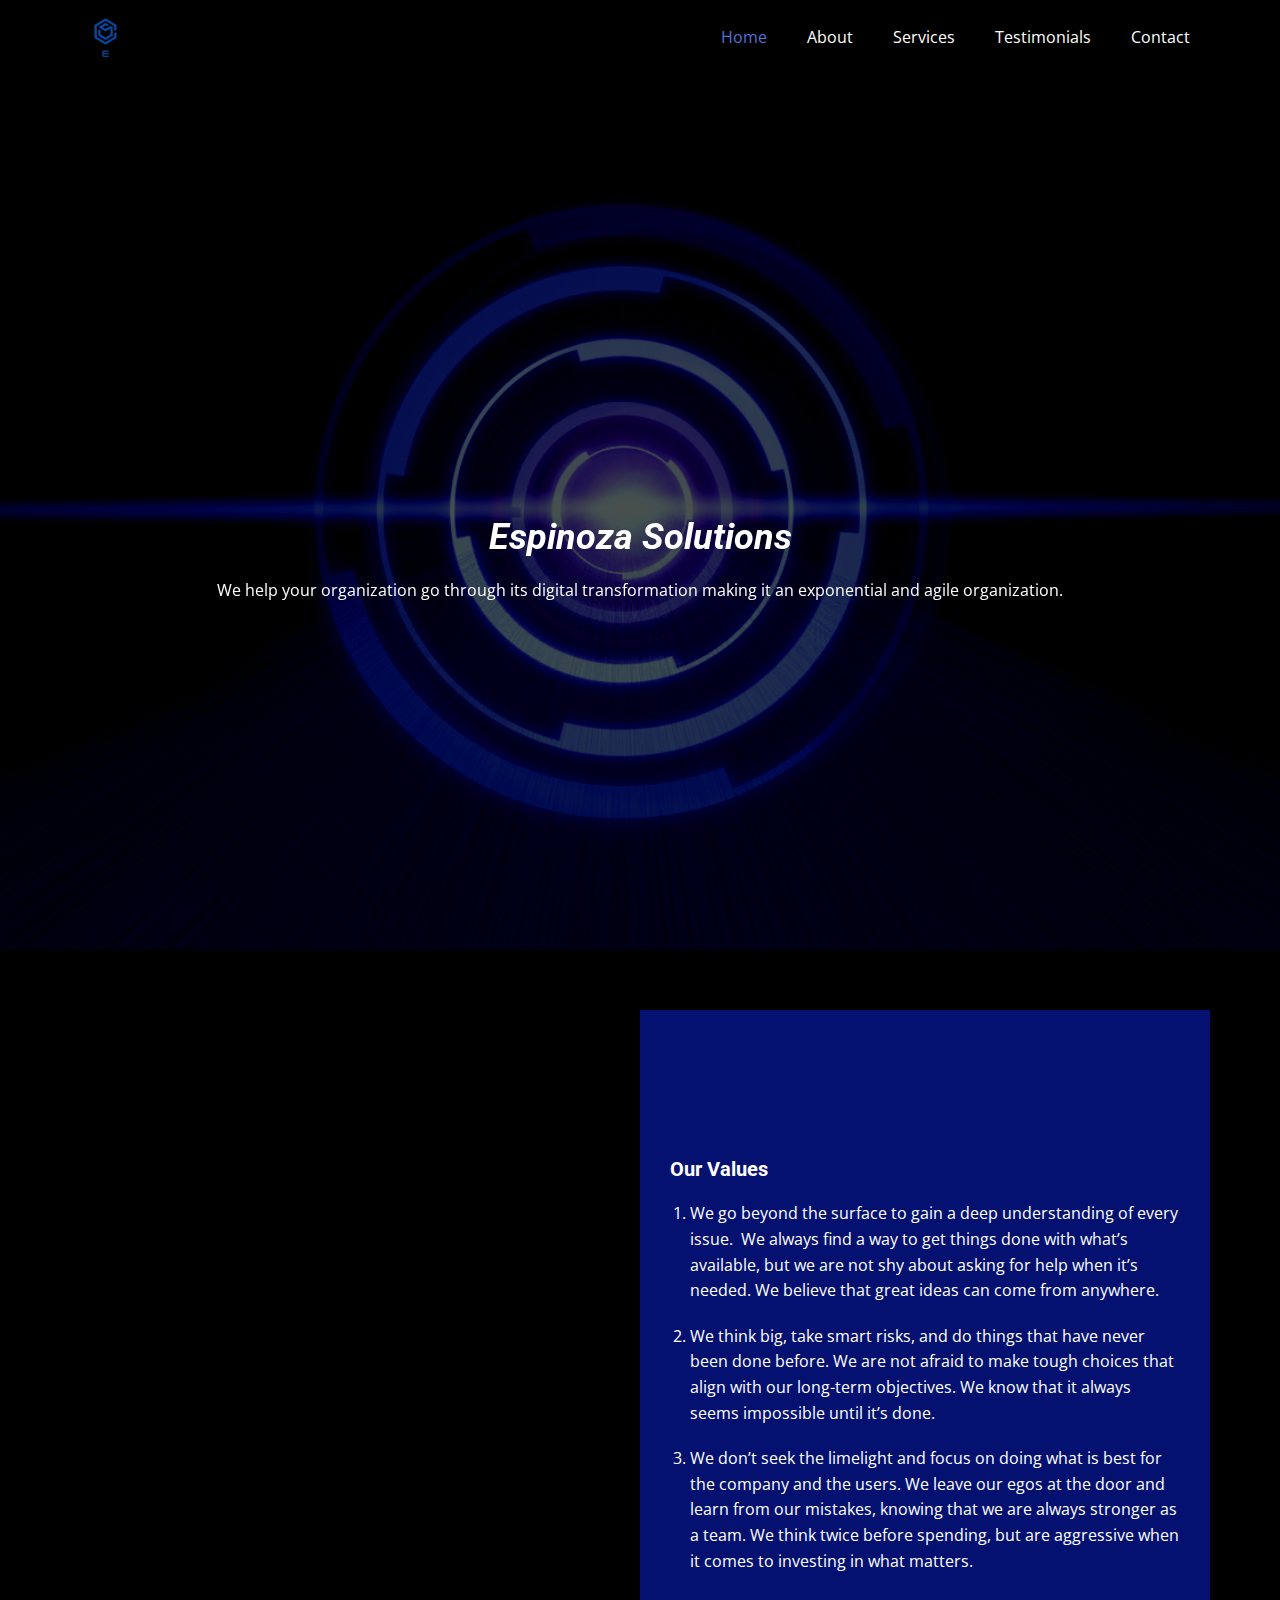
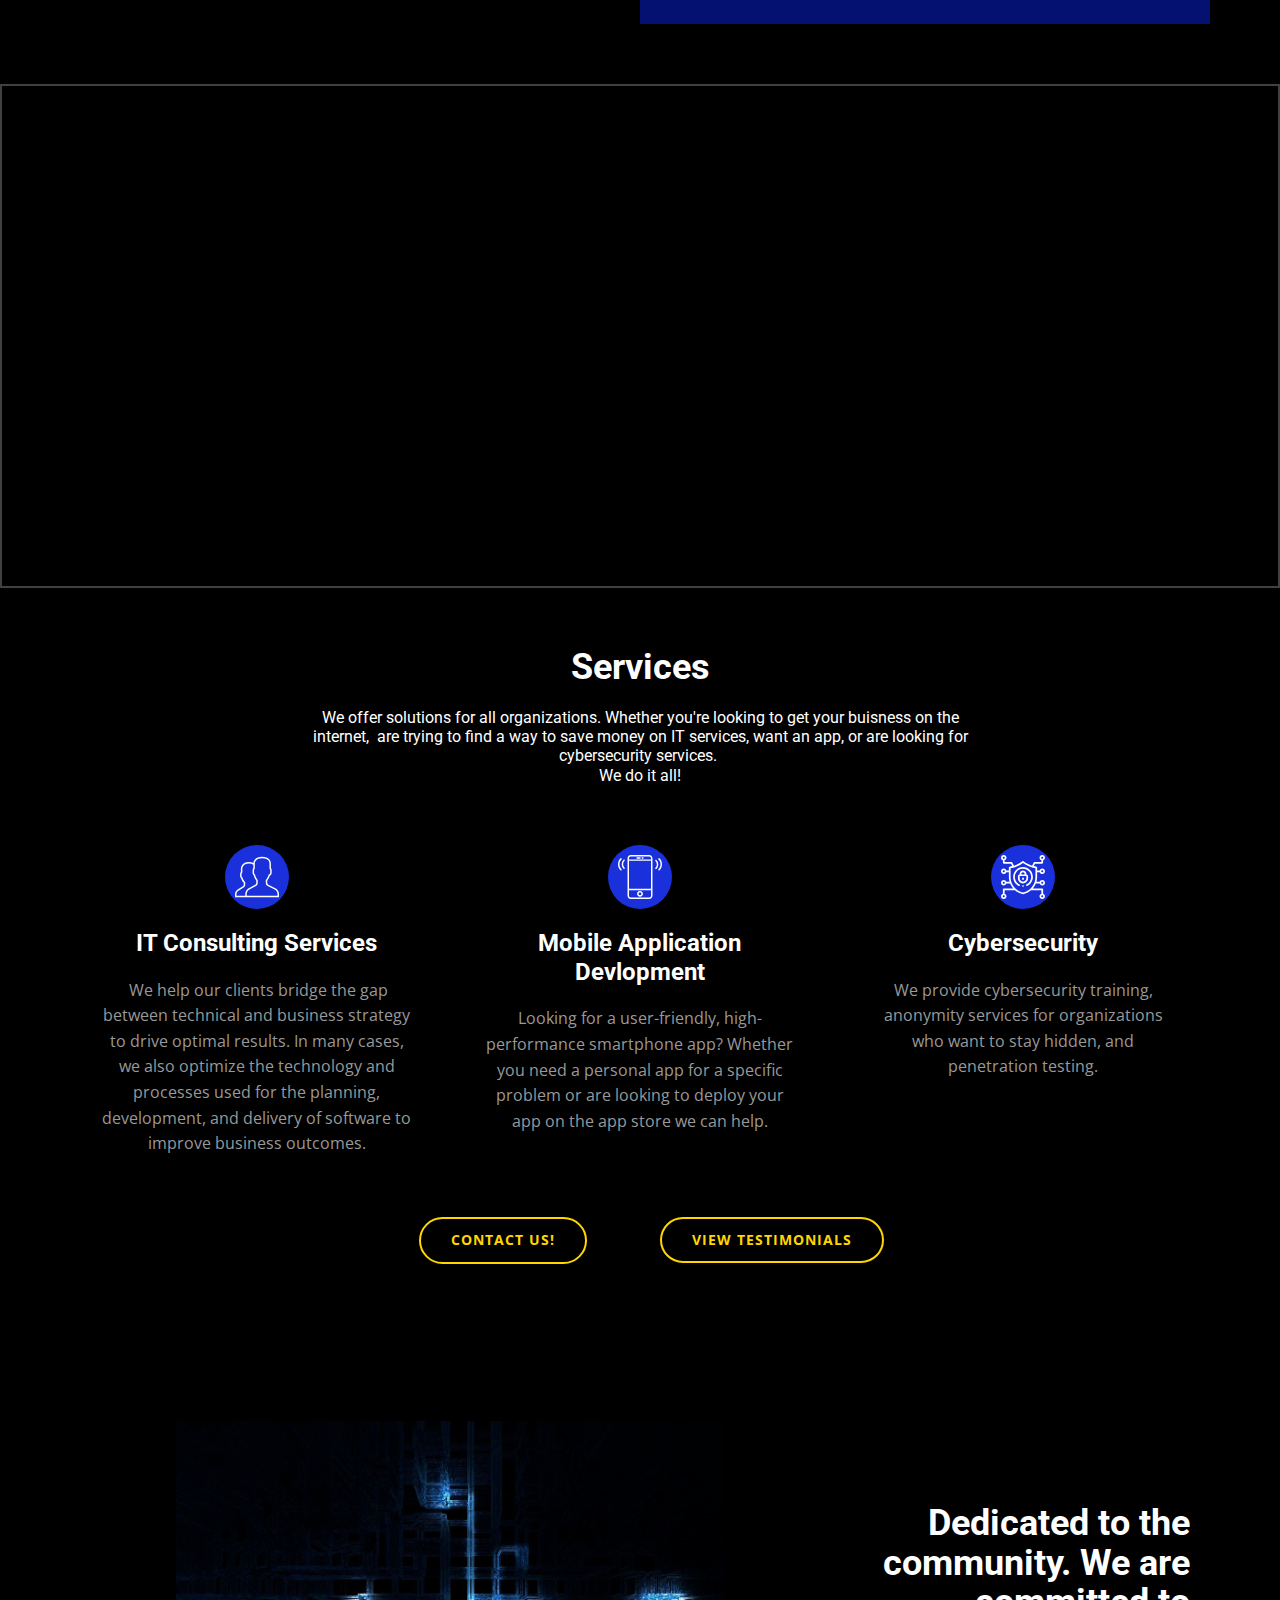
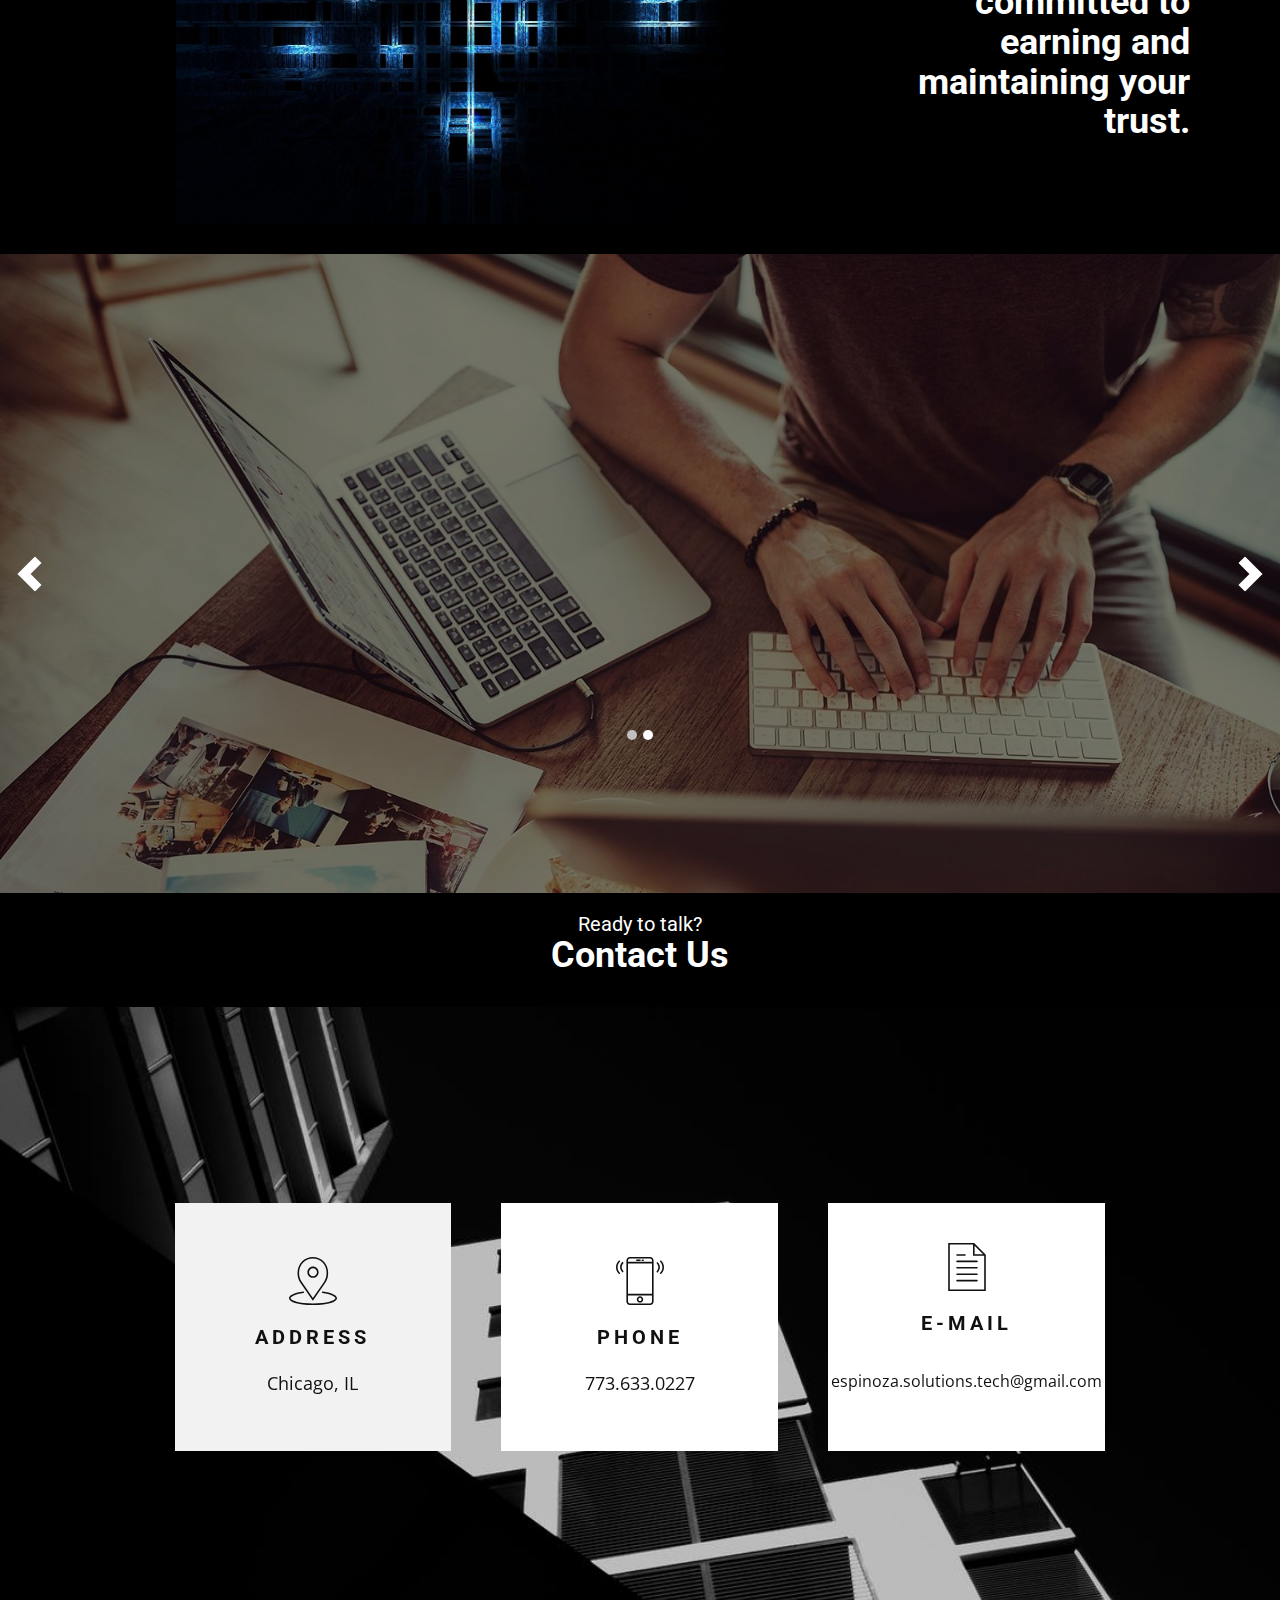
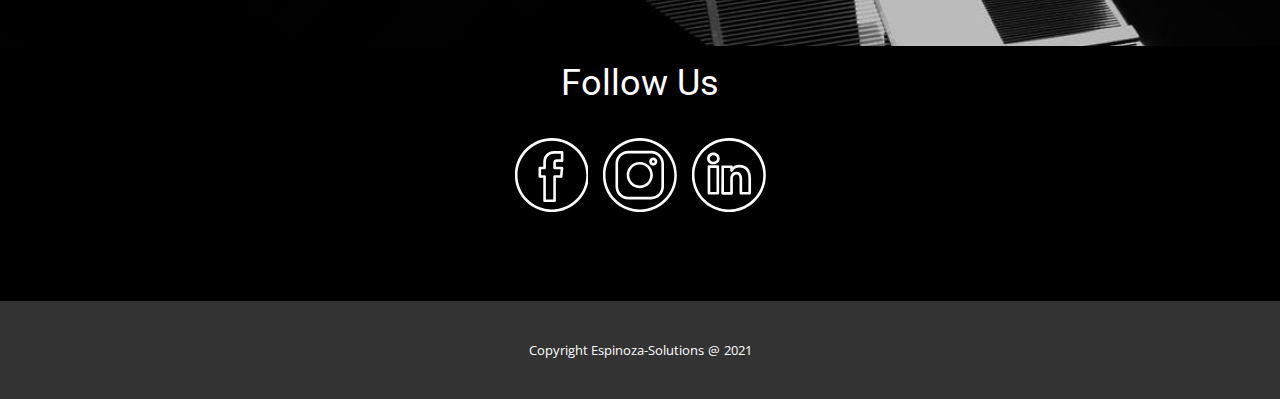
<file: index.html>
<!DOCTYPE html>
<html style="font-size: 16px;"><head>
    <meta name="viewport" content="width=device-width, initial-scale=1.0">
    <meta charset="utf-8">
    <meta name="keywords" content="Software engineering, websites, apps, mobile apps, android, ios, responsive, cybersecurity, espinoza, espinoza consulting, espinoza services, consultant, freelance, nonprofit, buisness, branding, seo, expansion">
    <meta name="description" content="We design websites, build software, deploy apps, and provide cybersecurity at affordable rates. Our strategy utilizes technology to maximize revenue.">
    <meta name="page_type" content="np-template-header-footer-from-plugin">
    <title>Expand Your Organization!</title>
    <link rel="stylesheet" href="nicepage.css" media="screen">
<link rel="stylesheet" href="Espinoza-Solutions.css" media="screen">
    <script class="u-script" type="text/javascript" src="jquery.js" defer=""></script>
    <script class="u-script" type="text/javascript" src="nicepage.js" defer=""></script>
    <meta name="generator" content="Nicepage 4.0.3, nicepage.com">
    <meta name="author" content="Isaac Javier Espinoza">
    <meta property="og:title" content="Build Your Legacy!">
    <meta property="og:description" content="Dedicated to providing software solutions to maximize your revenue.">
    <meta property="og:image" content="https://espinoza-solutions.com/images/wirelessblueprint.png">
    <meta property="og:url" content="https://espinoza-solutions.com/">
    <link id="u-theme-google-font" rel="stylesheet" href="https://fonts.googleapis.com/css?family=Roboto:100,100i,300,300i,400,400i,500,500i,700,700i,900,900i|Open+Sans:300,300i,400,400i,600,600i,700,700i,800,800i">
    <link id="u-page-google-font" rel="stylesheet" href="https://fonts.googleapis.com/css?family=Roboto:100,100i,300,300i,400,400i,500,500i,700,700i,900,900i">
    
    
    
    
    
    
    
    
    
    
    
    <script type="application/ld+json">{
		"@context": "http://schema.org",
		"@type": "Organization",
		"name": "",
		"logo": "images/E-Logo-removebg.png"
}</script>
    <meta name="theme-color" content="#ffd600">
    <meta property="og:type" content="website">
  </head>
  <body data-home-page="Espinoza-Solutions.html" data-home-page-title="Espinoza-Solutions" class="u-body"><header class="u-black u-clearfix u-header u-sticky u-sticky-9656 u-header" id="sec-fe27"><div class="u-clearfix u-sheet u-valign-middle-lg u-valign-middle-md u-valign-middle-sm u-valign-middle-xs u-sheet-1">
        <a href="Espinoza-Solutions.html#carousel_c016" data-page-id="119810731" class="u-hidden-md u-hidden-sm u-hidden-xs u-image u-image-circle u-logo u-image-1" data-image-width="500" data-image-height="500" title="Logohome">
          <img src="images/E-Logo-removebg.png" class="u-logo-image u-logo-image-1">
        </a>
        <nav class="u-menu u-menu-dropdown u-offcanvas u-menu-1">
          <div class="menu-collapse" style="font-size: 1rem; letter-spacing: 0px;">
            <a class="u-button-style u-custom-left-right-menu-spacing u-custom-padding-bottom u-custom-text-active-color u-custom-text-hover-color u-custom-top-bottom-menu-spacing u-nav-link u-text-active-palette-1-base u-text-hover-palette-2-base" href="#" style="height: 24px; color: rgb(255, 255, 255) !important;">
              <svg class="u-svg-link" preserveAspectRatio="xMidYMin slice" viewBox="0 0 512 512" style=""><use xmlns:xlink="http://www.w3.org/1999/xlink" xlink:href="#svg-c904"></use></svg>
              <svg class="u-svg-content" viewBox="0 0 512 512" id="svg-c904"><path d="m464.883 64.267h-417.766c-25.98 0-47.117 21.136-47.117 47.149 0 25.98 21.137 47.117 47.117 47.117h417.766c25.98 0 47.117-21.137 47.117-47.117 0-26.013-21.137-47.149-47.117-47.149z"></path><path d="m464.883 208.867h-417.766c-25.98 0-47.117 21.136-47.117 47.149 0 25.98 21.137 47.117 47.117 47.117h417.766c25.98 0 47.117-21.137 47.117-47.117 0-26.013-21.137-47.149-47.117-47.149z"></path><path d="m464.883 353.467h-417.766c-25.98 0-47.117 21.137-47.117 47.149 0 25.98 21.137 47.117 47.117 47.117h417.766c25.98 0 47.117-21.137 47.117-47.117 0-26.012-21.137-47.149-47.117-47.149z"></path></svg>
            </a>
          </div>
          <div class="u-custom-menu u-nav-container">
            <ul class="u-nav u-unstyled u-nav-1"><li class="u-nav-item"><a class="u-button-style u-nav-link u-text-active-palette-2-base u-text-hover-palette-2-light-2" href="Espinoza-Solutions.html#carousel_c016" data-page-id="119810731" style="padding: 10px 20px;">Home</a>
</li><li class="u-nav-item"><a class="u-button-style u-nav-link u-text-active-palette-2-base u-text-hover-palette-2-light-2" href="Espinoza-Solutions.html#carousel_d920" data-page-id="119810731" style="padding: 10px 20px;">About</a>
</li><li class="u-nav-item"><a class="u-button-style u-nav-link u-text-active-palette-2-base u-text-hover-palette-2-light-2" href="Espinoza-Solutions.html#carousel_52c8" data-page-id="119810731" style="padding: 10px 20px;">Services</a>
</li><li class="u-nav-item"><a class="u-button-style u-nav-link u-text-active-palette-2-base u-text-hover-palette-2-light-2" href="Espinoza-Solutions.html#carousel_ea63" data-page-id="119810731" style="padding: 10px 20px;">Testimonials</a>
</li><li class="u-nav-item"><a class="u-button-style u-nav-link u-text-active-palette-2-base u-text-hover-palette-2-light-2" href="Espinoza-Solutions.html#carousel_9254" data-page-id="119810731" style="padding: 10px 20px;">Contact</a>
</li></ul>
          </div>
          <div class="u-custom-menu u-nav-container-collapse">
            <div class="u-black u-container-style u-inner-container-layout u-opacity u-opacity-95 u-sidenav">
              <div class="u-inner-container-layout u-sidenav-overflow">
                <div class="u-menu-close"></div>
                <ul class="u-align-center u-nav u-popupmenu-items u-unstyled u-nav-2"><li class="u-nav-item"><a class="u-button-style u-nav-link" href="Espinoza-Solutions.html#carousel_c016" data-page-id="119810731" style="padding: 10px 20px;">Home</a>
</li><li class="u-nav-item"><a class="u-button-style u-nav-link" href="Espinoza-Solutions.html#carousel_d920" data-page-id="119810731" style="padding: 10px 20px;">About</a>
</li><li class="u-nav-item"><a class="u-button-style u-nav-link" href="Espinoza-Solutions.html#carousel_52c8" data-page-id="119810731" style="padding: 10px 20px;">Services</a>
</li><li class="u-nav-item"><a class="u-button-style u-nav-link" href="Espinoza-Solutions.html#carousel_ea63" data-page-id="119810731" style="padding: 10px 20px;">Testimonials</a>
</li><li class="u-nav-item"><a class="u-button-style u-nav-link" href="Espinoza-Solutions.html#carousel_9254" data-page-id="119810731" style="padding: 10px 20px;">Contact</a>
</li></ul>
              </div>
            </div>
            <div class="u-black u-menu-overlay u-opacity u-opacity-70"></div>
          </div>
        </nav>
      </div></header>
    <section class="u-align-center u-clearfix u-image u-shading u-section-1" id="carousel_c016" data-image-width="1366" data-image-height="768">
      <div class="u-clearfix u-sheet u-sheet-1">
        <h2 class="u-subtitle u-text u-text-1" data-animation-name="fadeIn" data-animation-duration="2000" data-animation-direction="">Espinoza Solutions</h2>
        <p class="u-hidden-sm u-hidden-xs u-text u-text-body-alt-color u-text-2" data-animation-name="fadeIn" data-animation-duration="2750" data-animation-direction="">We help your organization go through its&nbsp;digital transformation making it an exponential and agile organization.</p>
        <h1 class="u-hidden-lg u-hidden-md u-hidden-xl u-text u-title u-text-3" data-animation-name="fadeIn" data-animation-duration="2750" data-animation-direction="" data-animation-delay="500">All Your Business Needs<br>Under One Roof
        </h1>
        <a href="Espinoza-Solutions.html#carousel_52c8" data-page-id="119810731" class="u-border-none u-btn u-btn-round u-button-style u-hover-grey-80 u-palette-1-base u-radius-50 u-btn-1" data-animation-name="fadeIn" data-animation-duration="1750" data-animation-direction="" data-animation-delay="1250">View our services</a>
        <a href="Espinoza-Solutions.html#carousel_d920" data-page-id="119810731" class="u-border-none u-btn u-btn-round u-button-style u-hover-grey-80 u-palette-1-base u-radius-50 u-btn-2" data-animation-name="fadeIn" data-animation-duration="1750" data-animation-direction="" data-animation-delay="1250">LEarn more abouT us</a>
      </div>
    </section>
    <section class="u-black u-clearfix u-section-2" id="carousel_d920">
      <div class="u-clearfix u-sheet u-sheet-1">
        <div class="u-clearfix u-expanded-width u-layout-wrap u-layout-wrap-1">
          <div class="u-layout">
            <div class="u-layout-row">
              <div class="u-container-style u-layout-cell u-size-30 u-layout-cell-1">
                <div class="u-container-layout u-valign-top u-container-layout-1">
                  <h2 class="u-text u-text-1" data-animation-name="pulse" data-animation-duration="1750" data-animation-direction=""> What sets us apart?</h2>
                  <h6 class="u-custom-font u-text u-text-font u-text-2" data-animation-name="lightSpeedIn" data-animation-duration="1000" data-animation-direction="" data-animation-delay="0">
                    <br>We think the <b>why</b> is as important as the <b>what</b>—when working with our clients, we strive to understand the <b>business</b> and <b>technical</b> goals in addition to the more specific details.<br>
                    <br>Yielding the optimal blend of <b>consultancy</b> and <b>software development</b>, we aim to be the ideal partner.<br>
                    <br> In-depth understanding of technology underpins everything we do—from the
 consultative approach we offer our clients, to the quality of 
engineering teams we assemble, to our genuine care for doing things 
right.
                  </h6>
                  <a href="Espinoza-Solutions.html#carousel_52c8" data-page-id="119810731" class="u-border-none u-btn u-btn-round u-button-style u-hover-grey-80 u-palette-1-base u-radius-50 u-btn-1" data-animation-name="lightSpeedIn" data-animation-duration="1000" data-animation-direction="" data-animation-delay="750">Find out about our services</a>
                </div>
              </div>
              <div class="u-container-style u-custom-color-2 u-layout-cell u-size-30 u-layout-cell-2">
                <div class="u-container-layout u-valign-bottom-lg u-valign-bottom-md u-valign-bottom-sm u-valign-bottom-xl u-container-layout-2">
                  <h5 class="u-align-center-xs u-text u-text-3">Our Values</h5>
                  <ol class="u-spacing-20 u-text u-text-4">
                    <li> We go beyond the surface to gain a deep understanding of every issue.&nbsp; We always find a way to get things done with what’s available, but we are not shy about asking for help when it’s needed. We believe that great ideas can come from anywhere.</li>
                    <li> We think big, take smart risks, and do things that have never been done before. We are not afraid to make tough choices that align with our long-term objectives. We know that it always seems impossible until it’s done.</li>
                    <li> We don’t seek the limelight and focus on doing what is best for the company and the users. We leave our egos at the door and learn from our mistakes, knowing that we are always stronger as a team. We think twice before spending, but are aggressive when it comes to investing in what matters.</li>
                  </ol>
                </div>
              </div>
            </div>
          </div>
        </div>
      </div>
    </section>
    <section class="u-black u-border-2 u-border-grey-75 u-clearfix u-section-3" id="carousel_659f">
      <div class="u-clearfix u-sheet u-sheet-1">
        <div class="u-clearfix u-expanded-width u-layout-wrap u-layout-wrap-1">
          <div class="u-layout">
            <div class="u-layout-row">
              <div class="u-container-style u-layout-cell u-size-33-md u-size-33-sm u-size-33-xs u-size-36-xl u-size-41-lg u-layout-cell-1" data-animation-name="fadeIn" data-animation-duration="1750" data-animation-direction="">
                <div class="u-container-layout u-container-layout-1">
                  <h2 class="u-text u-text-default u-text-1"> We understand building a world-changing company is a monumental task, and we love every minute of it.</h2>
                </div>
              </div>
              <div class="u-align-right u-container-style u-layout-cell u-size-19-lg u-size-24-xl u-size-27-md u-size-27-sm u-size-27-xs u-layout-cell-2">
                <div class="u-container-layout u-valign-middle-md u-valign-middle-sm u-valign-middle-xs u-container-layout-2">
                  <h5 class="u-text u-text-2" data-animation-name="fadeIn" data-animation-duration="1250" data-animation-direction="" data-animation-delay="500">You're in <span style="font-weight: 700;" class="u-text-palette-3-base">
                      <span class="u-text-custom-color-1">good </span>
                      <span class="u-text-custom-color-1">hands.</span>
                    </span>
                  </h5>
                </div>
              </div>
            </div>
          </div>
        </div>
      </div>
    </section>
    <section class="u-align-center u-black u-clearfix u-section-4" id="carousel_52c8">
      <div class="u-clearfix u-sheet u-valign-middle-xs u-sheet-1">
        <h2 class="u-text u-text-1"> Services</h2>
        <h5 class="u-text u-text-2">We offer solutions for all organizations. Whether you're looking to get your buisness on the internet,&nbsp; are trying to find a way to save money on IT services, want an app, or are looking for cybersecurity services.&nbsp;<br>We do it all!
        </h5>
        <div class="u-expanded-width u-hidden-sm u-hidden-xs u-list u-list-1">
          <div class="u-repeater u-repeater-1">
            <div class="u-align-center u-container-style u-list-item u-repeater-item">
              <div class="u-container-layout u-similar-container u-container-layout-1"><span class="u-custom-color-1 u-icon u-icon-circle u-spacing-10 u-icon-1"><svg class="u-svg-link" preserveAspectRatio="xMidYMin slice" viewBox="0 0 60 60" style=""><use xmlns:xlink="http://www.w3.org/1999/xlink" xlink:href="#svg-6a51"></use></svg><svg class="u-svg-content" viewBox="0 0 60 60" x="0px" y="0px" id="svg-6a51" style="enable-background:new 0 0 60 60;"><path d="M55.014,45.389l-9.553-4.776C44.56,40.162,44,39.256,44,38.248v-3.381c0.229-0.28,0.47-0.599,0.719-0.951
	c1.239-1.75,2.232-3.698,2.954-5.799C49.084,27.47,50,26.075,50,24.5v-4c0-0.963-0.36-1.896-1-2.625v-5.319
	c0.056-0.55,0.276-3.824-2.092-6.525C44.854,3.688,41.521,2.5,37,2.5s-7.854,1.188-9.908,3.53c-1.435,1.637-1.918,3.481-2.064,4.805
	C23.314,9.949,21.294,9.5,19,9.5c-10.389,0-10.994,8.855-11,9v4.579c-0.648,0.706-1,1.521-1,2.33v3.454
	c0,1.079,0.483,2.085,1.311,2.765c0.825,3.11,2.854,5.46,3.644,6.285v2.743c0,0.787-0.428,1.509-1.171,1.915l-6.653,4.173
	C1.583,48.134,0,50.801,0,53.703V57.5h14h2h44v-4.043C60,50.019,58.089,46.927,55.014,45.389z M14,53.262V55.5H2v-1.797
	c0-2.17,1.184-4.164,3.141-5.233l6.652-4.173c1.333-0.727,2.161-2.121,2.161-3.641v-3.591l-0.318-0.297
	c-0.026-0.024-2.683-2.534-3.468-5.955l-0.091-0.396l-0.342-0.22C9.275,29.899,9,29.4,9,28.863v-3.454
	c0-0.36,0.245-0.788,0.671-1.174L10,23.938l-0.002-5.38C10.016,18.271,10.537,11.5,19,11.5c2.393,0,4.408,0.553,6,1.644v4.731
	c-0.64,0.729-1,1.662-1,2.625v4c0,0.304,0.035,0.603,0.101,0.893c0.027,0.116,0.081,0.222,0.118,0.334
	c0.055,0.168,0.099,0.341,0.176,0.5c0.001,0.002,0.002,0.003,0.003,0.005c0.256,0.528,0.629,1,1.099,1.377
	c0.005,0.019,0.011,0.036,0.016,0.054c0.06,0.229,0.123,0.457,0.191,0.68l0.081,0.261c0.014,0.046,0.031,0.093,0.046,0.139
	c0.035,0.108,0.069,0.215,0.105,0.321c0.06,0.175,0.123,0.356,0.196,0.553c0.031,0.082,0.065,0.156,0.097,0.237
	c0.082,0.209,0.164,0.411,0.25,0.611c0.021,0.048,0.039,0.1,0.06,0.147l0.056,0.126c0.026,0.058,0.053,0.11,0.079,0.167
	c0.098,0.214,0.194,0.421,0.294,0.621c0.016,0.032,0.031,0.067,0.047,0.099c0.063,0.125,0.126,0.243,0.189,0.363
	c0.108,0.206,0.214,0.4,0.32,0.588c0.052,0.092,0.103,0.182,0.154,0.269c0.144,0.246,0.281,0.472,0.414,0.682
	c0.029,0.045,0.057,0.092,0.085,0.135c0.242,0.375,0.452,0.679,0.626,0.916c0.046,0.063,0.086,0.117,0.125,0.17
	c0.022,0.029,0.052,0.071,0.071,0.097v3.309c0,0.968-0.528,1.856-1.377,2.32l-2.646,1.443l-0.461-0.041l-0.188,0.395l-5.626,3.069
	C15.801,46.924,14,49.958,14,53.262z M58,55.5H16v-2.238c0-2.571,1.402-4.934,3.659-6.164l8.921-4.866
	C30.073,41.417,31,39.854,31,38.155v-4.018v-0.001l-0.194-0.232l-0.038-0.045c-0.002-0.003-0.064-0.078-0.165-0.21
	c-0.006-0.008-0.012-0.016-0.019-0.024c-0.053-0.069-0.115-0.152-0.186-0.251c-0.001-0.002-0.002-0.003-0.003-0.005
	c-0.149-0.207-0.336-0.476-0.544-0.8c-0.005-0.007-0.009-0.015-0.014-0.022c-0.098-0.153-0.202-0.32-0.308-0.497
	c-0.008-0.013-0.016-0.026-0.024-0.04c-0.226-0.379-0.466-0.808-0.705-1.283c0,0-0.001-0.001-0.001-0.002
	c-0.127-0.255-0.254-0.523-0.378-0.802l0,0c-0.017-0.039-0.035-0.077-0.052-0.116h0c-0.055-0.125-0.11-0.256-0.166-0.391
	c-0.02-0.049-0.04-0.1-0.06-0.15c-0.052-0.131-0.105-0.263-0.161-0.414c-0.102-0.272-0.198-0.556-0.29-0.849l-0.055-0.178
	c-0.006-0.02-0.013-0.04-0.019-0.061c-0.094-0.316-0.184-0.639-0.26-0.971l-0.091-0.396l-0.341-0.22
	C26.346,25.803,26,25.176,26,24.5v-4c0-0.561,0.238-1.084,0.67-1.475L27,18.728V12.5v-0.354l-0.027-0.021
	c-0.034-0.722,0.009-2.935,1.623-4.776C30.253,5.458,33.081,4.5,37,4.5c3.905,0,6.727,0.951,8.386,2.828
	c1.947,2.201,1.625,5.017,1.623,5.041L47,18.728l0.33,0.298C47.762,19.416,48,19.939,48,20.5v4c0,0.873-0.572,1.637-1.422,1.899
	l-0.498,0.153l-0.16,0.495c-0.669,2.081-1.622,4.003-2.834,5.713c-0.297,0.421-0.586,0.794-0.837,1.079L42,34.123v4.125
	c0,1.77,0.983,3.361,2.566,4.153l9.553,4.776C56.513,48.374,58,50.78,58,53.457V55.5z"></path></svg></span>
                <h5 class="u-text u-text-3"> IT Consulting Services</h5>
                <p class="u-text u-text-grey-40 u-text-4"> &nbsp;We help our clients bridge the gap between technical 
and business strategy to drive optimal results. In many cases, we also 
optimize the technology and processes used for the planning, 
development, and delivery of software to improve business outcomes.<br>
                </p>
              </div>
            </div>
            <div class="u-align-center u-container-style u-list-item u-repeater-item">
              <div class="u-container-layout u-similar-container u-container-layout-2"><span class="u-custom-color-1 u-icon u-icon-circle u-spacing-10 u-icon-2"><svg class="u-svg-link" preserveAspectRatio="xMidYMin slice" viewBox="0 0 60 60" style=""><use xmlns:xlink="http://www.w3.org/1999/xlink" xlink:href="#svg-c8a6"></use></svg><svg class="u-svg-content" viewBox="0 0 60 60" x="0px" y="0px" id="svg-c8a6" style="enable-background:new 0 0 60 60;"><g><path d="M42.595,0H17.405C14.977,0,13,1.977,13,4.405v51.189C13,58.023,14.977,60,17.405,60h25.189C45.023,60,47,58.023,47,55.595
		V4.405C47,1.977,45.023,0,42.595,0z M15,8h30v38H15V8z M17.405,2h25.189C43.921,2,45,3.079,45,4.405V6H15V4.405
		C15,3.079,16.079,2,17.405,2z M42.595,58H17.405C16.079,58,15,56.921,15,55.595V48h30v7.595C45,56.921,43.921,58,42.595,58z"></path><path d="M30,49c-2.206,0-4,1.794-4,4s1.794,4,4,4s4-1.794,4-4S32.206,49,30,49z M30,55c-1.103,0-2-0.897-2-2s0.897-2,2-2
		s2,0.897,2,2S31.103,55,30,55z"></path><path d="M26,5h4c0.553,0,1-0.447,1-1s-0.447-1-1-1h-4c-0.553,0-1,0.447-1,1S25.447,5,26,5z"></path><path d="M33,5h1c0.553,0,1-0.447,1-1s-0.447-1-1-1h-1c-0.553,0-1,0.447-1,1S32.447,5,33,5z"></path><path d="M56.612,4.569c-0.391-0.391-1.023-0.391-1.414,0s-0.391,1.023,0,1.414c3.736,3.736,3.736,9.815,0,13.552
		c-0.391,0.391-0.391,1.023,0,1.414c0.195,0.195,0.451,0.293,0.707,0.293s0.512-0.098,0.707-0.293
		C61.128,16.434,61.128,9.085,56.612,4.569z"></path><path d="M52.401,6.845c-0.391-0.391-1.023-0.391-1.414,0s-0.391,1.023,0,1.414c1.237,1.237,1.918,2.885,1.918,4.639
		s-0.681,3.401-1.918,4.638c-0.391,0.391-0.391,1.023,0,1.414c0.195,0.195,0.451,0.293,0.707,0.293s0.512-0.098,0.707-0.293
		c1.615-1.614,2.504-3.764,2.504-6.052S54.017,8.459,52.401,6.845z"></path><path d="M4.802,5.983c0.391-0.391,0.391-1.023,0-1.414s-1.023-0.391-1.414,0c-4.516,4.516-4.516,11.864,0,16.38
		c0.195,0.195,0.451,0.293,0.707,0.293s0.512-0.098,0.707-0.293c0.391-0.391,0.391-1.023,0-1.414
		C1.065,15.799,1.065,9.72,4.802,5.983z"></path><path d="M9.013,6.569c-0.391-0.391-1.023-0.391-1.414,0c-1.615,1.614-2.504,3.764-2.504,6.052s0.889,4.438,2.504,6.053
		c0.195,0.195,0.451,0.293,0.707,0.293s0.512-0.098,0.707-0.293c0.391-0.391,0.391-1.023,0-1.414
		c-1.237-1.237-1.918-2.885-1.918-4.639S7.775,9.22,9.013,7.983C9.403,7.593,9.403,6.96,9.013,6.569z"></path>
</g></svg></span>
                <h5 class="u-text u-text-5">Mobile Application Devlopment</h5>
                <p class="u-text u-text-grey-40 u-text-6"> Looking for a user-friendly, high-performance smartphone app? Whether you need a personal app for a specific problem or are looking to deploy your app on the app store we can help.</p>
              </div>
            </div>
            <div class="u-align-center u-container-style u-list-item u-repeater-item">
              <div class="u-container-layout u-similar-container u-container-layout-3"><span class="u-custom-color-1 u-icon u-icon-circle u-spacing-10 u-icon-3"><svg class="u-svg-link" preserveAspectRatio="xMidYMin slice" viewBox="0 0 512 512" style=""><use xmlns:xlink="http://www.w3.org/1999/xlink" xlink:href="#svg-856b"></use></svg><svg class="u-svg-content" viewBox="0 0 512 512" id="svg-856b"><g id="XMLID_1336_"><g id="XMLID_354_"><path id="XMLID_1365_" d="m420.527 200h29.082c4.21 12.761 16.238 22 30.391 22 17.645 0 32-14.355 32-32s-14.355-32-32-32c-14.153 0-26.181 9.239-30.391 22h-29.082v-34.686c0-4.981-3.665-9.202-8.597-9.901-10.476-1.485-20.855-3.498-31.098-6.012l15.122-27.9h84.046c5.523 0 10-4.478 10-10v-29.11c12.761-4.21 22-16.238 22-30.391 0-17.645-14.355-32-32-32s-32 14.356-32 32c0 14.153 9.239 26.182 22 30.391v19.109h-80c-3.669 0-7.044 2.009-8.792 5.234l-20.13 37.14c-35.626-11.213-69.214-28.642-98.98-51.547-3.595-2.768-8.603-2.768-12.197 0-29.765 22.905-63.353 40.334-98.98 51.547l-20.13-37.14c-1.748-3.226-5.123-5.234-8.792-5.234h-79.999v-19.109c12.761-4.209 22-16.238 22-30.391 0-17.644-14.355-32-32-32s-32 14.356-32 32c0 14.153 9.239 26.182 22 30.391v29.109c0 5.522 4.477 10 10 10h84.046l15.122 27.9c-10.244 2.514-20.622 4.527-31.098 6.012-4.932.699-8.597 4.921-8.597 9.901v34.687h-29.082c-4.21-12.761-16.238-22-30.391-22-17.645 0-32 14.355-32 32s14.355 32 32 32c14.153 0 26.181-9.239 30.391-22h29.082v54.787c0 19.451 2.775 38.72 8.1 57.213h-37.182c-4.21-12.761-16.238-22-30.391-22-17.645 0-32 14.355-32 32s14.355 32 32 32c14.153 0 26.181-9.239 30.391-22h44.054c7.571 18.837 17.904 36.564 30.755 52.478 1.677 2.077 3.399 4.114 5.153 6.119h-110.353c-5.523 0-10 4.477-10 10v49.012c-12.761 4.209-22 16.238-22 30.391 0 17.645 14.355 32 32 32s32-14.355 32-32c0-14.153-9.239-26.182-22-30.391v-39.012h120.463c26.007 22.52 57.505 38.423 91.415 45.786.699.151 1.411.228 2.122.228s1.423-.076 2.122-.228c33.91-7.363 65.408-23.266 91.415-45.786h120.463v39.012c-12.761 4.21-22 16.238-22 30.391 0 17.645 14.355 32 32 32s32-14.355 32-32c0-14.153-9.239-26.182-22-30.391v-49.012c0-5.523-4.477-10-10-10h-110.353c1.754-2.005 3.475-4.042 5.153-6.119 12.851-15.914 23.184-33.641 30.755-52.478h44.054c4.21 12.761 16.238 22 30.391 22 17.645 0 32-14.355 32-32s-14.355-32-32-32c-14.153 0-26.181 9.239-30.391 22h-37.182c5.325-18.493 8.1-37.762 8.1-57.213zm59.473-22c6.617 0 12 5.383 12 12s-5.383 12-12 12-12-5.383-12-12 5.383-12 12-12zm0-158c6.617 0 12 5.383 12 12s-5.383 12-12 12-12-5.383-12-12 5.383-12 12-12zm-448 0c6.617 0 12 5.383 12 12s-5.383 12-12 12-12-5.383-12-12 5.383-12 12-12zm0 182c-6.617 0-12-5.383-12-12s5.383-12 12-12 12 5.383 12 12-5.383 12-12 12zm0 132c-6.617 0-12-5.383-12-12s5.383-12 12-12 12 5.383 12 12-5.383 12-12 12zm0 158c-6.617 0-12-5.383-12-12s5.383-12 12-12 12 5.383 12 12-5.383 12-12 12zm448 0c-6.617 0-12-5.383-12-12s5.383-12 12-12 12 5.383 12 12-5.383 12-12 12zm0-182c6.617 0 12 5.383 12 12s-5.383 12-12 12-12-5.383-12-12 5.383-12 12-12zm-224 126.365c-85.205-19.509-144.527-93.866-144.527-181.578v-100.904c52.172-8.777 101.828-29.774 144.527-61.121 42.699 31.347 92.354 52.344 144.527 61.121v100.904c0 87.712-59.322 162.069-144.527 181.578z"></path><path id="XMLID_1378_" d="m256 141.044c-63.387 0-114.956 51.569-114.956 114.956 0 44.744 26.271 85.751 66.928 104.47 1.354.624 2.776.919 4.176.919 3.784 0 7.404-2.158 9.09-5.819 2.31-5.018.115-10.956-4.901-13.266-33.589-15.466-55.292-49.342-55.292-86.304 0-52.359 42.597-94.956 94.956-94.956s94.956 42.597 94.956 94.956c0 36.865-21.622 70.703-55.086 86.208-5.011 2.321-7.191 8.266-4.869 13.277 2.321 5.012 8.266 7.192 13.277 4.869 40.505-18.767 66.678-59.728 66.678-104.354-.001-63.387-51.57-114.956-114.957-114.956z"></path><path id="XMLID_1381_" d="m256 181.044c-21.505 0-39 17.495-39 39v5.466c-11.037.059-20 9.052-20 20.103v26.343c0 32.533 26.467 59 59 59s59-26.467 59-59v-26.343c0-11.051-8.963-20.044-20-20.103v-5.466c0-21.505-17.495-39-39-39zm0 20c10.477 0 19 8.523 19 19v5.461h-38v-5.461c0-10.477 8.523-19 19-19zm39 70.912c0 21.505-17.495 39-39 39s-39-17.495-39-39v-26.343c0-.06.048-.108.108-.108h77.784c.06 0 .108.049.108.108z"></path><path id="XMLID_1383_" d="m256 261.56c-5.523 0-10 4.478-10 10v9.286c0 5.522 4.477 10 10 10s10-4.478 10-10v-9.286c0-5.522-4.477-10-10-10z"></path><path id="XMLID_1384_" d="m256 350.918c-5.523 0-10 4.478-10 10v.038c0 5.522 4.477 9.98 10 9.98s10-4.496 10-10.018-4.477-10-10-10z"></path>
</g>
</g></svg></span>
                <h5 class="u-text u-text-7">Cybersecurity</h5>
                <p class="u-text u-text-grey-40 u-text-8">We provide cybersecurity training, anonymity services for organizations who want to stay hidden, and penetration testing.</p>
              </div>
            </div>
          </div>
        </div>
        <a href="Espinoza-Solutions.html#carousel_ea63" data-page-id="119810731" class="u-border-2 u-border-hover-palette-1-base u-border-palette-1-base u-btn u-btn-round u-button-style u-hidden-sm u-hidden-xs u-hover-palette-1-base u-none u-radius-50 u-btn-1">View Testimonials</a>
        <a href="Espinoza-Solutions.html#carousel_9254" data-page-id="119810731" class="u-border-2 u-border-hover-palette-1-base u-border-palette-1-base u-btn u-btn-round u-button-style u-hidden-sm u-hidden-xs u-hover-palette-1-base u-none u-radius-50 u-btn-2">Contact us!</a>
      </div>
    </section>
    <section class="u-align-center u-clearfix u-hidden-lg u-hidden-md u-hidden-xl u-image u-shading u-section-5" id="carousel_8e30" data-image-width="1200" data-image-height="675">
      <div class="u-clearfix u-sheet u-valign-top-lg u-valign-top-md u-valign-top-sm u-valign-top-xl u-sheet-1">
        <div class="u-accordion u-expanded-width-xs u-spacing-30 u-accordion-1">
          <div class="u-accordion-item">
            <a class="active u-accordion-link u-active-palette-1-dark-3 u-border-4 u-border-black u-button-style u-palette-1-base u-radius-50 u-text-active-white u-text-body-color u-text-hover-black u-accordion-link-1" id="link-accordion-0781" aria-controls="accordion-0781" aria-selected="true">
              <span class="u-accordion-link-text">IT Consulting</span><span class="u-accordion-link-icon u-icon u-text-grey-40 u-icon-1"><svg class="u-svg-link" preserveAspectRatio="xMidYMin slice" viewBox="0 0 16 16" style=""><use xmlns:xlink="http://www.w3.org/1999/xlink" xlink:href="#svg-9790"></use></svg><svg class="u-svg-content" viewBox="0 0 16 16" x="0px" y="0px" id="svg-9790"><path d="M8,10.7L1.6,5.3c-0.4-0.4-1-0.4-1.3,0c-0.4,0.4-0.4,0.9,0,1.3l7.2,6.1c0.1,0.1,0.4,0.2,0.6,0.2s0.4-0.1,0.6-0.2l7.1-6
	c0.4-0.4,0.4-0.9,0-1.3c-0.4-0.4-1-0.4-1.3,0L8,10.7z"></path></svg></span>
            </a>
            <div class="u-accordion-active u-accordion-pane u-container-style u-grey-10 u-opacity u-opacity-70 u-accordion-pane-1" id="accordion-0781" aria-labelledby="link-accordion-0781">
              <div class="u-container-layout u-valign-middle-xs u-valign-top-lg u-valign-top-md u-valign-top-sm u-valign-top-xl u-container-layout-1">
                <p class="u-text u-text-1"> We help our clients bridge the gap between technical 
and business strategy to drive optimal results. In many cases, we also 
optimize the technology and processes used for the planning, 
development, and delivery of software to improve business outcomes.</p>
              </div>
            </div>
          </div>
          <div class="u-accordion-item">
            <a class="u-accordion-link u-active-palette-1-dark-3 u-border-4 u-border-black u-button-style u-palette-1-base u-radius-50 u-text-active-white u-text-body-color u-text-hover-black u-accordion-link-2" id="link-accordion-4c47" aria-controls="accordion-4c47" aria-selected="false">
              <span class="u-accordion-link-text">Mobile App research</span><span class="u-accordion-link-icon u-icon u-text-grey-40 u-icon-2"><svg class="u-svg-link" preserveAspectRatio="xMidYMin slice" viewBox="0 0 16 16" style=""><use xmlns:xlink="http://www.w3.org/1999/xlink" xlink:href="#svg-6aa8"></use></svg><svg class="u-svg-content" viewBox="0 0 16 16" x="0px" y="0px" id="svg-6aa8"><path d="M8,10.7L1.6,5.3c-0.4-0.4-1-0.4-1.3,0c-0.4,0.4-0.4,0.9,0,1.3l7.2,6.1c0.1,0.1,0.4,0.2,0.6,0.2s0.4-0.1,0.6-0.2l7.1-6
	c0.4-0.4,0.4-0.9,0-1.3c-0.4-0.4-1-0.4-1.3,0L8,10.7z"></path></svg></span>
            </a>
            <div class="u-accordion-pane u-container-style u-grey-10 u-opacity u-opacity-70 u-accordion-pane-2" id="accordion-4c47" aria-labelledby="link-accordion-4c47">
              <div class="u-container-layout u-valign-top u-container-layout-2">
                <p class="u-text u-text-2"> Looking for a user-friendly, high-performance smartphone app? Whether you need a personal app for a specific problem or are looking to deploy your app on the app store we can help.</p>
              </div>
            </div>
          </div>
          <div class="u-accordion-item">
            <a class="u-accordion-link u-active-palette-1-dark-3 u-border-4 u-border-black u-button-style u-palette-1-base u-radius-50 u-text-active-white u-text-body-color u-text-hover-black u-accordion-link-3" id="link-accordion-a910" aria-controls="accordion-a910" aria-selected="false">
              <span class="u-accordion-link-text">cybersecurity</span><span class="u-accordion-link-icon u-icon u-text-grey-40 u-icon-3"><svg class="u-svg-link" preserveAspectRatio="xMidYMin slice" viewBox="0 0 16 16" style=""><use xmlns:xlink="http://www.w3.org/1999/xlink" xlink:href="#svg-571f"></use></svg><svg class="u-svg-content" viewBox="0 0 16 16" x="0px" y="0px" id="svg-571f"><path d="M8,10.7L1.6,5.3c-0.4-0.4-1-0.4-1.3,0c-0.4,0.4-0.4,0.9,0,1.3l7.2,6.1c0.1,0.1,0.4,0.2,0.6,0.2s0.4-0.1,0.6-0.2l7.1-6
	c0.4-0.4,0.4-0.9,0-1.3c-0.4-0.4-1-0.4-1.3,0L8,10.7z"></path></svg></span>
            </a>
            <div class="u-accordion-pane u-container-style u-grey-10 u-opacity u-opacity-70 u-accordion-pane-3" id="accordion-a910" aria-labelledby="link-accordion-a910">
              <div class="u-container-layout u-valign-middle-xs u-container-layout-3">
                <p class="u-text u-text-3"> We provide cybersecurity training, anonymity services for organizations who want to stay hidden, and penetration testing. </p>
              </div>
            </div>
          </div>
          <div class="u-accordion-item">
            <a class="u-accordion-link u-active-palette-1-dark-3 u-border-4 u-border-black u-button-style u-palette-1-base u-radius-50 u-text-active-white u-text-body-color u-text-hover-black u-accordion-link-4" id="link-8fe4" aria-controls="8fe4" aria-selected="false">
              <span class="u-accordion-link-text"> WEBSITE DESIGN &amp; DEPLOYMENT</span><span class="u-accordion-link-icon u-icon u-text-grey-40 u-icon-4"><svg class="u-svg-link" preserveAspectRatio="xMidYMin slice" viewBox="0 0 16 16" style=""><use xmlns:xlink="http://www.w3.org/1999/xlink" xlink:href="#svg-dc7e"></use></svg><svg class="u-svg-content" viewBox="0 0 16 16" x="0px" y="0px" id="svg-dc7e"><path d="M8,10.7L1.6,5.3c-0.4-0.4-1-0.4-1.3,0c-0.4,0.4-0.4,0.9,0,1.3l7.2,6.1c0.1,0.1,0.4,0.2,0.6,0.2s0.4-0.1,0.6-0.2l7.1-6
	c0.4-0.4,0.4-0.9,0-1.3c-0.4-0.4-1-0.4-1.3,0L8,10.7z"></path></svg></span>
            </a>
            <div class="u-accordion-pane u-container-style u-grey-10 u-opacity u-opacity-70 u-accordion-pane-4" id="8fe4" aria-labelledby="link-8fe4">
              <div class="u-container-layout u-valign-middle-xs u-container-layout-4">
                <p class="u-text u-text-default-lg u-text-default-md u-text-default-sm u-text-default-xl u-text-4">We offer modern front-end designs for large organizations, small mom and pop shops, non-profits, freelancers, and artist.<br>
                  <br>
                </p>
              </div>
            </div>
          </div>
          <div class="u-accordion-item">
            <a class="u-accordion-link u-active-palette-1-dark-3 u-border-4 u-border-black u-button-style u-palette-1-base u-radius-50 u-text-active-white u-text-body-color u-text-hover-black u-accordion-link-5" id="link-aec8" aria-controls="aec8" aria-selected="false">
              <span class="u-accordion-link-text">Software Engineering</span><span class="u-accordion-link-icon u-icon u-text-grey-40 u-icon-5"><svg class="u-svg-link" preserveAspectRatio="xMidYMin slice" viewBox="0 0 16 16" style=""><use xmlns:xlink="http://www.w3.org/1999/xlink" xlink:href="#svg-c2b1"></use></svg><svg class="u-svg-content" viewBox="0 0 16 16" x="0px" y="0px" id="svg-c2b1"><path d="M8,10.7L1.6,5.3c-0.4-0.4-1-0.4-1.3,0c-0.4,0.4-0.4,0.9,0,1.3l7.2,6.1c0.1,0.1,0.4,0.2,0.6,0.2s0.4-0.1,0.6-0.2l7.1-6
	c0.4-0.4,0.4-0.9,0-1.3c-0.4-0.4-1-0.4-1.3,0L8,10.7z"></path></svg></span>
            </a>
            <div class="u-accordion-pane u-container-style u-grey-10 u-opacity u-opacity-70 u-accordion-pane-5" id="aec8" aria-labelledby="link-aec8">
              <div class="u-container-layout u-valign-middle-xs u-container-layout-5">
                <p class="u-text u-text-default u-text-5">We create software for finanical, healthcare, personal, and non-profit organizations.</p>
              </div>
            </div>
          </div>
        </div>
        <a href="Espinoza-Solutions.html#carousel_ea63" data-page-id="119810731" class="u-border-2 u-border-hover-palette-1-base u-border-palette-1-base u-btn u-btn-round u-button-style u-hover-palette-1-base u-none u-radius-50 u-btn-1">View Testimonials</a>
        <a href="Espinoza-Solutions.html#carousel_9254" data-page-id="119810731" class="u-border-2 u-border-hover-palette-1-base u-border-palette-1-base u-btn u-btn-round u-button-style u-hover-palette-1-base u-none u-radius-50 u-btn-2">Contact Us!</a>
      </div>
    </section>
    <section class="u-black u-clearfix u-section-6" id="carousel_14aa">
      <div class="u-clearfix u-sheet u-sheet-1">
        <div class="u-clearfix u-expanded-width u-layout-wrap u-layout-wrap-1">
          <div class="u-layout">
            <div class="u-layout-row">
              <div class="u-container-style u-image u-image-contain u-layout-cell u-left-cell u-size-37-lg u-size-37-md u-size-37-sm u-size-37-xs u-size-40-xl u-image-1" data-image-width="1193" data-image-height="877">
                <div class="u-container-layout u-container-layout-1"></div>
              </div>
              <div class="u-align-right u-container-style u-layout-cell u-right-cell u-size-20-xl u-size-23-lg u-size-23-md u-size-23-sm u-size-23-xs u-layout-cell-2">
                <div class="u-container-layout u-valign-middle u-container-layout-2">
                  <h2 class="u-text u-text-white u-text-1"> Dedicated to the community. We are committed to earning and maintaining your trust.</h2>
                </div>
              </div>
            </div>
          </div>
        </div>
      </div>
    </section>
    <section class="u-align-center u-clearfix u-section-7" id="carousel_ea63">
      <div id="carousel-bd35" data-interval="4500" data-u-ride="carousel" class="pointer-event u-carousel u-carousel-duration-750 u-expanded-width u-slider u-slider-1">
        <ol class="u-absolute-hcenter u-carousel-indicators u-carousel-indicators-1">
          <li data-u-target="#carousel-bd35" class="u-active u-active-grey-25 u-shape-circle u-white" data-u-slide-to="0" style="width: 10px; height: 10px;"></li>
          <li data-u-target="#carousel-bd35" class="u-active-grey-25 u-shape-circle u-white" data-u-slide-to="1" style="width: 10px; height: 10px;"></li>
        </ol>
        <div class="u-carousel-inner" role="listbox">
          <div class="u-active u-carousel-item u-carousel-item-left u-container-style u-image u-shading u-slide u-image-1" data-image-width="1980" data-image-height="901">
            <div class="u-container-layout u-container-layout-1">
              <div class="u-align-center u-container-style u-group u-shape-rectangle u-group-1" data-animation-name="fadeIn" data-animation-duration="1000" data-animation-delay="0" data-animation-direction="Up">
                <div class="u-container-layout u-container-layout-2">
                  <h2 class="u-align-center u-text u-text-1"> "Isaac is an experienced programmer with a passion for developing innovative programs and expediting the efficiency of organizations."</h2>
                  <p class="u-align-center-lg u-align-center-md u-align-center-sm u-align-center-xl u-align-left-xs u-text u-text-2">- Leo Rockford, BMO Harris Personal Banker&nbsp;</p>
                </div>
              </div>
            </div>
          </div>
          <div class="u-carousel-item u-carousel-item-left u-carousel-item-next u-container-style u-expanded-width u-image u-shading u-slide u-image-2" data-image-width="1980" data-image-height="990">
            <div class="u-container-layout u-container-layout-3">
              <div class="u-align-center u-container-style u-group u-shape-rectangle u-group-2" data-animation-name="fadeIn" data-animation-duration="1000" data-animation-delay="1000" data-animation-direction="Up">
                <div class="u-container-layout u-container-layout-4">
                  <h2 class="u-subtitle u-text u-text-3">"ESPINOZA SOLUTIONS HELPED ME GET MY BUSINESS ON THE INTERNET!"</h2>
                  <p class="u-text u-text-4">- John VanDale, Business Consultant&nbsp;<br>
                  </p>
                </div>
              </div>
            </div>
          </div>
        </div>
        <a class="u-absolute-vcenter u-carousel-control u-carousel-control-prev u-spacing-12 u-text-body-alt-color u-carousel-control-1" href="#carousel-bd35" role="button" data-u-slide="prev">
          <span aria-hidden="true">
            <svg viewBox="0 0 8 8"><path d="M5.25 0l-4 4 4 4 1.5-1.5-2.5-2.5 2.5-2.5-1.5-1.5z"></path></svg>
          </span>
          <span class="sr-only">
            <svg viewBox="0 0 8 8"><path d="M5.25 0l-4 4 4 4 1.5-1.5-2.5-2.5 2.5-2.5-1.5-1.5z"></path></svg>
          </span>
        </a>
        <a class="u-absolute-vcenter u-carousel-control u-carousel-control-next u-spacing-12 u-text-body-alt-color u-carousel-control-2" href="#carousel-bd35" role="button" data-u-slide="next">
          <span aria-hidden="true">
            <svg viewBox="0 0 8 8"><path d="M2.75 0l-1.5 1.5 2.5 2.5-2.5 2.5 1.5 1.5 4-4-4-4z"></path></svg>
          </span>
          <span class="sr-only">
            <svg viewBox="0 0 8 8"><path d="M2.75 0l-1.5 1.5 2.5 2.5-2.5 2.5 1.5 1.5 4-4-4-4z"></path></svg>
          </span>
        </a>
      </div>
    </section>
    <section class="u-black u-clearfix u-section-8" id="carousel_9254">
      <div class="u-clearfix u-sheet u-valign-bottom u-sheet-1">
        <div class="u-clearfix u-expanded-width u-layout-wrap u-layout-wrap-1">
          <div class="u-layout">
            <div class="u-layout-row">
              <div class="u-align-center u-container-style u-layout-cell u-left-cell u-size-60 u-layout-cell-1">
                <div class="u-container-layout u-container-layout-1">
                  <h5 class="u-text u-text-1">Ready to talk?</h5>
                  <h2 class="u-text u-text-2">Contact Us</h2>
                </div>
              </div>
            </div>
          </div>
        </div>
      </div>
    </section>
    <section class="u-align-center u-clearfix u-image u-section-9" id="carousel_0c8a" data-image-width="1125" data-image-height="1500">
      <div class="u-clearfix u-sheet u-valign-middle u-sheet-1">
        <div class="u-clearfix u-gutter-50 u-layout-wrap u-layout-wrap-1">
          <div class="u-layout">
            <div class="u-layout-col">
              <div class="u-size-60">
                <div class="u-layout-row">
                  <div class="u-align-center u-container-style u-grey-5 u-layout-cell u-left-cell u-size-20 u-layout-cell-1">
                    <div class="u-container-layout u-valign-middle u-container-layout-1"><span class="u-icon u-icon-circle u-icon-1"><svg class="u-svg-link" preserveAspectRatio="xMidYMin slice" viewBox="0 0 60 60" style=""><use xmlns:xlink="http://www.w3.org/1999/xlink" xlink:href="#svg-851e"></use></svg><svg version="1.1" id="svg-851e" xmlns="http://www.w3.org/2000/svg" xmlns:xlink="http://www.w3.org/1999/xlink" x="0px" y="0px" viewBox="0 0 60 60" style="enable-background:new 0 0 60 60;" xml:space="preserve" class="u-svg-content"><g><path d="M30,26c3.86,0,7-3.141,7-7s-3.14-7-7-7s-7,3.141-7,7S26.14,26,30,26z M30,14c2.757,0,5,2.243,5,5s-2.243,5-5,5
		s-5-2.243-5-5S27.243,14,30,14z"></path><path d="M29.823,54.757L45.164,32.6c5.754-7.671,4.922-20.28-1.781-26.982C39.761,1.995,34.945,0,29.823,0
		s-9.938,1.995-13.56,5.617c-6.703,6.702-7.535,19.311-1.804,26.952L29.823,54.757z M17.677,7.031C20.922,3.787,25.235,2,29.823,2
		s8.901,1.787,12.146,5.031c6.05,6.049,6.795,17.437,1.573,24.399L29.823,51.243L16.082,31.4
		C10.882,24.468,11.628,13.08,17.677,7.031z"></path><path d="M42.117,43.007c-0.55-0.067-1.046,0.327-1.11,0.876s0.328,1.046,0.876,1.11C52.399,46.231,58,49.567,58,51.5
		c0,2.714-10.652,6.5-28,6.5S2,54.214,2,51.5c0-1.933,5.601-5.269,16.117-6.507c0.548-0.064,0.94-0.562,0.876-1.11
		c-0.065-0.549-0.561-0.945-1.11-0.876C7.354,44.247,0,47.739,0,51.5C0,55.724,10.305,60,30,60s30-4.276,30-8.5
		C60,47.739,52.646,44.247,42.117,43.007z"></path>
</g><g></g><g></g><g></g><g></g><g></g><g></g><g></g><g></g><g></g><g></g><g></g><g></g><g></g><g></g><g></g></svg></span>
                      <h5 class="u-text u-text-1">Address</h5>
                      <p class="u-text u-text-2">Chicago, IL</p>
                    </div>
                  </div>
                  <div class="u-align-center u-container-style u-layout-cell u-size-20 u-white u-layout-cell-2">
                    <div class="u-container-layout u-valign-middle u-container-layout-2"><span class="u-icon u-icon-circle u-icon-2"><svg class="u-svg-link" preserveAspectRatio="xMidYMin slice" viewBox="0 0 60 60" style=""><use xmlns:xlink="http://www.w3.org/1999/xlink" xlink:href="#svg-8ae9"></use></svg><svg version="1.1" id="svg-8ae9" xmlns="http://www.w3.org/2000/svg" xmlns:xlink="http://www.w3.org/1999/xlink" x="0px" y="0px" viewBox="0 0 60 60" style="enable-background:new 0 0 60 60;" xml:space="preserve" class="u-svg-content"><g><path d="M42.595,0H17.405C14.977,0,13,1.977,13,4.405v51.189C13,58.023,14.977,60,17.405,60h25.189C45.023,60,47,58.023,47,55.595
		V4.405C47,1.977,45.023,0,42.595,0z M15,8h30v38H15V8z M17.405,2h25.189C43.921,2,45,3.079,45,4.405V6H15V4.405
		C15,3.079,16.079,2,17.405,2z M42.595,58H17.405C16.079,58,15,56.921,15,55.595V48h30v7.595C45,56.921,43.921,58,42.595,58z"></path><path d="M30,49c-2.206,0-4,1.794-4,4s1.794,4,4,4s4-1.794,4-4S32.206,49,30,49z M30,55c-1.103,0-2-0.897-2-2s0.897-2,2-2
		s2,0.897,2,2S31.103,55,30,55z"></path><path d="M26,5h4c0.553,0,1-0.447,1-1s-0.447-1-1-1h-4c-0.553,0-1,0.447-1,1S25.447,5,26,5z"></path><path d="M33,5h1c0.553,0,1-0.447,1-1s-0.447-1-1-1h-1c-0.553,0-1,0.447-1,1S32.447,5,33,5z"></path><path d="M56.612,4.569c-0.391-0.391-1.023-0.391-1.414,0s-0.391,1.023,0,1.414c3.736,3.736,3.736,9.815,0,13.552
		c-0.391,0.391-0.391,1.023,0,1.414c0.195,0.195,0.451,0.293,0.707,0.293s0.512-0.098,0.707-0.293
		C61.128,16.434,61.128,9.085,56.612,4.569z"></path><path d="M52.401,6.845c-0.391-0.391-1.023-0.391-1.414,0s-0.391,1.023,0,1.414c1.237,1.237,1.918,2.885,1.918,4.639
		s-0.681,3.401-1.918,4.638c-0.391,0.391-0.391,1.023,0,1.414c0.195,0.195,0.451,0.293,0.707,0.293s0.512-0.098,0.707-0.293
		c1.615-1.614,2.504-3.764,2.504-6.052S54.017,8.459,52.401,6.845z"></path><path d="M4.802,5.983c0.391-0.391,0.391-1.023,0-1.414s-1.023-0.391-1.414,0c-4.516,4.516-4.516,11.864,0,16.38
		c0.195,0.195,0.451,0.293,0.707,0.293s0.512-0.098,0.707-0.293c0.391-0.391,0.391-1.023,0-1.414
		C1.065,15.799,1.065,9.72,4.802,5.983z"></path><path d="M9.013,6.569c-0.391-0.391-1.023-0.391-1.414,0c-1.615,1.614-2.504,3.764-2.504,6.052s0.889,4.438,2.504,6.053
		c0.195,0.195,0.451,0.293,0.707,0.293s0.512-0.098,0.707-0.293c0.391-0.391,0.391-1.023,0-1.414
		c-1.237-1.237-1.918-2.885-1.918-4.639S7.775,9.22,9.013,7.983C9.403,7.593,9.403,6.96,9.013,6.569z"></path>
</g><g></g><g></g><g></g><g></g><g></g><g></g><g></g><g></g><g></g><g></g><g></g><g></g><g></g><g></g><g></g></svg></span>
                      <h5 class="u-text u-text-3">phone</h5>
                      <p class="u-text u-text-4">773.633.0227</p>
                    </div>
                  </div>
                  <div class="u-align-center u-container-style u-layout-cell u-right-cell u-size-20 u-white u-layout-cell-3">
                    <div class="u-container-layout u-container-layout-3"><span class="u-icon u-icon-circle u-icon-3"><svg class="u-svg-link" preserveAspectRatio="xMidYMin slice" viewBox="0 0 60 60" style=""><use xmlns:xlink="http://www.w3.org/1999/xlink" xlink:href="#svg-1f10"></use></svg><svg version="1.1" id="svg-1f10" xmlns="http://www.w3.org/2000/svg" xmlns:xlink="http://www.w3.org/1999/xlink" x="0px" y="0px" viewBox="0 0 60 60" style="enable-background:new 0 0 60 60;" xml:space="preserve" class="u-svg-content"><g><path d="M42.5,22h-25c-0.552,0-1,0.447-1,1s0.448,1,1,1h25c0.552,0,1-0.447,1-1S43.052,22,42.5,22z"></path><path d="M17.5,16h10c0.552,0,1-0.447,1-1s-0.448-1-1-1h-10c-0.552,0-1,0.447-1,1S16.948,16,17.5,16z"></path><path d="M42.5,30h-25c-0.552,0-1,0.447-1,1s0.448,1,1,1h25c0.552,0,1-0.447,1-1S43.052,30,42.5,30z"></path><path d="M42.5,38h-25c-0.552,0-1,0.447-1,1s0.448,1,1,1h25c0.552,0,1-0.447,1-1S43.052,38,42.5,38z"></path><path d="M42.5,46h-25c-0.552,0-1,0.447-1,1s0.448,1,1,1h25c0.552,0,1-0.447,1-1S43.052,46,42.5,46z"></path><path d="M38.914,0H6.5v60h47V14.586L38.914,0z M39.5,3.414L50.086,14H39.5V3.414z M8.5,58V2h29v14h14v42H8.5z"></path>
</g><g></g><g></g><g></g><g></g><g></g><g></g><g></g><g></g><g></g><g></g><g></g><g></g><g></g><g></g><g></g></svg></span>
                      <h5 class="u-text u-text-5">e-mail</h5>
                      <p class="u-text u-text-6">espinoza.solutions.tech@gmail.com </p>
                    </div>
                  </div>
                </div>
              </div>
            </div>
          </div>
        </div>
      </div>
    </section>
    <section class="u-align-center u-black u-clearfix u-section-10" id="carousel_0714">
      <div class="u-clearfix u-sheet u-sheet-1">
        <h2 class="u-text u-text-1">Follow Us</h2>
        <div class="u-align-left u-social-icons u-spacing-15 u-social-icons-1">
          <a class="u-social-url" target="_blank" href="https://www.facebook.com/Espinoza-Solutions-105834221930739" title="FBLink"><span class="u-icon u-icon-circle u-social-facebook u-social-icon u-icon-1"><svg class="u-svg-link" preserveAspectRatio="xMidYMin slice" viewBox="0 0 112 112" style=""><use xmlns:xlink="http://www.w3.org/1999/xlink" xlink:href="#svg-6c94"></use></svg><svg x="0px" y="0px" viewBox="0 0 112 112" id="svg-6c94" class="u-svg-content"><path d="M56.1,4c28.7,0,52.1,23.4,52.1,52.1s-23.4,52.1-52.1,52.1S4,84.8,4,56.1S27.4,4,56.1,4 M56.1,0C25.1,0,0,25.1,0,56.1 s25.1,56.1,56.1,56.1s56.1-25.1,56.1-56.1S87.1,0,56.1,0L56.1,0z"></path><path d="M60.2,97H45c-1.1,0-2-0.9-2-2V60.3h-5.2c-1.1,0-2-0.9-2-2V45.4c0-1.1,0.9-2,2-2H43v-6.3c0-8.4,4.5-17.3,17.3-17.3l11.2,0 c1.1,0,2,0.9,2,2v12.5c0,1.1-0.9,2-2,2h-8.2c-0.8,0-1.2,0.3-1.2,1.5v5.6h9.3c0.6,0,1.1,0.2,1.5,0.7c0.4,0.4,0.6,1,0.5,1.5l-1.3,12.9 c-0.1,1-1,1.8-2,1.8h-8V95C62.2,96.1,61.3,97,60.2,97z M47,93h11.2V58.3c0-1.1,0.9-2,2-2h8.2l0.9-8.9h-9.1c-1.1,0-2-0.9-2-2v-7.6 c0-3.8,2.6-5.5,5.2-5.5h6.2v-8.5l-9.2,0C48,23.8,47,33.9,47,37.1v8.3c0,1.1-0.9,2-2,2h-5.2v8.9H45c1.1,0,2,0.9,2,2V93z"></path></svg></span>
          </a>
          <a class="u-social-url" target="_blank" href="https://www.instagram.com/espinoza.solutions/" title="IGProfile"><span class="u-icon u-icon-circle u-social-icon u-social-instagram u-icon-2"><svg class="u-svg-link" preserveAspectRatio="xMidYMin slice" viewBox="0 0 112 112" style=""><use xmlns:xlink="http://www.w3.org/1999/xlink" xlink:href="#svg-8739"></use></svg><svg x="0px" y="0px" viewBox="0 0 112 112" id="svg-8739" class="u-svg-content"><path d="M56.1,4c28.7,0,52.1,23.4,52.1,52.1s-23.4,52.1-52.1,52.1S4,84.8,4,56.1S27.4,4,56.1,4 M56.1,0C25.1,0,0,25.1,0,56.1 s25.1,56.1,56.1,56.1s56.1-25.1,56.1-56.1S87.1,0,56.1,0L56.1,0z"></path><path d="M76.3,41.9c-3.4,0-6.2-2.8-6.2-6.2c0-3.4,2.8-6.2,6.2-6.2s6.2,2.8,6.2,6.2C82.5,39.1,79.7,41.9,76.3,41.9z M76.3,33.5 c-1.2,0-2.2,1-2.2,2.2c0,1.2,1,2.2,2.2,2.2s2.2-1,2.2-2.2C78.5,34.5,77.5,33.5,76.3,33.5z"></path><path d="M55.9,76C44.9,76,36,67.1,36,56.1c0-11,8.9-19.9,19.9-19.9c11,0,19.9,8.9,19.9,19.9C75.8,67.1,66.9,76,55.9,76z M55.9,40.2 c-8.8,0-15.9,7.1-15.9,15.9S47.1,72,55.9,72s15.9-7.1,15.9-15.9S64.7,40.2,55.9,40.2z"></path><path d="M73.1,92.9H38.6c-10.8,0-19.5-8.8-19.5-19.6V38.8c0-10.8,8.7-19.5,19.5-19.5h34.5c10.8,0,19.5,8.7,19.5,19.5v34.6 C92.6,84.2,83.9,92.9,73.1,92.9z M38.6,23.3c-8.5,0-15.5,7-15.5,15.5v34.5c0,8.6,7,15.6,15.5,15.6h34.5c8.5,0,15.5-7,15.5-15.5V38.8 c0-8.5-7-15.5-15.5-15.5H38.6z"></path></svg></span>
          </a>
          <a class="u-social-url" target="_blank" href="https://www.linkedin.com/in/isaac-espinoza-905507104/" title="LLink"><span class="u-icon u-icon-circle u-social-icon u-social-linkedin u-icon-3"><svg class="u-svg-link" preserveAspectRatio="xMidYMin slice" viewBox="0 0 112 112" style=""><use xmlns:xlink="http://www.w3.org/1999/xlink" xlink:href="#svg-2b66"></use></svg><svg x="0px" y="0px" viewBox="0 0 112 112" id="svg-2b66" class="u-svg-content"><path d="M56.1,4c28.7,0,52.1,23.4,52.1,52.1s-23.4,52.1-52.1,52.1S4,84.8,4,56.1S27.4,4,56.1,4 M56.1,0C25.1,0,0,25.1,0,56.1 s25.1,56.1,56.1,56.1s56.1-25.1,56.1-56.1S87.1,0,56.1,0L56.1,0z"></path><path d="M87.6,85.7H74.2c-1.1,0-2-0.9-2-2V62.2c0-7.1-3.5-7.1-4.8-7.1c-3.2,0-4.6,2.6-5,3.7c-0.1,0.3-0.3,1-0.3,2.5v22.5 c0,1.1-0.9,2-2,2H46.7c-0.5,0-1-0.2-1.4-0.6c-0.4-0.4-0.6-0.9-0.6-1.4c0-0.4,0.2-36.5,0-40.2c0-0.5,0.2-1.1,0.6-1.5 c0.4-0.4,0.9-0.6,1.4-0.6h13.4c1.1,0,2,0.9,2,2v0.4c2.3-1.9,5.5-3.3,10.1-3.3c10.8,0,17.4,7.7,17.4,20.1v23.1 C89.6,84.8,88.7,85.7,87.6,85.7z M76.2,81.7h9.4V60.6c0-10.3-4.9-16.1-13.4-16.1c-5.6,0-8.3,2.7-10.2,5.4c-0.3,0.8-1,1.4-1.9,1.4 c-0.7,0-1.4-0.4-1.8-1c-0.3-0.5-0.4-1.1-0.2-1.6v-3.3h-9.4c0.1,7.4,0,29.5,0,36.3h9.4V61.2c0-1.8,0.2-3,0.6-4 c1.5-3.8,4.8-6.1,8.7-6.1c2.6,0,8.8,1.1,8.8,11.1V81.7z M39.3,85.7H25.9c-1.1,0-2-0.9-2-2V43.4c0-1.1,0.9-2,2-2h13.4 c1.1,0,2,0.9,2,2v40.3C41.3,84.8,40.4,85.7,39.3,85.7z M27.9,81.7h9.4V45.4h-9.4V81.7z M32.6,39.9c-5.5,0-9.5-3.8-9.5-9 c0-5.2,4-9,9.6-9c5.5,0,9.4,3.7,9.5,8.9C42.2,36.1,38.1,39.9,32.6,39.9z M32.7,26c-3.3,0-5.6,2-5.6,5c0,2.9,2.2,5,5.4,5 c3.4,0,5.7-2,5.7-5C38.1,27.9,35.9,26,32.7,26z"></path></svg></span>
          </a>
        </div>
      </div>
    </section>
    <style class="u-overlap-style">.u-overlap:not(.u-sticky-scroll) .u-header {
background-color: #000000 !important
}</style>
    
    
    
    <section class="u-backlink u-clearfix u-grey-80">
        <span>Copyright Espinoza-Solutions</span>
      <p class="u-text">
        <span>@</span>
      </p>
        <span>2021</span>
    </section>
  
</body></html>
</file>
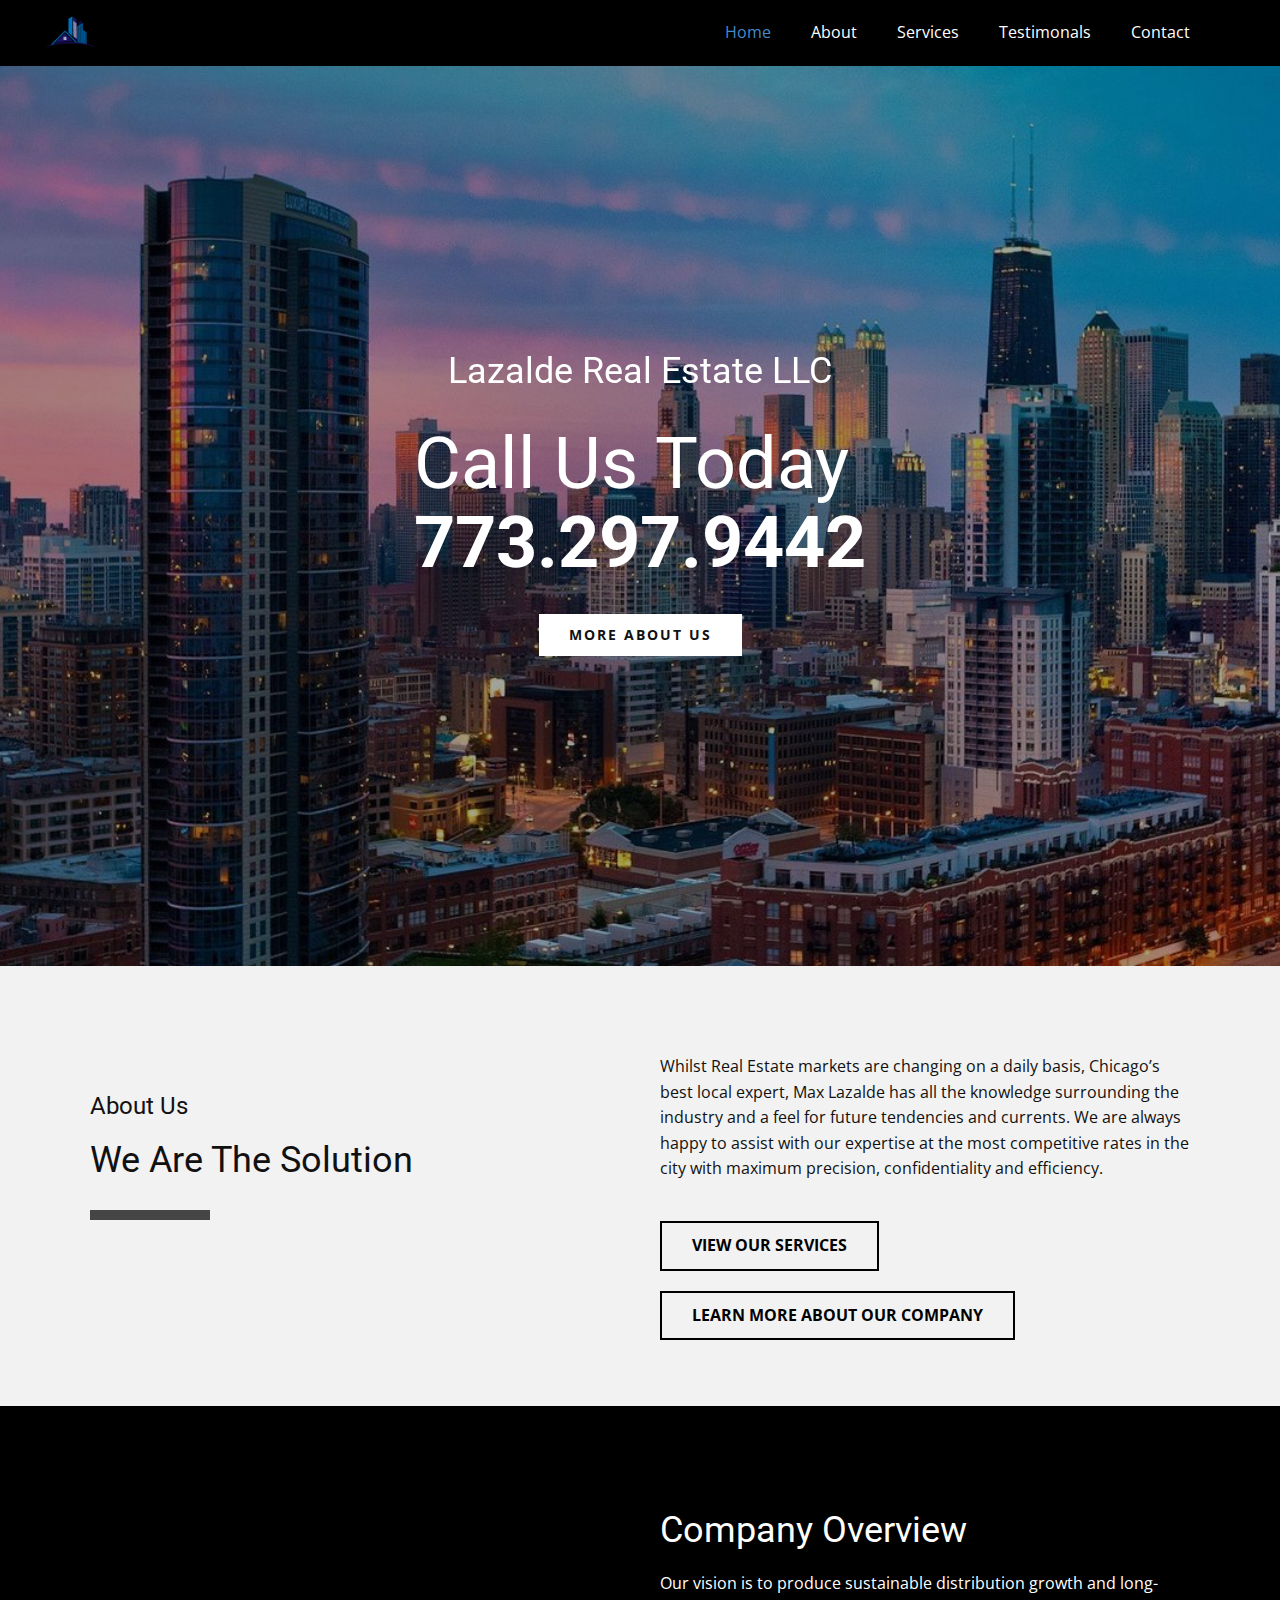
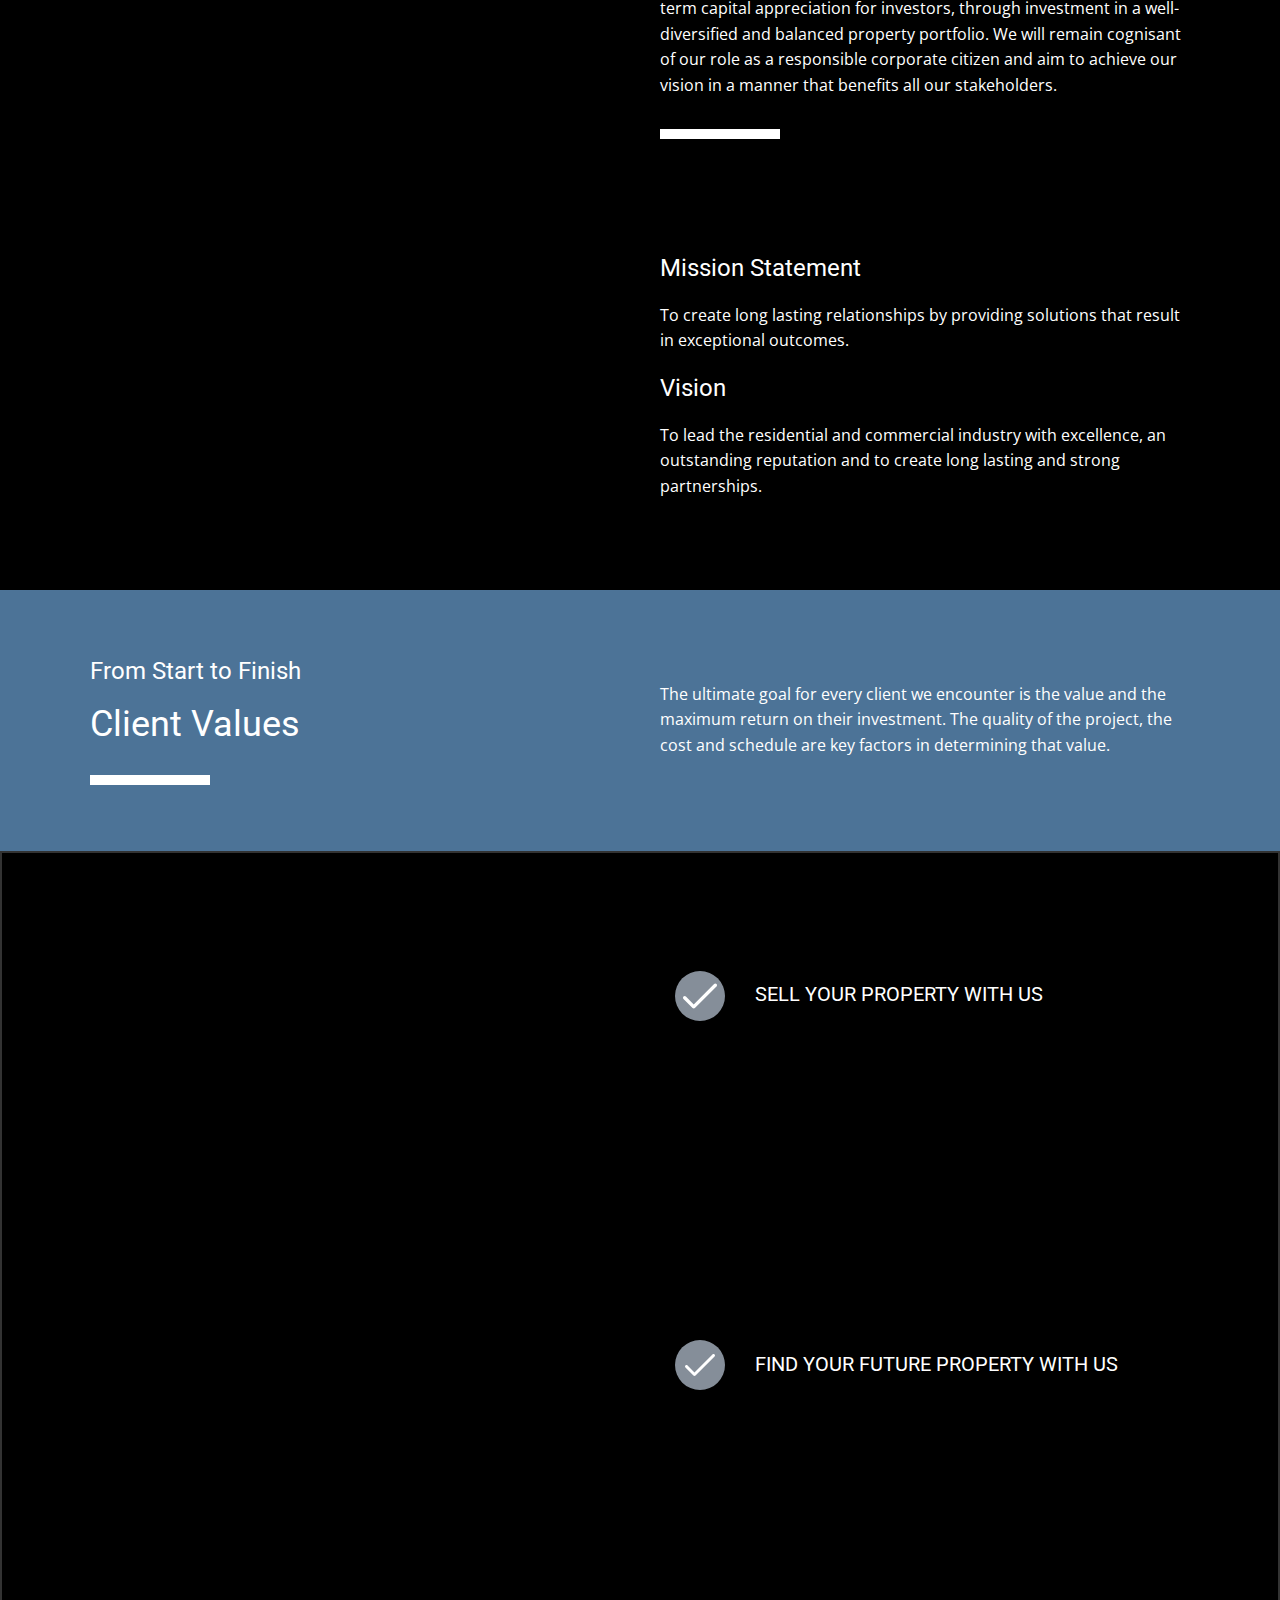
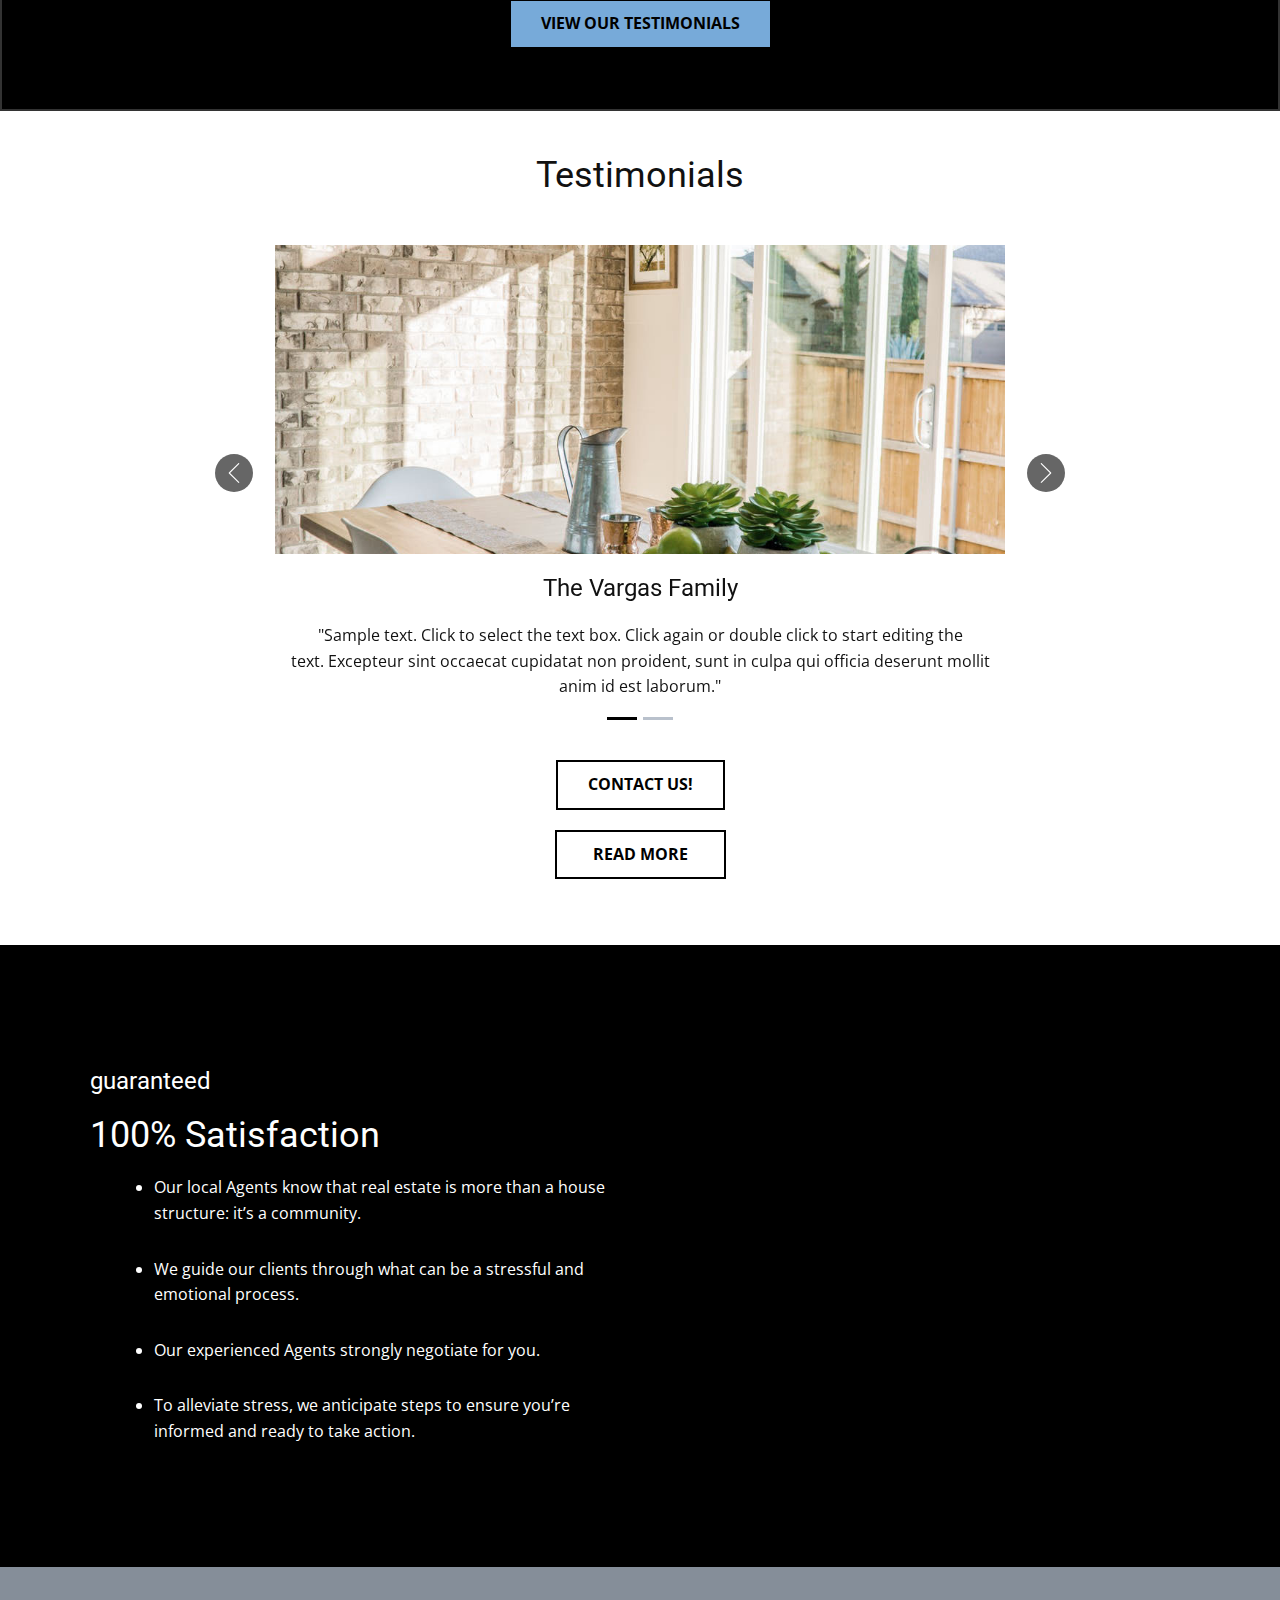
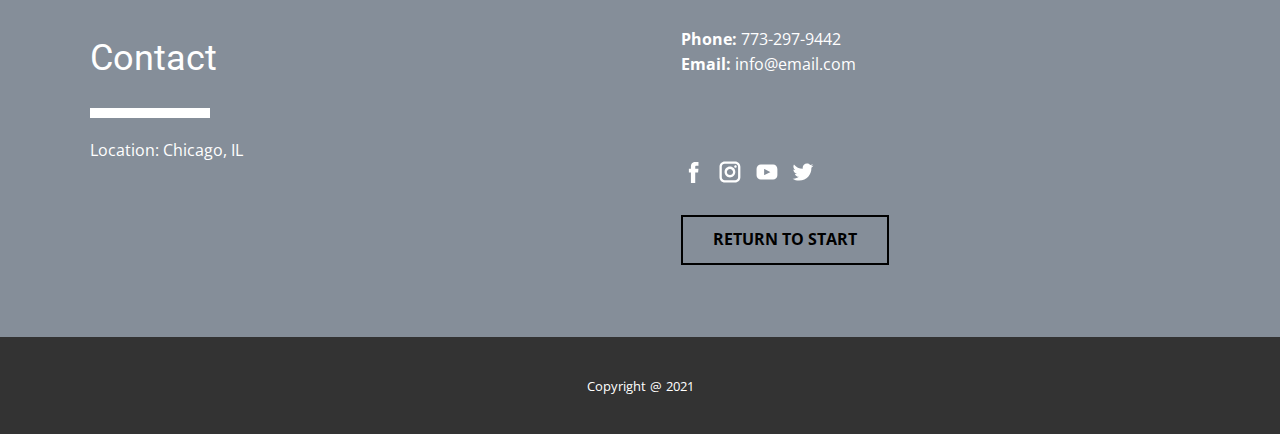
<file: RealEstate/index.html>
<!DOCTYPE html>
<html style="font-size: 16px;"><head>
    <meta name="viewport" content="width=device-width, initial-scale=1.0">
    <meta charset="utf-8">
    <meta name="keywords" content="Welcome to the Construction Agency, Call Us Today&nbsp;403.334.7689, We Are The Solution, Company Overview, Client Values, 100% Satisfaction, Contact">
    <meta name="description" content="">
    <meta name="page_type" content="np-template-header-footer-from-plugin">
    <title>Lazalde LLC</title>
    <link rel="stylesheet" href="nicepage.css" media="screen">
<link rel="stylesheet" href="Lazalde-LLC.css" media="screen">
    <script class="u-script" type="text/javascript" src="jquery.js" defer=""></script>
    <script class="u-script" type="text/javascript" src="nicepage.js" defer=""></script>
    <meta name="generator" content="Nicepage 3.30.2, nicepage.com">
    <meta property="og:title" content="Lazalde Real Estate Broker">
    <meta property="og:description" content="this would be your description">
    <meta property="og:image" content="images/LAZALDE1.png">
    <link id="u-theme-google-font" rel="stylesheet" href="https://fonts.googleapis.com/css?family=Roboto:100,100i,300,300i,400,400i,500,500i,700,700i,900,900i|Open+Sans:300,300i,400,400i,600,600i,700,700i,800,800i">
    
    
    
    
    
    
    
    
    
    
    <script type="application/ld+json">{
		"@context": "http://schema.org",
		"@type": "Organization",
		"name": "Lazalde LLC",
		"logo": "images/logo.png"
}</script>
    <meta name="theme-color" content="#478ac9">
    <meta property="og:type" content="website">
  </head>
  <body data-home-page="Lazalde-LLC.html" data-home-page-title="Lazalde LLC" class="u-body"><header class="u-black u-clearfix u-header u-sticky u-sticky-c615 u-header" id="sec-5eff"><div class="u-clearfix u-sheet u-sheet-1">
        <a href="Lazalde-LLC.html#sec-615a" data-page-id="68690231" class="u-image u-logo u-image-1" data-image-width="1200" data-image-height="1200" title="Home">
          <img src="images/logo.png" class="u-logo-image u-logo-image-1">
        </a>
        <nav class="u-menu u-menu-dropdown u-offcanvas u-menu-1">
          <div class="menu-collapse" style="font-size: 1rem; letter-spacing: 0px;">
            <a class="u-button-style u-custom-left-right-menu-spacing u-custom-padding-bottom u-custom-top-bottom-menu-spacing u-nav-link u-text-active-palette-1-base u-text-hover-palette-2-base" href="#" style="color: rgb(255, 255, 255) !important;">
              <svg class="u-svg-link" preserveAspectRatio="xMidYMin slice" viewBox="0 0 512 512" style=""><use xmlns:xlink="http://www.w3.org/1999/xlink" xlink:href="#svg-cc68"></use></svg>
              <svg class="u-svg-content" viewBox="0 0 512 512" id="svg-cc68"><path d="m464.883 64.267h-417.766c-25.98 0-47.117 21.136-47.117 47.149 0 25.98 21.137 47.117 47.117 47.117h417.766c25.98 0 47.117-21.137 47.117-47.117 0-26.013-21.137-47.149-47.117-47.149z"></path><path d="m464.883 208.867h-417.766c-25.98 0-47.117 21.136-47.117 47.149 0 25.98 21.137 47.117 47.117 47.117h417.766c25.98 0 47.117-21.137 47.117-47.117 0-26.013-21.137-47.149-47.117-47.149z"></path><path d="m464.883 353.467h-417.766c-25.98 0-47.117 21.137-47.117 47.149 0 25.98 21.137 47.117 47.117 47.117h417.766c25.98 0 47.117-21.137 47.117-47.117 0-26.012-21.137-47.149-47.117-47.149z"></path></svg>
            </a>
          </div>
          <div class="u-custom-menu u-nav-container">
            <ul class="u-nav u-unstyled u-nav-1"><li class="u-nav-item"><a class="u-button-style u-nav-link u-text-active-palette-1-base u-text-hover-palette-1-light-2" href="Lazalde-LLC.html#sec-615a" data-page-id="68690231" style="padding: 10px 20px;">Home</a>
</li><li class="u-nav-item"><a class="u-button-style u-nav-link u-text-active-palette-1-base u-text-hover-palette-1-light-2" href="Lazalde-LLC.html#sec-b90a" data-page-id="68690231" style="padding: 10px 20px;">About</a>
</li><li class="u-nav-item"><a class="u-button-style u-nav-link u-text-active-palette-1-base u-text-hover-palette-1-light-2" href="Lazalde-LLC.html#carousel_770e" data-page-id="68690231" style="padding: 10px 20px;">Services</a>
</li><li class="u-nav-item"><a class="u-button-style u-nav-link u-text-active-palette-1-base u-text-hover-palette-1-light-2" href="Lazalde-LLC.html#sec-05a8" data-page-id="68690231" style="padding: 10px 20px;">Testimonals</a>
</li><li class="u-nav-item"><a class="u-button-style u-nav-link u-text-active-palette-1-base u-text-hover-palette-1-light-2" href="Lazalde-LLC.html#carousel_45dd" data-page-id="68690231" style="padding: 10px 20px;">Contact</a>
</li></ul>
          </div>
          <div class="u-custom-menu u-nav-container-collapse">
            <div class="u-black u-container-style u-inner-container-layout u-opacity u-opacity-95 u-sidenav">
              <div class="u-inner-container-layout u-sidenav-overflow">
                <div class="u-menu-close"></div>
                <ul class="u-align-center u-nav u-popupmenu-items u-unstyled u-nav-2"><li class="u-nav-item"><a class="u-button-style u-nav-link" href="Lazalde-LLC.html#sec-615a" data-page-id="68690231" style="padding: 10px 20px;">Home</a>
</li><li class="u-nav-item"><a class="u-button-style u-nav-link" href="Lazalde-LLC.html#sec-b90a" data-page-id="68690231" style="padding: 10px 20px;">About</a>
</li><li class="u-nav-item"><a class="u-button-style u-nav-link" href="Lazalde-LLC.html#carousel_770e" data-page-id="68690231" style="padding: 10px 20px;">Services</a>
</li><li class="u-nav-item"><a class="u-button-style u-nav-link" href="Lazalde-LLC.html#sec-05a8" data-page-id="68690231" style="padding: 10px 20px;">Testimonals</a>
</li><li class="u-nav-item"><a class="u-button-style u-nav-link" href="Lazalde-LLC.html#carousel_45dd" data-page-id="68690231" style="padding: 10px 20px;">Contact</a>
</li></ul>
              </div>
            </div>
            <div class="u-black u-menu-overlay u-opacity u-opacity-70"></div>
          </div>
        </nav>
      </div><style class="u-sticky-style" data-style-id="c615">.u-sticky-fixed.u-sticky-c615:before, .u-body.u-sticky-fixed .u-sticky-c615:before {
borders: top right bottom left !important
}</style></header> 
    <section class="u-clearfix u-image u-shading u-section-1" id="sec-615a" data-image-width="1200" data-image-height="750">
      <div class="u-clearfix u-sheet u-sheet-1">
        <div class="u-clearfix u-expanded-width u-layout-wrap u-layout-wrap-1">
          <div class="u-layout">
            <div class="u-layout-col">
              <div class="u-size-60">
                <div class="u-layout-row">
                  <div class="u-container-style u-layout-cell u-left-cell u-right-cell u-size-60 u-layout-cell-1">
                    <div class="u-container-layout u-container-layout-1">
                      <h2 class="u-align-center u-heading-font u-subtitle u-text u-text-1" data-animation-name="fadeIn" data-animation-duration="2000" data-animation-direction="">Lazalde Real Estate LLC</h2>
                      <h1 class="u-align-center u-heading-font u-text u-title u-text-2" data-animation-name="fadeIn" data-animation-duration="2250" data-animation-direction="">Call Us Today&nbsp;<br><b style="">773.297.9442</b>
                      </h1>
                      <a href="Lazalde-LLC.html#sec-b90a" data-page-id="68690231" class="u-btn u-button-style u-white u-btn-1" data-animation-name="fadeIn" data-animation-duration="2500" data-animation-direction="">more about us</a>
                    </div>
                  </div>
                </div>
              </div>
            </div>
          </div>
        </div>
      </div>
    </section>
    <section class="u-clearfix u-grey-5 u-section-2" id="sec-b90a">
      <div class="u-clearfix u-sheet u-sheet-1">
        <div class="u-clearfix u-expanded-width u-layout-wrap u-layout-wrap-1">
          <div class="u-layout">
            <div class="u-layout-row">
              <div class="u-container-style u-layout-cell u-left-cell u-size-30 u-layout-cell-1">
                <div class="u-container-layout u-valign-middle u-container-layout-1">
                  <h4 class="u-align-left-xs u-text u-text-1">About Us</h4>
                  <h2 class="u-text u-text-2">We Are The Solution</h2>
                  <div class="u-border-10 u-border-grey-dark-1 u-line u-line-horizontal u-line-1"></div>
                </div>
              </div>
              <div class="u-container-style u-layout-cell u-right-cell u-size-30 u-layout-cell-2">
                <div class="u-container-layout u-container-layout-2">
                  <p class="u-text u-text-3"> Whilst Real Estate markets are changing on a daily basis, Chicago’s best local expert, Max Lazalde has all the knowledge surrounding the industry and a feel for future tendencies and currents. We are always happy to assist with our expertise at the most competitive rates in the city with maximum precision, confidentiality and efficiency.</p>
                  <a href="Lazalde-LLC.html#carousel_770e" data-page-id="68690231" class="u-border-2 u-border-black u-btn u-button-style u-hover-black u-none u-text-black u-text-hover-white u-btn-1">View our Services</a>
                  <a href="Lazalde-LLC.html#sec-de5f" data-page-id="68690231" class="u-border-2 u-border-black u-btn u-button-style u-hover-black u-none u-text-black u-text-hover-white u-btn-2">Learn more about our company</a>
                </div>
              </div>
            </div>
          </div>
        </div>
      </div>
    </section>
    <section class="u-black u-border-no-bottom u-border-no-left u-border-no-right u-border-no-top u-clearfix u-section-3" id="sec-de5f">
      <div class="u-clearfix u-sheet u-sheet-1">
        <div class="u-clearfix u-expanded-width u-layout-wrap u-layout-wrap-1">
          <div class="u-layout">
            <div class="u-layout-row">
              <div class="u-size-30">
                <div class="u-layout-row">
                  <div class="u-container-style u-image u-layout-cell u-left-cell u-size-60 u-image-1">
                    <div class="u-container-layout u-container-layout-1"></div>
                  </div>
                </div>
              </div>
              <div class="u-size-30">
                <div class="u-layout-col">
                  <div class="u-container-style u-layout-cell u-right-cell u-size-30 u-layout-cell-2">
                    <div class="u-container-layout u-container-layout-2">
                      <h2 class="u-text u-text-1">Company Overview</h2>
                      <p class="u-text u-text-2"> Our vision is to produce sustainable distribution growth and long-term capital appreciation for investors, through investment in a well-diversified and balanced property portfolio. We will remain cognisant of our role as a responsible corporate citizen and aim to achieve our vision in a manner that benefits all our stakeholders.<br>
                      </p>
                      <div class="u-border-10 u-border-white u-line u-line-horizontal u-line-1"></div>
                    </div>
                  </div>
                  <div class="u-container-style u-layout-cell u-right-cell u-size-30 u-layout-cell-3">
                    <div class="u-container-layout u-container-layout-3">
                      <h4 class="u-text u-text-3">Mission Statement</h4>
                      <p class="u-text u-text-4">To create long lasting relationships by providing solutions that result in exceptional outcomes.</p>
                      <h4 class="u-text u-text-5">Vision</h4>
                      <p class="u-text u-text-6">To lead the residential and commercial industry with excellence, an outstanding reputation and to create long lasting and strong partnerships.</p>
                    </div>
                  </div>
                </div>
              </div>
            </div>
          </div>
        </div>
      </div>
    </section>
    <section class="u-clearfix u-palette-1-dark-1 u-section-4" id="carousel_31cf">
      <div class="u-clearfix u-sheet u-sheet-1">
        <div class="u-clearfix u-expanded-width u-layout-wrap u-layout-wrap-1">
          <div class="u-layout">
            <div class="u-layout-row">
              <div class="u-container-style u-layout-cell u-left-cell u-size-30 u-layout-cell-1">
                <div class="u-container-layout u-container-layout-1">
                  <h4 class="u-text u-text-1">From Start to Finish</h4>
                  <h2 class="u-text u-text-2">Client Values</h2>
                  <div class="u-border-10 u-border-white u-line u-line-horizontal u-line-1"></div>
                </div>
              </div>
              <div class="u-container-style u-layout-cell u-right-cell u-size-30 u-layout-cell-2">
                <div class="u-container-layout u-valign-middle-lg u-valign-middle-md u-valign-middle-sm u-valign-middle-xl u-container-layout-2">
                  <p class="u-text u-text-3">The ultimate goal for every client we encounter is the value and the maximum return on their investment. The quality of the project, the cost and schedule are key factors in determining that value.</p>
                </div>
              </div>
            </div>
          </div>
        </div>
      </div>
    </section>
    <section class="u-black u-border-2 u-border-grey-80 u-clearfix u-section-5" id="carousel_770e">
      <div class="u-clearfix u-sheet u-sheet-1">
        <h2 class="u-align-center u-text u-text-default u-text-1" data-animation-name="pulse" data-animation-duration="2000" data-animation-direction="">Our Services</h2>
        <div class="u-clearfix u-expanded-width u-gutter-30 u-layout-wrap u-layout-wrap-1">
          <div class="u-gutter-0 u-layout">
            <div class="u-layout-row">
              <div class="u-size-30">
                <div class="u-layout-row">
                  <div class="u-container-style u-hidden-md u-hidden-sm u-hidden-xs u-image u-layout-cell u-left-cell u-size-60 u-image-1">
                    <div class="u-container-layout u-container-layout-1"></div>
                  </div>
                </div>
              </div>
              <div class="u-size-30">
                <div class="u-layout-col">
                  <div class="u-container-style u-hidden-md u-hidden-sm u-hidden-xs u-layout-cell u-right-cell u-size-30 u-layout-cell-2">
                    <div class="u-container-layout u-container-layout-2"><span class="u-icon u-icon-circle u-palette-5-dark-1 u-spacing-8 u-icon-1"><svg class="u-svg-link" preserveAspectRatio="xMidYMin slice" viewBox="0 0 512 512" style=""><use xmlns:xlink="http://www.w3.org/1999/xlink" xlink:href="#svg-8c64"></use></svg><svg xmlns="http://www.w3.org/2000/svg" xmlns:xlink="http://www.w3.org/1999/xlink" version="1.1" id="svg-8c64" x="0px" y="0px" viewBox="0 0 512 512" style="enable-background:new 0 0 512 512;" xml:space="preserve" class="u-svg-content"><g><g><path d="M504.502,75.496c-9.997-9.998-26.205-9.998-36.204,0L161.594,382.203L43.702,264.311c-9.997-9.998-26.205-9.997-36.204,0    c-9.998,9.997-9.998,26.205,0,36.203l135.994,135.992c9.994,9.997,26.214,9.99,36.204,0L504.502,111.7    C514.5,101.703,514.499,85.494,504.502,75.496z"></path>
</g>
</g><g></g><g></g><g></g><g></g><g></g><g></g><g></g><g></g><g></g><g></g><g></g><g></g><g></g><g></g><g></g></svg></span>
                      <h5 class="u-text u-text-2"> SELL YOUR PROPERTY WITH US</h5>
                      <p class="u-text u-text-3" data-animation-name="fadeIn" data-animation-duration="1500" data-animation-direction=""> Owners who want to sell a property with us can count on an effective sales process. The precise valuation of your property lays the foundation for an offer price in line with the market that directly appeals to the buyers you want. Professional local, national and international marketing for maximum coverage of your property targeting the best buyers. We take care of all-round support for you and your prospective buyers when it comes to queries, viewings and all matters that arise</p>
                    </div>
                  </div>
                  <div class="u-container-style u-hidden-md u-hidden-sm u-hidden-xs u-layout-cell u-right-cell u-size-30 u-layout-cell-3">
                    <div class="u-container-layout u-container-layout-3"><span class="u-icon u-icon-circle u-palette-5-dark-1 u-spacing-10 u-icon-2"><svg class="u-svg-link" preserveAspectRatio="xMidYMin slice" viewBox="0 0 512 512" style=""><use xmlns:xlink="http://www.w3.org/1999/xlink" xlink:href="#svg-832e"></use></svg><svg xmlns="http://www.w3.org/2000/svg" xmlns:xlink="http://www.w3.org/1999/xlink" version="1.1" id="svg-832e" x="0px" y="0px" viewBox="0 0 512 512" style="enable-background:new 0 0 512 512;" xml:space="preserve" class="u-svg-content"><g><g><path d="M504.502,75.496c-9.997-9.998-26.205-9.998-36.204,0L161.594,382.203L43.702,264.311c-9.997-9.998-26.205-9.997-36.204,0    c-9.998,9.997-9.998,26.205,0,36.203l135.994,135.992c9.994,9.997,26.214,9.99,36.204,0L504.502,111.7    C514.5,101.703,514.499,85.494,504.502,75.496z"></path>
</g>
</g><g></g><g></g><g></g><g></g><g></g><g></g><g></g><g></g><g></g><g></g><g></g><g></g><g></g><g></g><g></g></svg></span>
                      <h5 class="u-text u-text-4"> FIND YOUR FUTURE PROPERTY WITH US</h5>
                      <p class="u-text u-text-5" data-animation-name="fadeIn" data-animation-duration="1500" data-animation-direction=""> The properties that make up our portfolio are carefully selected to match research on current property investment trends and tastes worldwide. We believe that contact is key and looking after our clients is top priority under any circumstances. Contact us to hear about our additional properties we offer off-market.</p>
                    </div>
                  </div>
                </div>
              </div>
            </div>
          </div>
        </div>
        <a href="Lazalde-LLC.html#sec-05a8" data-page-id="68690231" class="u-border-2 u-border-black u-btn u-button-style u-hidden-md u-hidden-sm u-hidden-xs u-palette-1-light-1 u-text-black u-text-hover-white u-btn-1">View our testimonials</a>
      </div>
    </section>
    <section class="u-align-center u-clearfix u-hidden-lg u-hidden-xl u-image u-shading u-section-6" id="carousel_5136" data-image-width="1125" data-image-height="1500">
      <div class="u-clearfix u-sheet u-valign-top-lg u-valign-top-xl u-sheet-1">
        <div class="u-accordion u-expanded-width-xs u-spacing-30 u-accordion-1">
          <div class="u-accordion-item">
            <a class="active u-accordion-link u-active-grey-80 u-black u-border-3 u-border-black u-button-style u-radius-50 u-text-active-white u-accordion-link-1" id="link-accordion-0781" aria-controls="accordion-0781" aria-selected="true">
              <span class="u-accordion-link-text">Sell your house with us!</span><span class="u-accordion-link-icon u-icon u-icon-circle u-text-palette-1-base u-icon-1"><svg class="u-svg-link" preserveAspectRatio="xMidYMin slice" viewBox="0 0 16 16" style=""><use xmlns:xlink="http://www.w3.org/1999/xlink" xlink:href="#svg-f116"></use></svg><svg class="u-svg-content" viewBox="0 0 16 16" x="0px" y="0px" id="svg-f116"><path d="M8,10.7L1.6,5.3c-0.4-0.4-1-0.4-1.3,0c-0.4,0.4-0.4,0.9,0,1.3l7.2,6.1c0.1,0.1,0.4,0.2,0.6,0.2s0.4-0.1,0.6-0.2l7.1-6
	c0.4-0.4,0.4-0.9,0-1.3c-0.4-0.4-1-0.4-1.3,0L8,10.7z"></path></svg></span>
            </a>
            <div class="u-accordion-active u-accordion-pane u-container-style u-grey-90 u-opacity u-opacity-90 u-accordion-pane-1" id="accordion-0781" aria-labelledby="link-accordion-0781">
              <div class="u-container-layout u-valign-top u-container-layout-1">
                <p class="u-text u-text-body-alt-color u-text-1">Sample text. Click to select the text box. Click again or double click to start editing the text. Duis aute irure dolor in reprehenderit in voluptate velit esse cillum dolore eu fugiat nulla pariatur. Excepteur sint occaecat cupidatat non proident, sunt in culpa qui officia deserunt mollit anim id est laborum.</p>
              </div>
            </div>
          </div>
          <div class="u-accordion-item">
            <a class="u-accordion-link u-active-grey-80 u-black u-border-3 u-border-black u-button-style u-radius-50 u-text-active-white u-accordion-link-2" id="link-accordion-4c47" aria-controls="accordion-4c47" aria-selected="false">
              <span class="u-accordion-link-text">buy your property with us!</span><span class="u-accordion-link-icon u-icon u-icon-circle u-text-palette-1-base u-icon-2"><svg class="u-svg-link" preserveAspectRatio="xMidYMin slice" viewBox="0 0 16 16" style=""><use xmlns:xlink="http://www.w3.org/1999/xlink" xlink:href="#svg-30ce"></use></svg><svg class="u-svg-content" viewBox="0 0 16 16" x="0px" y="0px" id="svg-30ce"><path d="M8,10.7L1.6,5.3c-0.4-0.4-1-0.4-1.3,0c-0.4,0.4-0.4,0.9,0,1.3l7.2,6.1c0.1,0.1,0.4,0.2,0.6,0.2s0.4-0.1,0.6-0.2l7.1-6
	c0.4-0.4,0.4-0.9,0-1.3c-0.4-0.4-1-0.4-1.3,0L8,10.7z"></path></svg></span>
            </a>
            <div class="u-accordion-pane u-container-style u-grey-90 u-opacity u-opacity-90 u-accordion-pane-2" id="accordion-4c47" aria-labelledby="link-accordion-4c47">
              <div class="u-container-layout u-valign-top u-container-layout-2">
                <p class="u-text u-text-body-alt-color u-text-2">Sample text. Click to select the text box. Click again or double click to start editing the text. Duis aute irure dolor in reprehenderit in voluptate velit esse cillum dolore eu fugiat nulla pariatur. Excepteur sint occaecat cupidatat non proident, sunt in culpa qui officia deserunt mollit anim id est laborum.</p>
              </div>
            </div>
          </div>
          <div class="u-accordion-item">
            <a class="u-accordion-link u-active-grey-80 u-black u-border-3 u-border-black u-button-style u-radius-50 u-text-active-white u-accordion-link-3" id="link-accordion-a910" aria-controls="accordion-a910" aria-selected="false">
              <span class="u-accordion-link-text">Service 3</span><span class="u-accordion-link-icon u-icon u-icon-circle u-text-palette-1-base u-icon-3"><svg class="u-svg-link" preserveAspectRatio="xMidYMin slice" viewBox="0 0 16 16" style=""><use xmlns:xlink="http://www.w3.org/1999/xlink" xlink:href="#svg-adef"></use></svg><svg class="u-svg-content" viewBox="0 0 16 16" x="0px" y="0px" id="svg-adef"><path d="M8,10.7L1.6,5.3c-0.4-0.4-1-0.4-1.3,0c-0.4,0.4-0.4,0.9,0,1.3l7.2,6.1c0.1,0.1,0.4,0.2,0.6,0.2s0.4-0.1,0.6-0.2l7.1-6
	c0.4-0.4,0.4-0.9,0-1.3c-0.4-0.4-1-0.4-1.3,0L8,10.7z"></path></svg></span>
            </a>
            <div class="u-accordion-pane u-container-style u-grey-90 u-opacity u-opacity-90 u-accordion-pane-3" id="accordion-a910" aria-labelledby="link-accordion-a910">
              <div class="u-container-layout u-container-layout-3">
                <p class="u-text u-text-body-alt-color u-text-3">Sample text. Click to select the text box. Click again or double click to start editing the text. Duis aute irure dolor i​n reprehenderit in voluptate velit esse cillum dolore eu fugiat nulla pariatur. Excepteur sint occaecat cupidatat non proident, sunt in culpa qui officia deserunt mollit anim id est laborum.</p>
              </div>
            </div>
          </div>
        </div>
        <a href="Lazalde-LLC.html#sec-05a8" data-page-id="68690231" class="u-black u-border-none u-btn u-button-style u-hover-palette-5-dark-1 u-text-body-alt-color u-text-hover-white u-btn-1">View testimonials</a>
      </div>
    </section>
    <section class="u-align-center u-clearfix u-section-7" id="sec-05a8">
      <div class="u-clearfix u-sheet u-sheet-1">
        <h2 class="u-text u-text-default u-text-1">Testimonials</h2>
        <div id="carousel-bd35" data-interval="5000" data-u-ride="carousel" class="pointer-event u-carousel u-carousel-duration-750 u-carousel-fade u-expanded-width-xs u-slider u-slider-1">
          <ol class="u-absolute-hcenter u-carousel-indicators u-carousel-indicators-1">
            <li data-u-target="#carousel-bd35" class="u-active u-active-black u-palette-5-base" data-u-slide-to="0" style="background-image: none;"></li>
            <li data-u-target="#carousel-bd35" class="u-active-black u-palette-5-base" data-u-slide-to="1" style="background-image: none;"></li>
          </ol>
          <div class="u-carousel-inner" role="listbox">
            <div class="u-active u-align-center u-carousel-item u-container-style u-slide">
              <div class="u-container-layout u-valign-bottom u-container-layout-1">
                <img alt="" class="u-expanded-width u-image u-image-default u-image-1" data-image-width="1000" data-image-height="1500" src="images/pexelsphoto10806962.jpg">
                <h4 class="u-text u-text-default u-text-2">The Vargas Family</h4>
                <p class="u-text u-text-3">"Sample text. Click to select the text box. Click again or double click to start editing the text.&nbsp;Excepteur sint occaecat cupidatat non proident, sunt in culpa qui officia deserunt mollit anim id est laborum."</p>
              </div>
            </div>
            <div class="u-align-center u-carousel-item u-container-style u-slide">
              <div class="u-container-layout u-valign-top-lg u-valign-top-md u-valign-top-sm u-valign-top-xl u-container-layout-2">
                <img alt="" class="u-expanded-width u-image u-image-default u-image-2" data-image-width="1200" data-image-height="900" src="images/IMG_0930.jpg">
                <h4 class="u-text u-text-default u-text-4">The Gudino Family</h4>
                <p class="u-text u-text-5">"Sample text. Click to select the text box. Click again or double click to start editing the text.&nbsp;Excepteur sint occaecat cupidatat non proident, sunt in culpa qui officia deserunt mollit anim id est laborum."</p>
              </div>
            </div>
          </div>
          <a class="u-absolute-vcenter-lg u-absolute-vcenter-md u-absolute-vcenter-sm u-absolute-vcenter-xl u-carousel-control u-carousel-control-prev u-grey-60 u-icon-circle u-spacing-9 u-carousel-control-1" href="#carousel-bd35" role="button" data-u-slide="prev">
            <span aria-hidden="true">
              <svg viewBox="0 0 477.175 477.175"><path d="M145.188,238.575l215.5-215.5c5.3-5.3,5.3-13.8,0-19.1s-13.8-5.3-19.1,0l-225.1,225.1c-5.3,5.3-5.3,13.8,0,19.1l225.1,225
                    c2.6,2.6,6.1,4,9.5,4s6.9-1.3,9.5-4c5.3-5.3,5.3-13.8,0-19.1L145.188,238.575z"></path></svg>
            </span>
            <span class="sr-only">+Previous</span>
          </a>
          <a class="u-absolute-vcenter-lg u-absolute-vcenter-md u-absolute-vcenter-sm u-absolute-vcenter-xl u-carousel-control u-carousel-control-next u-grey-60 u-icon-circle u-spacing-9 u-carousel-control-2" href="#carousel-bd35" role="button" data-u-slide="next">
            <span aria-hidden="true">
              <svg viewBox="0 0 477.175 477.175"><path d="M360.731,229.075l-225.1-225.1c-5.3-5.3-13.8-5.3-19.1,0s-5.3,13.8,0,19.1l215.5,215.5l-215.5,215.5
                    c-5.3,5.3-5.3,13.8,0,19.1c2.6,2.6,6.1,4,9.5,4c3.4,0,6.9-1.3,9.5-4l225.1-225.1C365.931,242.875,365.931,234.275,360.731,229.075z"></path></svg>
            </span>
            <span class="sr-only">+Next</span>
          </a>
        </div>
        <a href="Lazalde-LLC.html#carousel_45dd" data-page-id="68690231" class="u-border-2 u-border-black u-btn u-button-style u-hover-black u-none u-text-black u-text-hover-white u-btn-1">Contact Us!</a>
        <a href="Lazalde-LLC.html#sec-3f6f" data-page-id="68690231" class="u-border-2 u-border-black u-btn u-button-style u-hover-black u-none u-text-black u-text-hover-white u-btn-2">Read More</a>
      </div>
    </section>
    <section class="u-black u-clearfix u-section-8" id="sec-3f6f">
      <div class="u-clearfix u-sheet u-sheet-1">
        <div class="u-clearfix u-expanded-width u-layout-wrap u-layout-wrap-1">
          <div class="u-layout">
            <div class="u-layout-row">
              <div class="u-container-style u-layout-cell u-left-cell u-size-30 u-layout-cell-1">
                <div class="u-container-layout u-valign-middle u-container-layout-1">
                  <h4 class="u-text u-text-1">guaranteed</h4>
                  <h2 class="u-text u-text-2">100% Satisfaction</h2>
                  <ul class="u-indent-44 u-spacing-30 u-text u-text-3">
                    <li>Our local Agents know&nbsp;that&nbsp;real estate is more than a house structure: it’s a community.</li>
                    <li> We guide our clients&nbsp;through what can be a stressful and emotional process.</li>
                    <li>Our experienced Agents&nbsp;strongly negotiate for you.<br>
                    </li>
                    <li><i></i> To alleviate stress, we anticipate steps to&nbsp;ensure you’re informed and ready to take action.
                    </li>
                  </ul>
                </div>
              </div>
              <div class="u-container-style u-image u-layout-cell u-right-cell u-size-30 u-image-1">
                <div class="u-container-layout u-container-layout-2"></div>
              </div>
            </div>
          </div>
        </div>
      </div>
    </section>
    <section class="u-clearfix u-palette-5-dark-1 u-section-9" id="carousel_45dd">
      <div class="u-clearfix u-sheet u-valign-middle-xs u-sheet-1">
        <div class="u-clearfix u-expanded-width u-layout-wrap u-layout-wrap-1">
          <div class="u-layout">
            <div class="u-layout-row">
              <div class="u-container-style u-layout-cell u-left-cell u-size-30 u-layout-cell-1">
                <div class="u-container-layout u-valign-middle-lg u-valign-middle-md u-valign-middle-sm u-valign-middle-xl u-container-layout-1">
                  <h2 class="u-align-left-xs u-text u-text-1">Contact</h2>
                  <div class="u-border-10 u-border-white u-line u-line-horizontal u-line-1"></div>
                  <p class="u-text u-text-2">Location: Chicago, IL<br>
                    <br>
                  </p>
                </div>
              </div>
              <div class="u-container-style u-layout-cell u-right-cell u-size-30 u-layout-cell-2">
                <div class="u-container-layout u-container-layout-2">
                  <p class="u-text u-text-3"><b>Phone:</b> 773-297-9442<br><b>Email:</b> info@email.com<br>
                    <br>
                    <br>
                  </p>
                  <div class="u-social-icons u-spacing-10 u-social-icons-1">
                    <a class="u-social-url" target="_blank" href=""><span class="u-icon u-icon-circle u-social-facebook u-social-icon u-icon-1"><svg class="u-svg-link" preserveAspectRatio="xMidYMin slice" viewBox="0 0 112.2 112.2" style="width: 26px;"><use xmlns:xlink="http://www.w3.org/1999/xlink" xlink:href="#svg-e14c"></use></svg><svg x="0px" y="0px" viewBox="0 0 112.2 112.2" enable-background="new 0 0 112.2 112.2" xml:space="preserve" id="svg-e14c" class="u-svg-content"><path d="M75.5,28.8H65.4c-1.5,0-4,0.9-4,4.3v9.4h13.9l-1.5,15.8H61.4v45.1H42.8V58.3h-8.8V42.4h8.8V32.2 c0-7.4,3.4-18.8,18.8-18.8h13.8v15.4H75.5z"></path></svg></span>
                    </a>
                    <a class="u-social-url" target="_blank" href=""><span class="u-icon u-icon-circle u-social-icon u-social-instagram u-icon-2"><svg class="u-svg-link" preserveAspectRatio="xMidYMin slice" viewBox="0 0 112.2 112.2" style="width: 26px;"><use xmlns:xlink="http://www.w3.org/1999/xlink" xlink:href="#svg-74cb"></use></svg><svg x="0px" y="0px" viewBox="0 0 112.2 112.2" enable-background="new 0 0 112.2 112.2" xml:space="preserve" id="svg-74cb" class="u-svg-content"><path d="M55.9,32.9c-12.8,0-23.2,10.4-23.2,23.2s10.4,23.2,23.2,23.2s23.2-10.4,23.2-23.2S68.7,32.9,55.9,32.9z M55.9,69.4c-7.4,0-13.3-6-13.3-13.3c-0.1-7.4,6-13.3,13.3-13.3s13.3,6,13.3,13.3C69.3,63.5,63.3,69.4,55.9,69.4z"></path><path d="M79.7,26.8c-3,0-5.4,2.5-5.4,5.4s2.5,5.4,5.4,5.4c3,0,5.4-2.5,5.4-5.4S82.7,26.8,79.7,26.8z"></path><path d="M78.2,11H33.5C21,11,10.8,21.3,10.8,33.7v44.7c0,12.6,10.2,22.8,22.7,22.8h44.7c12.6,0,22.7-10.2,22.7-22.7 V33.7C100.8,21.1,90.6,11,78.2,11z M91,78.4c0,7.1-5.8,12.8-12.8,12.8H33.5c-7.1,0-12.8-5.8-12.8-12.8V33.7 c0-7.1,5.8-12.8,12.8-12.8h44.7c7.1,0,12.8,5.8,12.8,12.8V78.4z"></path></svg></span>
                    </a>
                    <a class="u-social-url" target="_blank" href="#"><span class="u-icon u-icon-circle u-social-icon u-social-youtube u-icon-3"><svg class="u-svg-link" preserveAspectRatio="xMidYMin slice" viewBox="0 0 112.2 112.2" style="width: 26px;"><use xmlns:xlink="http://www.w3.org/1999/xlink" xlink:href="#svg-6908"></use></svg><svg x="0px" y="0px" viewBox="0 0 112.2 112.2" enable-background="new 0 0 112.2 112.2" xml:space="preserve" id="svg-6908" class="u-svg-content"><path d="M82.3,24H29.7C19.3,24,11,32.5,11,43v26.7c0,10.5,8.3,19,18.7,19h52.5c10.3,0,18.7-8.5,18.7-19V43 C101,32.5,92.7,24,82.3,24L82.3,24z M69.7,57.6L45.1,69.5c-0.7,0.2-1.4-0.2-1.4-0.8V44.1c0-0.7,0.8-1.3,1.4-0.8l24.6,12.6 C70.4,56.2,70.4,57.3,69.7,57.6L69.7,57.6z"></path></svg></span>
                    </a>
                    <a class="u-social-url" target="_blank" href="#"><span class="u-icon u-icon-circle u-social-icon u-social-twitter u-icon-4"><svg class="u-svg-link" preserveAspectRatio="xMidYMin slice" viewBox="0 0 112.2 112.2" style="width: 26px;"><use xmlns:xlink="http://www.w3.org/1999/xlink" xlink:href="#svg-9de0"></use></svg><svg x="0px" y="0px" viewBox="0 0 112.2 112.2" enable-background="new 0 0 112.2 112.2" xml:space="preserve" id="svg-9de0" class="u-svg-content"><path d="M92.2,38.2c0,0.8,0,1.6,0,2.3c0,24.3-18.6,52.4-52.6,52.4c-10.6,0.1-20.2-2.9-28.5-8.2 c1.4,0.2,2.9,0.2,4.4,0.2c8.7,0,16.7-2.9,23-7.9c-8.1-0.2-14.9-5.5-17.3-12.8c1.1,0.2,2.4,0.2,3.4,0.2c1.6,0,3.3-0.2,4.8-0.7 c-8.4-1.6-14.9-9.2-14.9-18c0-0.2,0-0.2,0-0.2c2.5,1.4,5.4,2.2,8.4,2.3c-5-3.3-8.3-8.9-8.3-15.4c0-3.4,1-6.5,2.5-9.2 c9.1,11.1,22.7,18.5,38,19.2c-0.2-1.4-0.4-2.8-0.4-4.3c0.1-10,8.3-18.2,18.5-18.2c5.4,0,10.1,2.2,13.5,5.7c4.3-0.8,8.1-2.3,11.7-4.5 c-1.4,4.3-4.3,7.9-8.1,10.1c3.7-0.4,7.3-1.4,10.6-2.9C98.9,32.3,95.7,35.5,92.2,38.2z"></path></svg></span>
                    </a>
                  </div>
                  <a href="Lazalde-LLC.html#sec-615a" data-page-id="68690231" class="u-border-2 u-border-black u-btn u-button-style u-hover-black u-none u-text-black u-text-hover-white u-btn-1">return to start</a>
                </div>
              </div>
            </div>
          </div>
        </div>
      </div>
    </section>
    <style class="u-overlap-style">.u-overlap:not(.u-sticky-scroll) .u-header {
background-color: #000000 !important
}</style>
    
    
    
    <section class="u-backlink u-clearfix u-grey-80">
        <span>Copyright</span>
      <p class="u-text">
        <span>@</span>
      </p>
        <span>2021</span>
    </section>
  
</body></html>
</file>
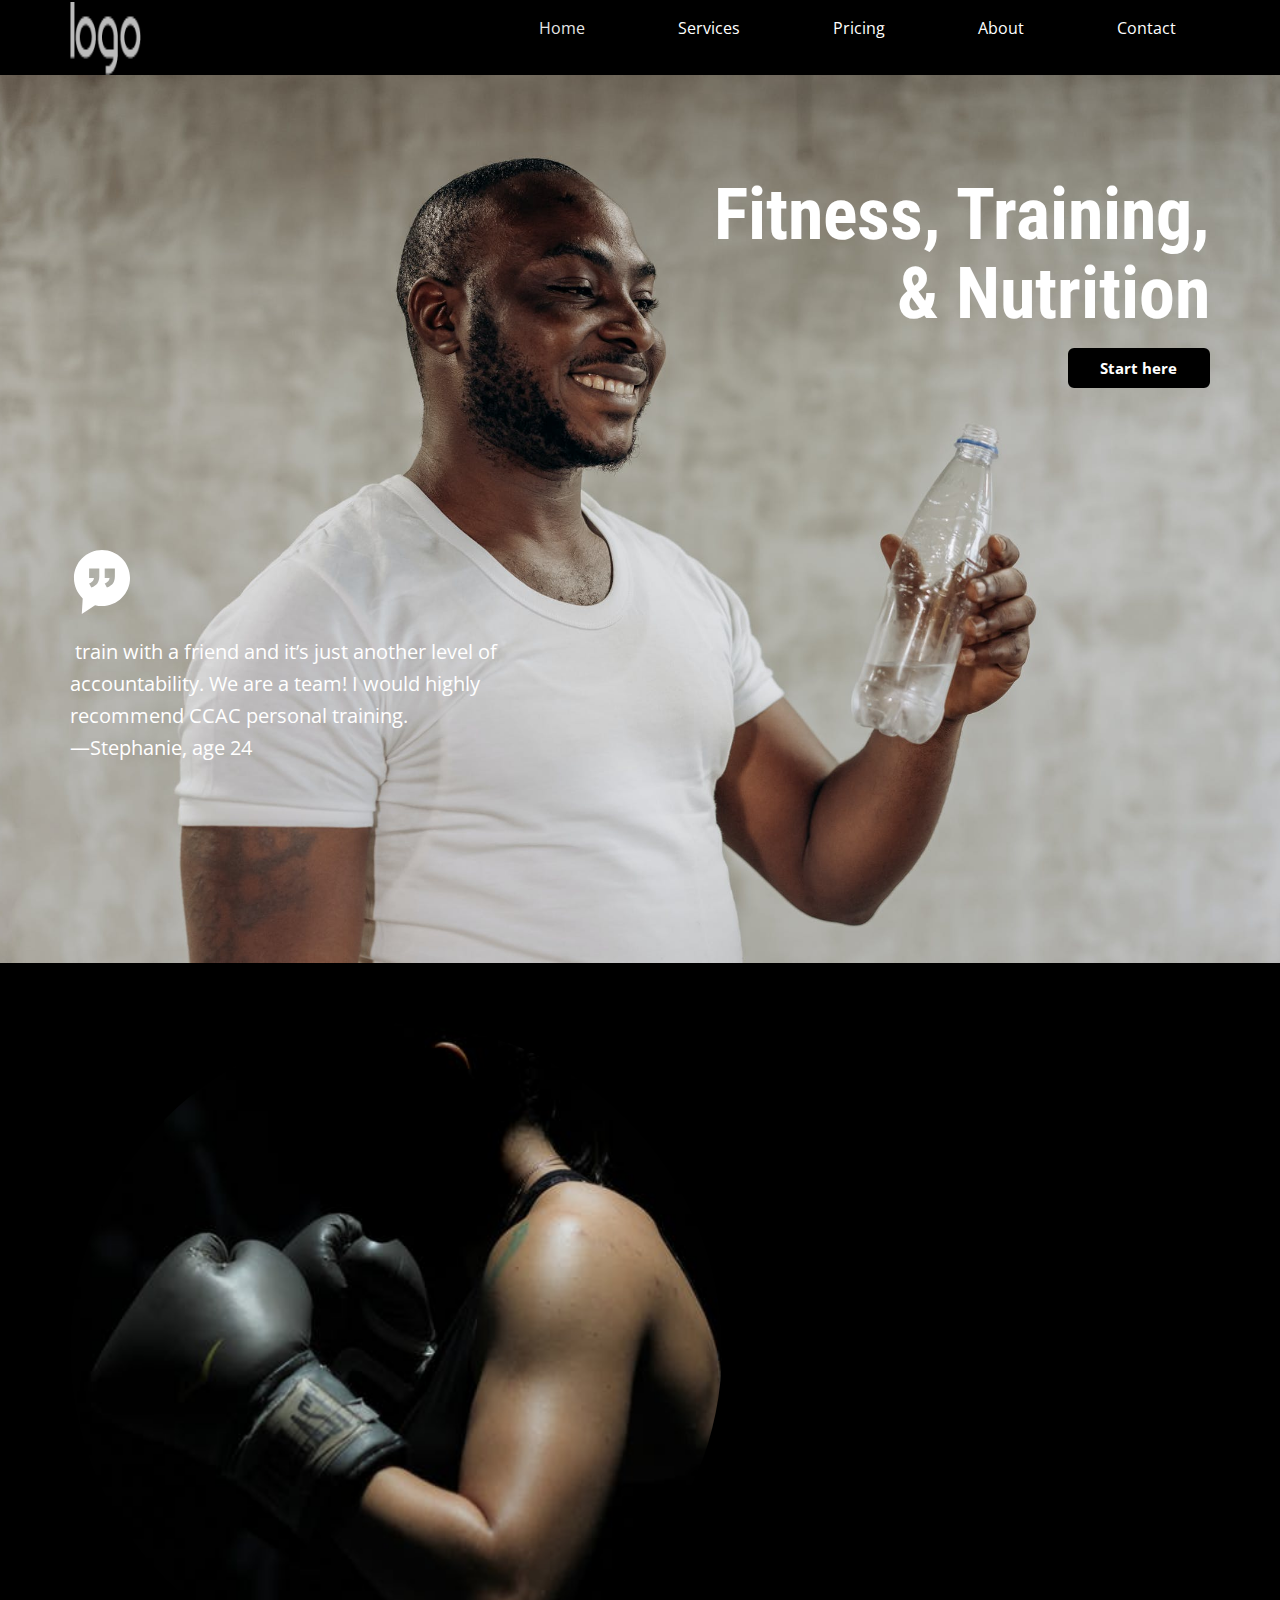
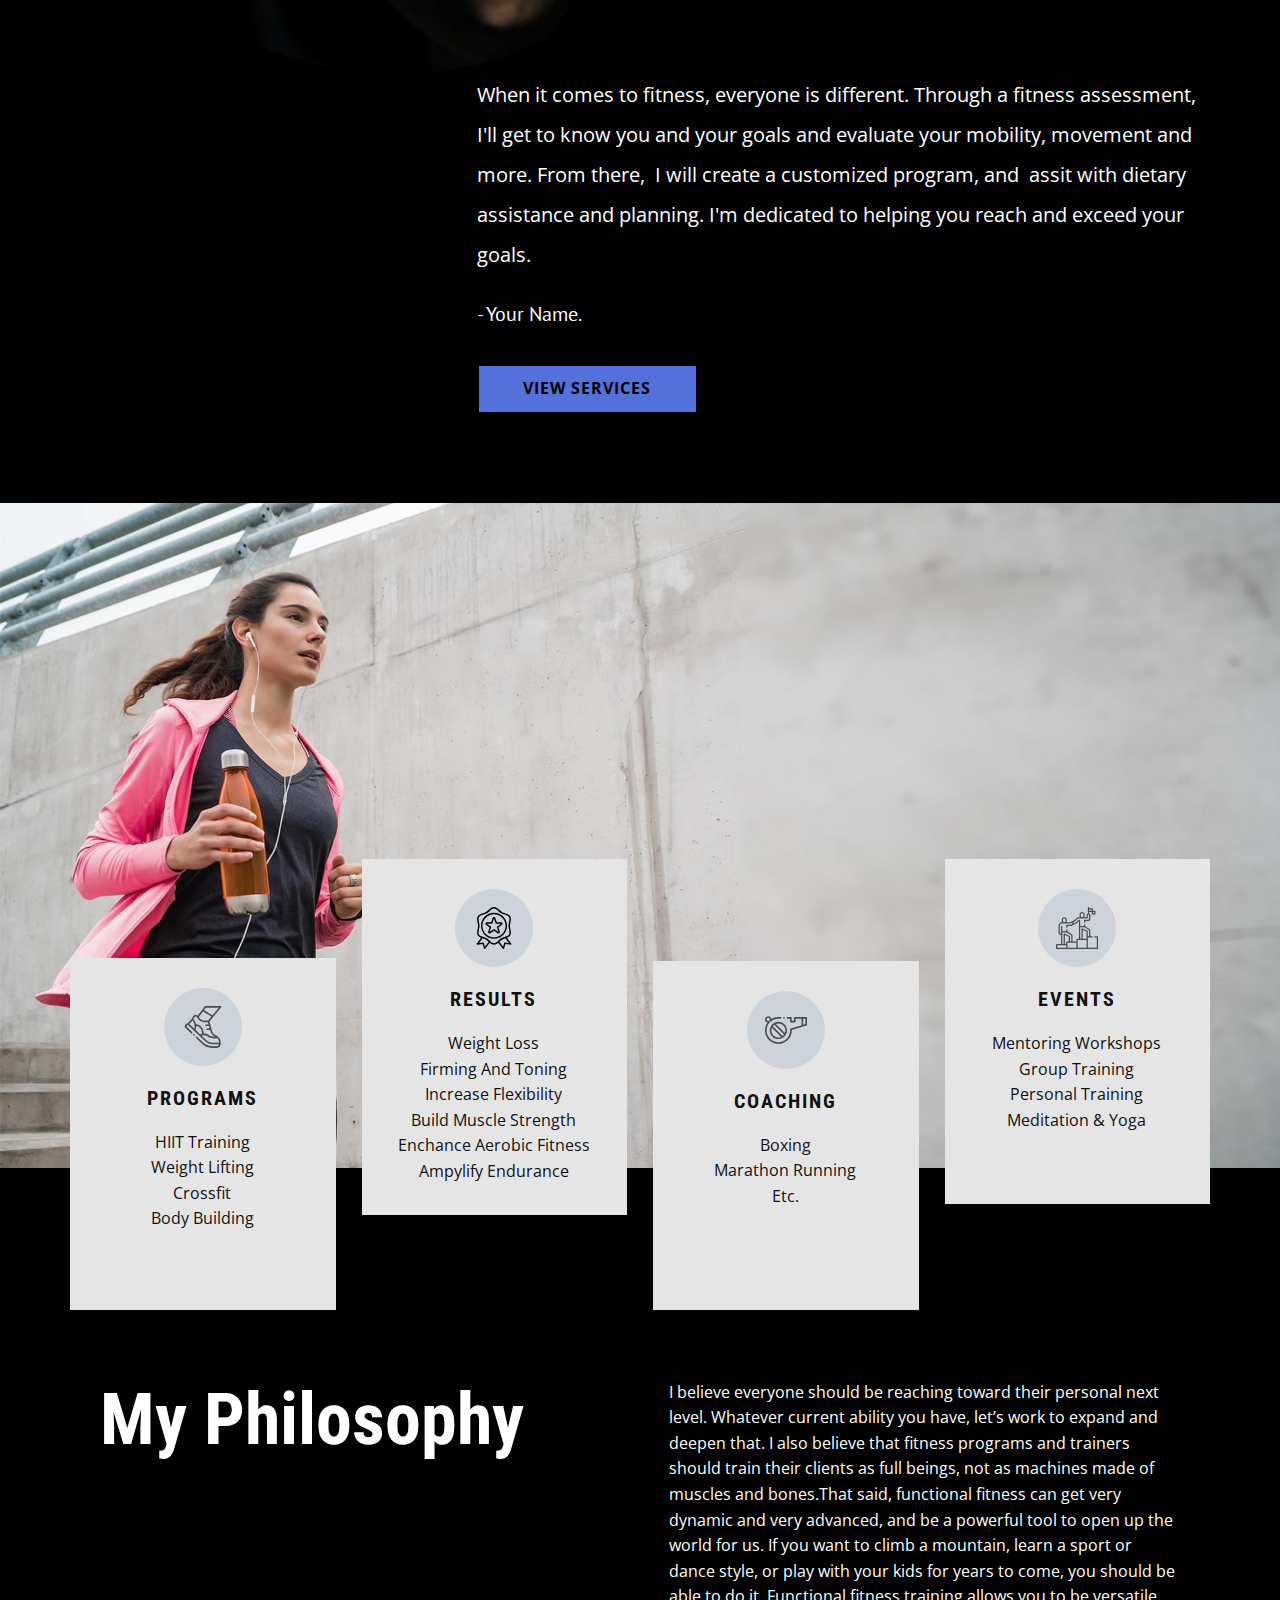
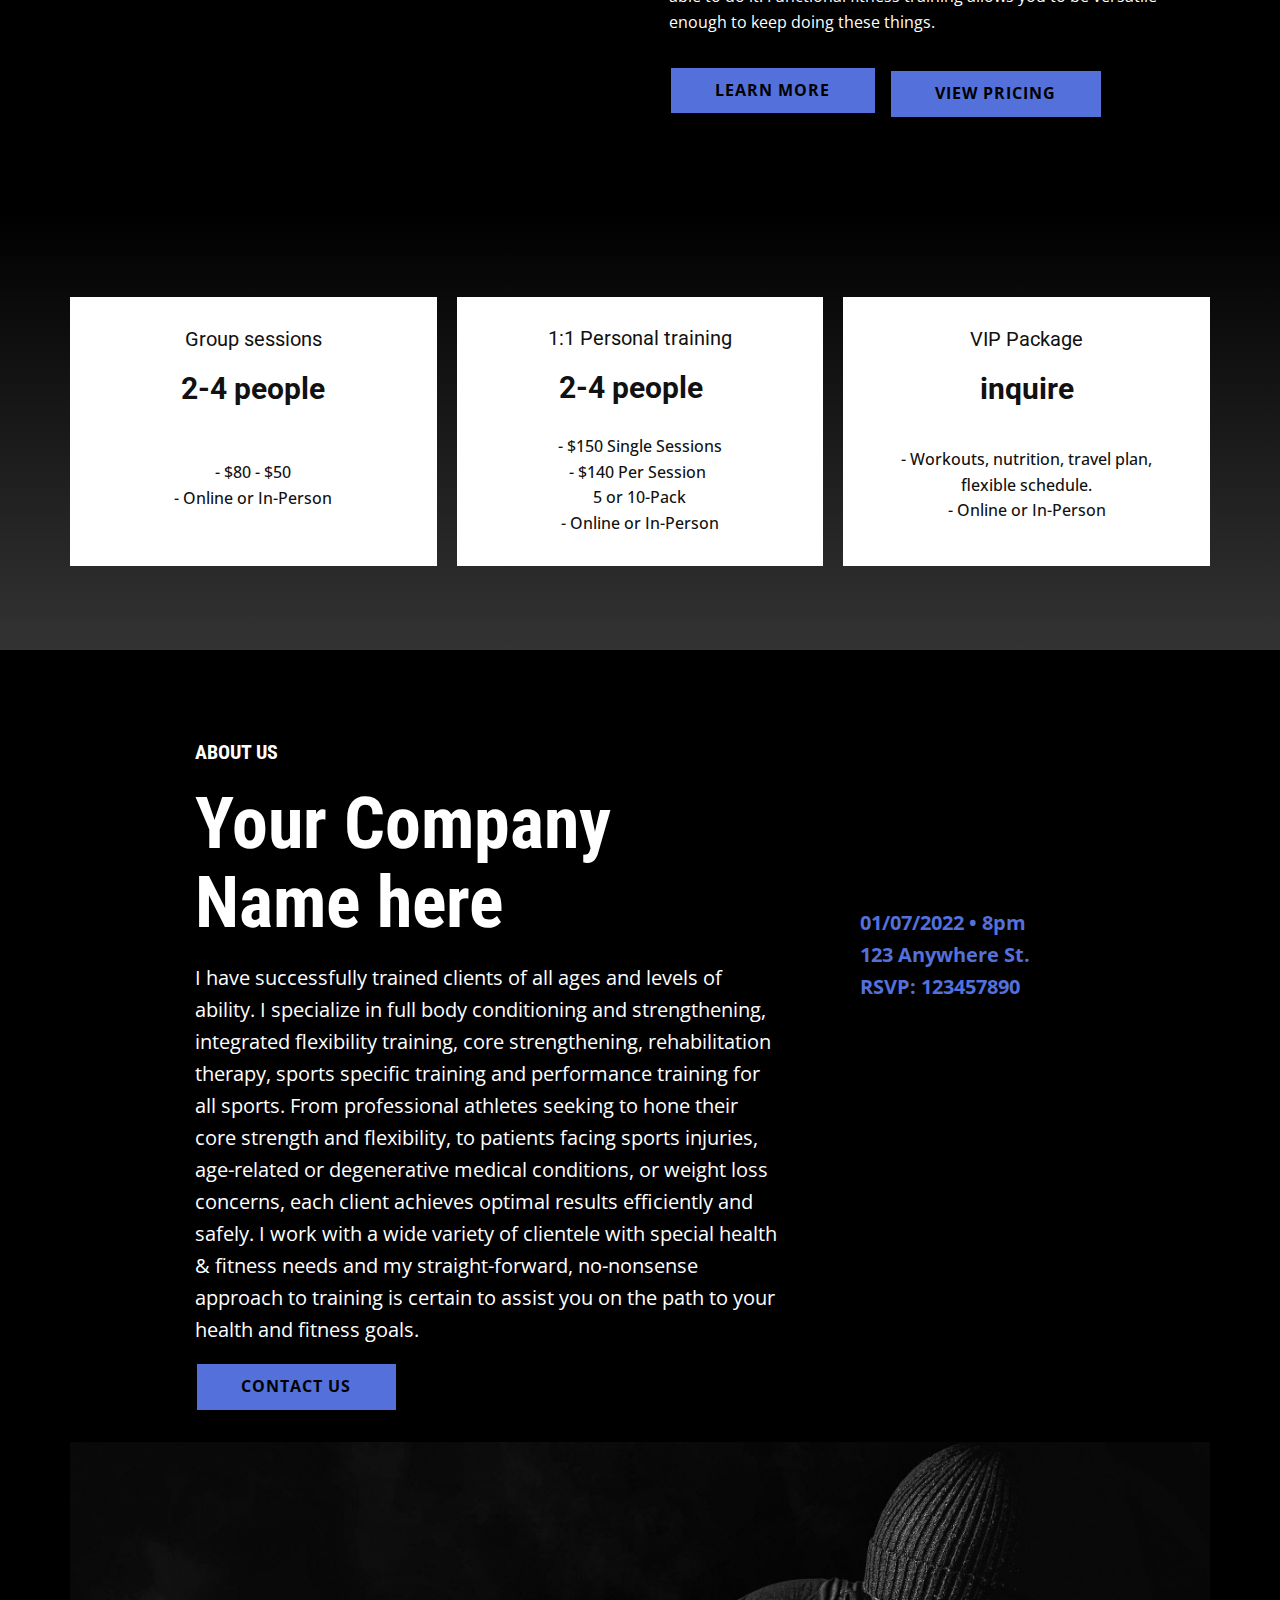
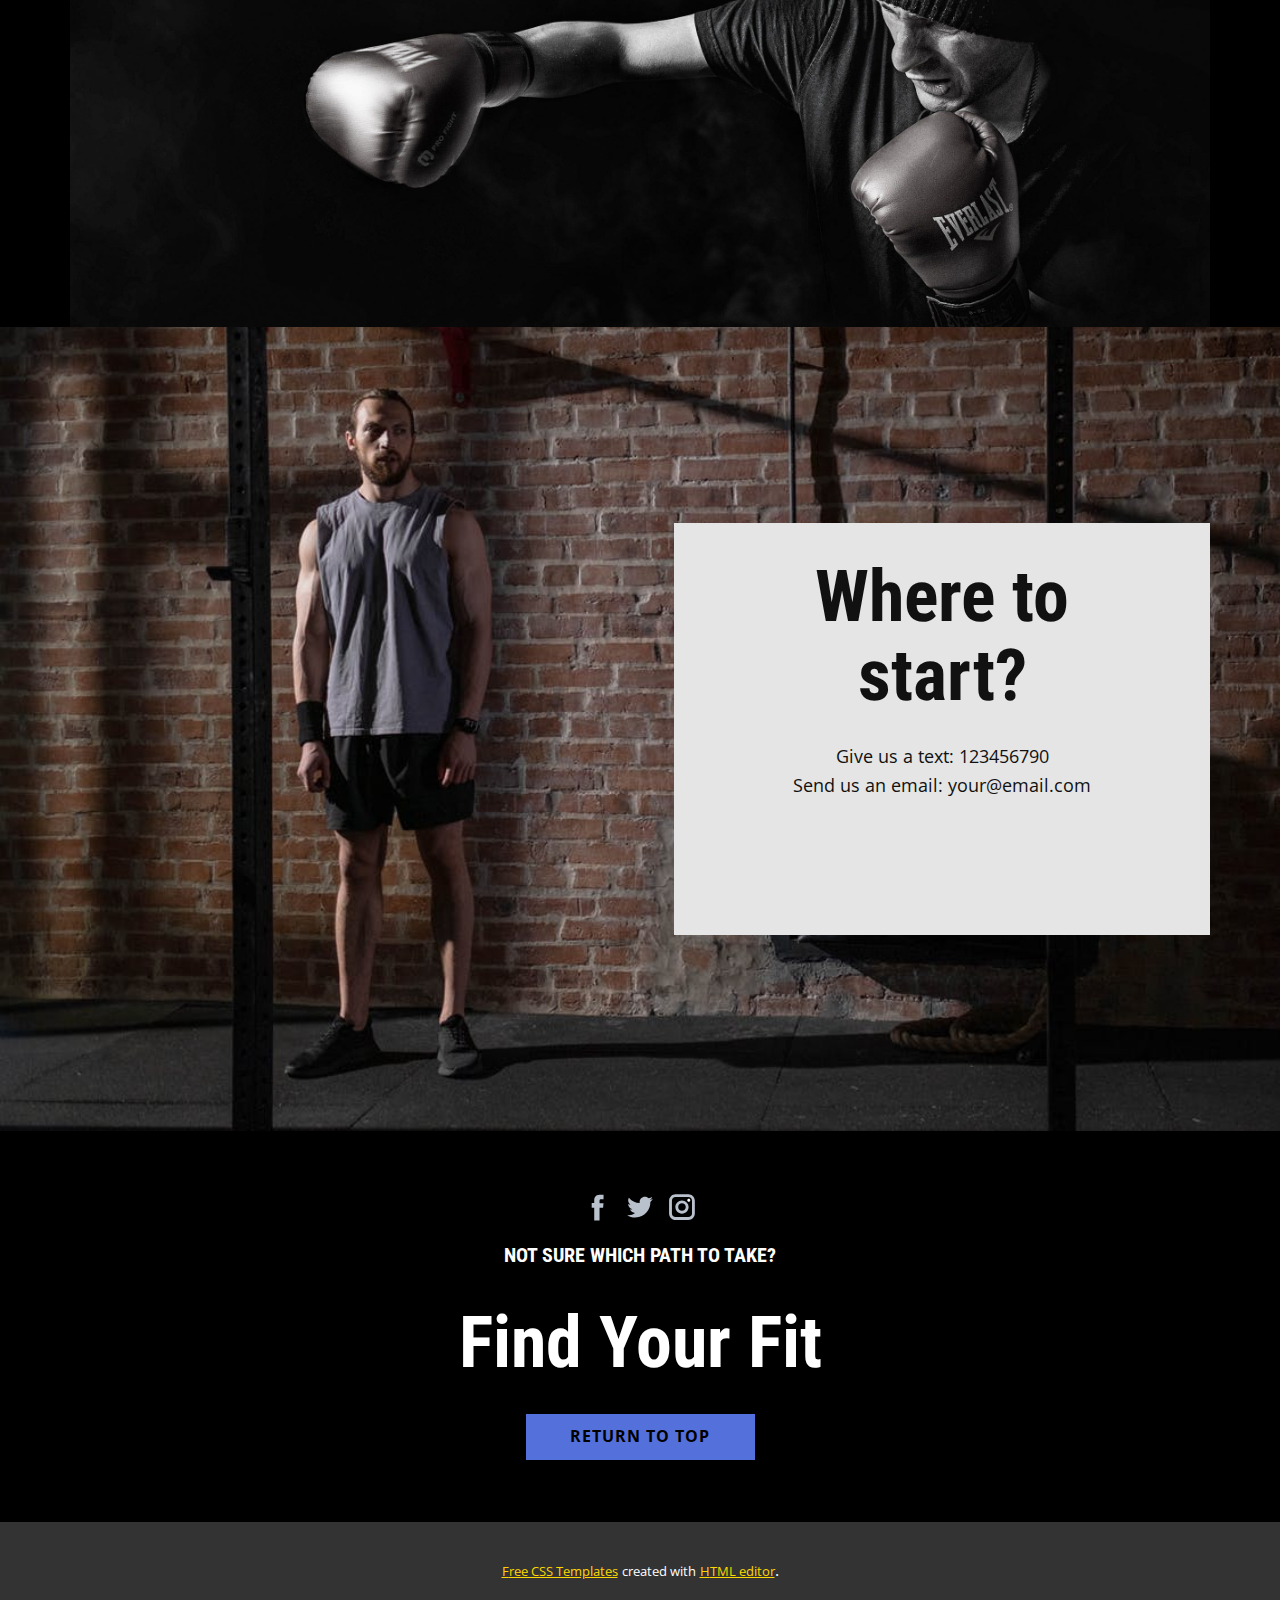
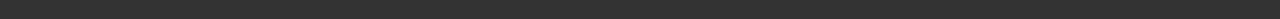
<file: Home.html>
<!DOCTYPE html>
<html style="font-size: 16px;">
  <head>
    <meta name="viewport" content="width=device-width, initial-scale=1.0">
    <meta charset="utf-8">
    <meta name="keywords" content="Fitness, Training, &amp; Nutrition, Our Programs that Promote Running, Boxing Club, Where to start?, Find Your Fit">
    <meta name="description" content="">
    <meta name="page_type" content="np-template-header-footer-from-plugin">
    <title>Home</title>
    <link rel="stylesheet" href="nicepage.css" media="screen">
<link rel="stylesheet" href="Home.css" media="screen">
    <script class="u-script" type="text/javascript" src="jquery.js" defer=""></script>
    <script class="u-script" type="text/javascript" src="nicepage.js" defer=""></script>
    <meta name="generator" content="Nicepage 3.30.2, nicepage.com">
    <link id="u-theme-google-font" rel="stylesheet" href="https://fonts.googleapis.com/css?family=Open+Sans:300,300i,400,400i,600,600i,700,700i,800,800i|Roboto:100,100i,300,300i,400,400i,500,500i,700,700i,900,900i">
    <link id="u-page-google-font" rel="stylesheet" href="https://fonts.googleapis.com/css?family=Roboto+Condensed:300,300i,400,400i,700,700i|PT+Sans:400,400i,700,700i">
    
    
    
    
    
    
    
    
    <script type="application/ld+json">{
		"@context": "http://schema.org",
		"@type": "Organization",
		"name": "Personal Trainers",
		"logo": "images/default-logo.png",
		"sameAs": []
}</script>
    <meta name="theme-color" content="#cf233d">
    <meta property="og:title" content="Home">
    <meta property="og:description" content="">
    <meta property="og:type" content="website">
  </head>
  <body class="u-body"><header class="u-black u-clearfix u-header u-sticky u-sticky-d508 u-header" id="sec-a271"><div class="u-clearfix u-sheet u-sheet-1">
        <a href="https://nicepage.com" class="u-image u-logo u-image-1">
          <img src="images/default-logo.png" class="u-logo-image u-logo-image-1">
        </a>
        <nav class="u-menu u-menu-dropdown u-offcanvas u-menu-1">
          <div class="menu-collapse" style="font-size: 1rem; letter-spacing: 0px;">
            <a class="u-button-style u-custom-left-right-menu-spacing u-custom-padding-bottom u-custom-top-bottom-menu-spacing u-nav-link u-text-active-palette-1-base u-text-hover-palette-2-base u-text-white" href="#" style="color: rgb(17, 17, 17) !important; padding: 4px 10px; font-size: calc(1em + 8px);">
              <svg class="u-svg-link" preserveAspectRatio="xMidYMin slice" viewBox="0 0 124 124" style=""><use xmlns:xlink="http://www.w3.org/1999/xlink" xlink:href="#svg-3a9c"></use></svg>
              <svg class="u-svg-content" viewBox="0 0 124 124" x="0px" y="0px" id="svg-3a9c" style="enable-background:new 0 0 124 124;"><g><path d="M112,6H12C5.4,6,0,11.4,0,18s5.4,12,12,12h100c6.6,0,12-5.4,12-12S118.6,6,112,6z"></path><path d="M112,50H12C5.4,50,0,55.4,0,62c0,6.6,5.4,12,12,12h100c6.6,0,12-5.4,12-12C124,55.4,118.6,50,112,50z"></path><path d="M112,94H12c-6.6,0-12,5.4-12,12s5.4,12,12,12h100c6.6,0,12-5.4,12-12S118.6,94,112,94z"></path>
</g></svg>
            </a>
          </div>
          <div class="u-custom-menu u-nav-container">
            <ul class="u-nav u-spacing-25 u-unstyled u-nav-1"><li class="u-nav-item"><a class="u-button-style u-nav-link u-text-body-alt-color" href="Home.html#carousel_d2a0" data-page-id="57092080" style="padding: 1px 34px 2px;">Home</a>
</li><li class="u-nav-item"><a class="u-button-style u-nav-link u-text-body-alt-color" href="Home.html#carousel_54fb" data-page-id="57092080" style="padding: 1px 34px 2px;">Services</a>
</li><li class="u-nav-item"><a class="u-button-style u-nav-link u-text-body-alt-color" href="Home.html#sec-9d37" data-page-id="57092080" style="padding: 1px 34px 2px;">Pricing</a>
</li><li class="u-nav-item"><a class="u-button-style u-nav-link u-text-body-alt-color" href="Home.html#carousel_688d" data-page-id="57092080" style="padding: 1px 34px 2px;">About</a>
</li><li class="u-nav-item"><a class="u-button-style u-nav-link u-text-body-alt-color" href="Home.html#carousel_da6c" data-page-id="57092080" style="padding: 1px 34px 2px;">Contact</a>
</li></ul>
          </div>
          <div class="u-custom-menu u-nav-container-collapse">
            <div class="u-black u-container-style u-inner-container-layout u-opacity u-opacity-95 u-sidenav">
              <div class="u-inner-container-layout u-sidenav-overflow">
                <div class="u-menu-close"></div>
                <ul class="u-align-center u-nav u-popupmenu-items u-unstyled u-nav-2"><li class="u-nav-item"><a class="u-button-style u-nav-link" href="Home.html#carousel_d2a0" data-page-id="57092080" style="padding: 1px 34px 2px;">Home</a>
</li><li class="u-nav-item"><a class="u-button-style u-nav-link" href="Home.html#carousel_54fb" data-page-id="57092080" style="padding: 1px 34px 2px;">Services</a>
</li><li class="u-nav-item"><a class="u-button-style u-nav-link" href="Home.html#sec-9d37" data-page-id="57092080" style="padding: 1px 34px 2px;">Pricing</a>
</li><li class="u-nav-item"><a class="u-button-style u-nav-link" href="Home.html#carousel_688d" data-page-id="57092080" style="padding: 1px 34px 2px;">About</a>
</li><li class="u-nav-item"><a class="u-button-style u-nav-link" href="Home.html#carousel_da6c" data-page-id="57092080" style="padding: 1px 34px 2px;">Contact</a>
</li></ul>
              </div>
            </div>
            <div class="u-black u-menu-overlay u-opacity u-opacity-70"></div>
          </div>
        </nav>
      </div></header>
    <section class="u-align-left u-clearfix u-image u-section-1" id="carousel_d2a0">
      <div class="u-clearfix u-sheet u-sheet-1">
        <h1 class="u-align-right u-custom-font u-font-roboto-condensed u-text u-text-body-alt-color u-text-1">Fitness, Training, &amp; Nutrition<br>
        </h1>
        <a href="https://nicepage.com/c/video-website-mockup" class="u-black u-border-2 u-border-black u-btn u-btn-round u-button-style u-hover-grey-80 u-radius-6 u-text-body-alt-color u-text-hover-white u-btn-1">Start here</a><span class="u-icon u-icon-circle u-text-body-alt-color u-icon-1"><svg class="u-svg-link" preserveAspectRatio="xMidYMin slice" viewBox="0 0 27.555 27.555" style=""><use xmlns:xlink="http://www.w3.org/1999/xlink" xlink:href="#svg-46de"></use></svg><svg xmlns="http://www.w3.org/2000/svg" xmlns:xlink="http://www.w3.org/1999/xlink" version="1.1" xml:space="preserve" class="u-svg-content" viewBox="0 0 27.555 27.555" x="0px" y="0px" id="svg-46de" style="enable-background:new 0 0 27.555 27.555;"><g><path d="M13.777,0C7.108,0,1.701,5.407,1.701,12.076c0,3.45,1.454,6.553,3.773,8.752L5.07,27.555l5.736-3.787   c0.952,0.241,1.944,0.383,2.971,0.383c6.67,0,12.076-5.406,12.076-12.076C25.854,5.407,20.447,0,13.777,0z M12.61,11.342   c0,1.24-0.258,2.219-0.774,2.936s-1.4,1.352-2.654,1.9l-0.945-1.789c0.771-0.361,1.304-0.722,1.598-1.08   c0.295-0.36,0.459-0.784,0.493-1.273H8.237V7.974h4.373V11.342z M19.317,11.342c0,1.24-0.258,2.219-0.774,2.936   c-0.516,0.719-1.4,1.352-2.654,1.9l-0.944-1.789c0.771-0.361,1.304-0.722,1.599-1.08c0.295-0.36,0.459-0.784,0.493-1.273h-2.091   V7.974h4.373L19.317,11.342L19.317,11.342z"></path>
</g></svg></span>
        <p class="u-text u-text-body-alt-color u-text-2">&nbsp;train with a friend and it’s just another level of accountability. We are a team! I would highly recommend CCAC personal training. <br>—Stephanie, age 24
        </p>
      </div>
    </section>
    <section class="u-align-left u-black u-clearfix u-section-2" id="carousel_54fb">
      <div class="u-clearfix u-sheet u-sheet-1">
        <div class="u-align-left u-image u-image-circle u-image-1" data-image-width="500" data-image-height="750"></div>
        <div class="u-align-left u-container-style u-expanded-width-md u-expanded-width-sm u-expanded-width-xs u-group u-group-1">
          <div class="u-container-layout u-container-layout-1">
            <p class="u-text u-text-1"> When it comes to fitness, everyone is different. Through a fitness assessment, I'll get to know you and your goals and evaluate your mobility, movement and more. From there,&nbsp; I will create a customized program, and&nbsp; assit with dietary assistance and planning. I'm dedicated to helping you reach and exceed your goals. </p>
            <p class="u-custom-font u-font-pt-sans u-text u-text-2">- Your Name.</p>
            <a href="Home.html#carousel_54fb" data-page-id="57092080" class="u-active-black u-border-2 u-border-black u-btn u-button-style u-hover-black u-palette-2-base u-text-active-white u-text-black u-text-hover-palette-2-base u-btn-1">View services</a>
          </div>
        </div>
      </div>
    </section>
    <section class="u-black u-clearfix u-section-3" id="carousel_688d">
      <img class="u-expanded-width u-image u-image-1" src="images/ffgff-min.jpg" data-image-width="1920" data-image-height="1012">
      <div class="u-clearfix u-gutter-26 u-layout-wrap u-layout-wrap-1">
        <div class="u-layout">
          <div class="u-layout-row">
            <div class="u-size-15 u-size-30-md">
              <div class="u-layout-col">
                <div class="u-container-style u-layout-cell u-size-20 u-layout-cell-1">
                  <div class="u-container-layout u-container-layout-1"></div>
                </div>
                <div class="u-align-center u-container-style u-grey-10 u-layout-cell u-size-40 u-layout-cell-2">
                  <div class="u-container-layout u-container-layout-2"><span class="u-icon u-icon-circle u-palette-5-light-1 u-spacing-18 u-icon-1"><svg class="u-svg-link" preserveAspectRatio="xMidYMin slice" viewBox="0 0 512 512" style=""><use xmlns:xlink="http://www.w3.org/1999/xlink" xlink:href="#svg-c7b0"></use></svg><svg class="u-svg-content" viewBox="0 0 512 512" x="0px" y="0px" id="svg-c7b0" style="enable-background:new 0 0 512 512;"><g><path d="M479.543,5.798C477.882,2.259,474.325,0,470.415,0h-185.76c-3.201,0-6.211,1.52-8.113,4.095l-31.774,43.036   c-0.056,0.072-0.11,0.146-0.164,0.222l-37.581,50.899l-14.469,19.587c-7.807-8.06-16.17-10.303-22.602-10.518   c-15.51-0.519-29.5,10.542-35.94,21.039c-4.235,6.911-7.243,12.577-9.896,17.578c-5.391,10.158-8.645,16.289-17.502,24.111   c-0.279,0.246-0.545,0.508-0.795,0.784l-37.037,40.841c-19.294,7.254-31.38,19.807-36.867,38.33   c-1.073,3.622-0.032,7.54,2.697,10.151l75.358,72.114c4.024,3.851,10.407,3.709,14.258-0.314c3.85-4.023,3.71-10.407-0.314-14.259   l-70.593-67.555c3.72-8.191,9.813-14.008,19.002-18.15l70.374,66.148c0.909,1.5,2.211,2.786,3.87,3.67   c0.021,0.012,0.043,0.019,0.065,0.029l65.099,61.189c0.168,0.361,0.353,0.719,0.568,1.065c1.189,1.919,2.925,3.289,4.879,4.056   l63.52,59.706c27.561,25.888,59.293,39.039,94.317,39.089l75.245,0.1c-1.105,5.366-3.418,11.682-8.206,16.527   c-5.415,5.479-13.345,8.259-23.568,8.259H391.46c-60.171,0-88.199-9.133-129.979-42.445l-78.619-75.702   c-4.012-3.861-10.396-3.741-14.259,0.271c-3.863,4.012-3.742,10.396,0.27,14.26l78.957,76.026c0.224,0.215,0.456,0.42,0.699,0.613   c24.141,19.293,44.613,30.979,66.377,37.89c20.433,6.488,43.327,9.257,76.554,9.257h27.026c15.814,0,28.57-4.794,37.914-14.252   c13.641-13.804,15.061-32.754,15.007-40.587c3.101-63.071-30.147-82.979-59.49-100.546c-19.635-11.755-36.593-21.907-42.854-43.961   L334.25,189.966L478.176,16.524C480.672,13.516,481.205,9.336,479.543,5.798z M223.246,110.235l32.233-43.657   c20.887,12.455,47.664,28.661,73.669,44.399c10.263,6.212,20.283,12.275,29.589,17.896l-40.407,48.693   c-49.448,0.417-88.928-0.019-113.919-41.838L223.246,110.235z M120.391,184.788c2.809-2.508,5.198-4.919,7.291-7.294   c14.345,17.555,22.825,36.746,25.159,56.081c0.004,0.727,0.088,1.432,0.238,2.114c1.304,13.391-0.352,26.817-5.044,39.789   L88.713,219.72L120.391,184.788z M244.244,338.647c-8.763,2.205-15.994,5.135-21.021,7.504l-59.439-55.87   c6.592-14.748,9.899-30.307,9.824-46.061c18.083,2.086,33.313,9.587,45.36,22.418C235.147,283.872,244.35,310.368,244.244,338.647z    M451.42,446.878l-76.377-0.102c-29.735-0.043-56.831-11.354-80.534-33.619l-55.167-51.854c3.95-1.449,8.632-2.881,13.842-3.938   c20.517-4.157,39.339-0.829,55.947,9.897l0.375,0.242c16.778,10.83,28.9,18.655,46.787,23.03c11.78,2.88,25.683,4.236,45.62,4.236   c8.357,0,17.785-0.24,28.549-0.705C442.664,405.56,450.975,420.92,451.42,446.878z M401.558,373.921   c0.383,0.229,0.763,0.456,1.145,0.686c-44.857,0.088-55.868-7.012-82.258-24.047l-0.374-0.241   c-19.383-12.52-38.86-15.7-55.668-14.772c-0.496-32.464-11.406-62.124-30.734-82.713c-16.179-17.233-37.503-27.181-62.064-29.066   c-0.175-0.921-0.335-1.844-0.534-2.766c-4.673-21.642-15.588-42.539-31.684-60.861c0.838-1.542,1.677-3.115,2.542-4.747   c2.516-4.74,5.368-10.114,9.274-16.489c3.476-5.667,11.357-11.635,18.075-11.424c5.284,0.177,10.093,4.32,14.293,12.318   c13.987,26.601,33.931,43.422,60.971,51.428c21.805,6.456,45.692,6.714,70.953,6.534l7.758,27.34l-31.359-0.139   c-0.015,0-0.03,0-0.045,0c-5.548,0-10.059,4.485-10.083,10.039c-0.025,5.57,4.47,10.105,10.039,10.13l37.178,0.165l8.019,28.26   l-31.339-0.139c-0.016,0-0.031,0-0.046,0c-5.548,0-10.059,4.485-10.083,10.039c-0.025,5.57,4.47,10.105,10.039,10.13l37.159,0.165   l6.927,24.411C358.105,347.908,380.196,361.132,401.558,373.921z M371.763,113.177c-10.022-6.051-20.948-12.662-32.172-19.455   c-25.33-15.331-51.389-31.101-72.073-43.448l22.227-30.104h159.197L371.763,113.177z"></path><path d="M153.075,345.146l-0.198-0.171c-4.218-3.638-10.585-3.166-14.223,1.053c-3.636,4.219-3.165,10.587,1.054,14.223   l0.198,0.171c1.905,1.644,4.248,2.446,6.58,2.446c2.832,0,5.648-1.186,7.643-3.499   C157.764,355.149,157.293,348.781,153.075,345.146z"></path>
</g></svg></span>
                    <h5 class="u-custom-font u-font-roboto-condensed u-text u-text-1">Programs</h5>
                    <p class="u-text u-text-2">HIIT Training<br>Weight Lifting<br>Crossfit<br>Body Building
                    </p>
                  </div>
                </div>
              </div>
            </div>
            <div class="u-size-15 u-size-30-md">
              <div class="u-layout-col">
                <div class="u-align-center u-container-style u-grey-10 u-layout-cell u-size-40 u-layout-cell-3">
                  <div class="u-container-layout u-container-layout-3"><span class="u-icon u-icon-circle u-palette-5-light-1 u-spacing-18 u-icon-2"><svg class="u-svg-link" preserveAspectRatio="xMidYMin slice" viewBox="0 0 464 464" style=""><use xmlns:xlink="http://www.w3.org/1999/xlink" xlink:href="#svg-cfb3"></use></svg><svg class="u-svg-content" viewBox="0 0 464 464" x="0px" y="0px" id="svg-cfb3" style="enable-background:new 0 0 464 464;"><g><g><path d="M422.32,403.096l-48.68-62.584c15.774-4.713,29.4-14.801,38.512-28.512c11.464-19.816,6.28-44,1.264-67.36    c-3.033-12-4.848-24.276-5.416-36.64c0.566-12.375,2.38-24.662,5.416-36.672c4.984-23.376,10.2-47.544-1.264-67.328    c-11.872-20.512-35.776-28.104-58.896-35.432c-11.509-3.171-22.655-7.536-33.256-13.024c-9.62-6.24-18.552-13.48-26.648-21.6    C276.2,18.024,256.752,0,232,0s-44.2,18.024-61.36,33.936c-8.093,8.122-17.023,15.365-26.64,21.608    c-10.6,5.477-21.743,9.831-33.248,12.992c-23.12,7.328-47.024,14.92-58.896,35.432c-11.464,19.816-6.28,44-1.264,67.36    C53.625,183.339,55.437,195.625,56,208c-0.566,12.375-2.38,24.662-5.416,36.672c-4.984,23.376-10.2,47.544,1.264,67.328    c9.124,13.716,22.765,23.801,38.552,28.504l-48.72,62.584c-2.712,3.488-2.083,8.514,1.406,11.226    c1.676,1.303,3.8,1.886,5.906,1.622l57.2-7.144l14.12,49.408c0.827,2.896,3.211,5.082,6.168,5.656    c0.501,0.095,1.01,0.144,1.52,0.144c2.47,0.002,4.803-1.138,6.32-3.088l51.088-65.712c12.572,12.239,29.086,19.612,46.592,20.8    c17.506-1.188,34.02-8.561,46.592-20.8l51.088,65.688c1.512,1.959,3.845,3.108,6.32,3.112c0.51,0,1.019-0.049,1.52-0.144    c2.957-0.574,5.341-2.76,6.168-5.656l14.12-49.4l57.2,7.144c4.384,0.55,8.384-2.558,8.934-6.942    C424.206,406.896,423.623,404.772,422.32,403.096z M131.36,438.648L119.688,397.8c-1.085-3.789-4.769-6.223-8.68-5.736l-44.8,5.6    l40.152-51.616l4.424,1.416c11.494,3.163,22.626,7.517,33.216,12.992c9.62,6.24,18.552,13.48,26.648,21.6l2.752,2.544    L131.36,438.648z M232,400c-18.48,0-34.024-14.4-50.488-29.664c-8.957-8.949-18.851-16.906-29.512-23.736    c-11.599-6.072-23.809-10.899-36.424-14.4c-21.144-6.712-41.12-13.048-49.888-28.2c-8.368-14.472-4.048-34.64,0.536-56    c3.299-13.099,5.235-26.503,5.776-40c-0.538-13.497-2.471-26.901-5.768-40c-4.584-21.352-8.904-41.52-0.536-56    c8.8-15.152,28.744-21.488,49.888-28.2c12.613-3.502,24.819-8.329,36.416-14.4c10.658-6.83,20.55-14.788,29.504-23.736    C197.976,30.4,213.52,16,232,16s34.024,14.4,50.488,29.664C291.445,54.613,301.339,62.57,312,69.4    c11.599,6.072,23.809,10.899,36.424,14.4c21.144,6.712,41.12,13.048,49.888,28.2c8.368,14.472,4.048,34.64-0.536,56    c-3.299,13.099-5.235,26.503-5.776,40c0.538,13.497,2.471,26.901,5.768,40c4.584,21.352,8.904,41.52,0.536,56    c-8.8,15.152-28.744,21.488-49.888,28.2c-12.613,3.502-24.819,8.329-36.416,14.4c-10.658,6.83-20.55,14.788-29.504,23.736    C266.024,385.6,250.48,400,232,400z M353.032,392.064c-3.911-0.487-7.595,1.947-8.68,5.736l-11.712,40.848l-42.032-54.04    l2.752-2.544c8.093-8.122,17.023-15.365,26.64-21.608c10.6-5.477,21.743-9.831,33.248-12.992l4.424-1.416l40.16,51.616    L353.032,392.064z"></path>
</g>
</g><g><g><path d="M232,64c-79.529,0-144,64.471-144,144s64.471,144,144,144s144-64.471,144-144C375.908,128.509,311.491,64.093,232,64z     M232,336c-70.692,0-128-57.308-128-128S161.308,80,232,80s128,57.308,128,128C359.916,278.658,302.658,335.916,232,336z"></path>
</g>
</g><g><g><path d="M324.304,174.584c-3.01-4.135-7.814-6.582-12.928-6.584H262.4l-15.2-46.616c-2.759-8.395-11.801-12.963-20.196-10.204    c-4.829,1.587-8.617,5.375-10.204,10.204L201.64,168h-49.016c-8.837-0.004-16.004,7.155-16.008,15.992    c-0.003,5.12,2.445,9.931,6.584,12.944l39.648,28.8l-15.144,46.616c-2.732,8.404,1.867,17.431,10.27,20.162    c4.873,1.584,10.209,0.738,14.354-2.274L232,261.448l39.656,28.8c5.586,4.15,13.23,4.15,18.816,0    c5.669-4.029,8.029-11.297,5.808-17.888l-15.144-46.624l39.648-28.8C327.929,191.736,329.505,181.728,324.304,174.584z     M267.024,216.216c-2.806,2.039-3.979,5.654-2.904,8.952l16.944,52.144l-44.36-32.224c-2.803-2.035-6.597-2.035-9.4,0    l-44.36,32.224l16.936-52.144c1.071-3.296-0.101-6.906-2.904-8.944L152.624,184h54.824c3.466,0,6.537-2.232,7.608-5.528    L232,126.328l16.944,52.136c1.071,3.296,4.142,5.528,7.608,5.528L311.376,184L267.024,216.216z"></path>
</g>
</g></svg></span>
                    <h5 class="u-custom-font u-font-roboto-condensed u-text u-text-3">Results</h5>
                    <p class="u-text u-text-4"> Weight Loss<br>Firming And Toning<br>Increase Flexibility<br>Build Muscle Strength<br>Enchance Aerobic Fitness<br>Ampylify Endurance
                    </p>
                  </div>
                </div>
                <div class="u-container-style u-hidden-sm u-hidden-xs u-layout-cell u-size-20 u-layout-cell-4">
                  <div class="u-container-layout u-container-layout-4"></div>
                </div>
              </div>
            </div>
            <div class="u-size-15 u-size-30-md">
              <div class="u-layout-col">
                <div class="u-container-style u-hidden-sm u-hidden-xs u-layout-cell u-size-20 u-layout-cell-5">
                  <div class="u-container-layout u-container-layout-5"></div>
                </div>
                <div class="u-align-center u-container-style u-grey-10 u-layout-cell u-size-40 u-layout-cell-6">
                  <div class="u-container-layout u-container-layout-6"><span class="u-icon u-icon-circle u-palette-5-light-1 u-spacing-18 u-icon-3"><svg class="u-svg-link" preserveAspectRatio="xMidYMin slice" viewBox="0 0 512 512" style=""><use xmlns:xlink="http://www.w3.org/1999/xlink" xlink:href="#svg-c2fc"></use></svg><svg class="u-svg-content" viewBox="0 0 512 512" id="svg-c2fc"><g><path d="m502 97.527h-139.117c-5.522 0-10 4.478-10 10v36.939h-26.531v-36.939c0-5.522-4.478-10-10-10h-42.841c-5.522 0-10 4.478-10 10s4.478 10 10 10h32.841v36.939c0 5.522 4.478 10 10 10h46.531c5.522 0 10-4.478 10-10v-36.939h72.586v80.509l-132.065 40.74c-4.479 1.382-7.398 5.689-7.021 10.362.326 4.025.491 8.005.491 11.826 0 79.092-64.346 143.438-143.438 143.438s-143.436-64.345-143.436-143.437c0-38.317 14.919-74.339 42.009-101.429s63.111-42.009 101.429-42.009h26.073c5.523 0 10-4.478 10-10s-4.477-10-10-10h-26.073c-30.434 0-59.591 8.269-84.922 23.728-2.65-18.991-18.989-33.658-38.697-33.658-21.55 0-39.082 17.532-39.082 39.082 0 18.604 13.071 34.204 30.51 38.123-20.286 27.765-31.247 61.118-31.247 96.163 0 90.12 73.317 163.438 163.438 163.438s163.438-73.317 163.438-163.438c0-1.771-.031-3.569-.093-5.386l178.165-54.961c4.193-1.293 7.053-5.168 7.053-9.556v-83.535c-.001-5.522-4.479-10-10.001-10zm-481.264 29.153c0-10.521 8.561-19.082 19.082-19.082s19.082 8.561 19.082 19.082-8.561 19.082-19.082 19.082-19.082-8.561-19.082-19.082zm471.264 57.003-26.531 8.185v-74.34h26.531z"></path><circle cx="231.511" cy="107.527" r="10"></circle><path d="m163.438 155.691c-19.068 0-37.75 5.158-54.016 14.913-14.877 8.9-27.445 21.469-36.338 36.334-9.761 16.264-14.92 34.945-14.92 54.026 0 58.048 47.226 105.273 105.273 105.273 19.067 0 37.749-5.158 54.016-14.913 14.878-8.902 27.446-21.471 36.337-36.333 9.762-16.264 14.921-34.945 14.921-54.027 0-58.047-47.226-105.273-105.273-105.273zm-85.274 105.274c0-11.035 2.138-21.896 6.231-32.001l111.042 111.042c-10.107 4.093-20.969 6.233-32 6.233-47.019-.001-85.273-38.255-85.273-85.274zm135.453 68.935-119.115-119.115c5.233-7.176 11.577-13.52 18.755-18.756l119.116 119.116c-5.233 7.175-11.577 13.519-18.756 18.755zm28.862-36.934-111.042-111.042c10.108-4.093 20.97-6.233 32.001-6.233 47.02 0 85.273 38.254 85.273 85.273 0 11.036-2.139 21.898-6.232 32.002z"></path>
</g></svg></span>
                    <h5 class="u-custom-font u-font-roboto-condensed u-text u-text-5">Coaching</h5>
                    <p class="u-text u-text-6">Boxing<br>Marathon Running<br>Etc.
                    </p>
                  </div>
                </div>
              </div>
            </div>
            <div class="u-size-15 u-size-30-md">
              <div class="u-layout-col">
                <div class="u-align-center u-container-style u-grey-10 u-layout-cell u-size-40 u-layout-cell-7">
                  <div class="u-container-layout u-container-layout-7"><span class="u-icon u-icon-circle u-palette-5-light-1 u-spacing-18 u-icon-4"><svg class="u-svg-link" preserveAspectRatio="xMidYMin slice" viewBox="0 0 512 512" style=""><use xmlns:xlink="http://www.w3.org/1999/xlink" xlink:href="#svg-8596"></use></svg><svg class="u-svg-content" viewBox="0 0 512 512" id="svg-8596"><path d="m504.499 357.197h-30.25c-4.142 0-7.5 3.357-7.5 7.5s3.358 7.5 7.5 7.5h22.75v124.803h-109.046l-.003-124.803h53.61c4.142 0 7.5-3.357 7.5-7.5s-3.358-7.5-7.5-7.5h-22.63v-70.157c0-8.751-5.027-16.84-12.843-20.729l-49.397-30.077v-18.218c0-4.143-3.358-7.5-7.5-7.5s-7.5 3.357-7.5 7.5v14.931h-47.13v-70.04c0-4.143-3.358-7.5-7.5-7.5h-9.05c-1.99 0-3.897.791-5.304 2.197l-26.47 26.48c-.615.615-1.329 1.128-2.12 1.523l-29.596 14.801v-18.225l20.035-10.019c.721-.36 1.379-.835 1.949-1.404l29.26-29.261c1.543-1.543 3.591-2.394 5.758-2.394l108.92.12c4.576-.425 7.078-2.925 7.508-7.5v-31.08c0-4.405 3.584-7.989 7.99-7.989s7.99 3.584 7.99 7.989v41.141c-.398 7.749-4.898 12.249-13.5 13.5h-41.24c-4.142 0-7.5 3.357-7.5 7.5v22.55c0 4.143 3.358 7.5 7.5 7.5s7.5-3.357 7.5-7.5v-15.05h33.74c14.997 0 28.5-13.427 28.5-28.5v-41.141c0-10.05-6.485-18.608-15.488-21.726v-17.325h31.432v23.562c0 4.143 3.358 7.5 7.5 7.5h31.062c4.142 0 7.5-3.357 7.5-7.5v-31.062c0-4.143-3.358-7.5-7.5-7.5h-23.562v-23.563c0-4.143-3.358-7.5-7.5-7.5h-38.932v-8.031c0-4.143-3.358-7.5-7.5-7.5s-7.5 3.357-7.5 7.5v71.419c-9.005 3.116-15.492 11.676-15.492 21.727v23.572l-28.378-.031c2.758-4.613 4.349-10.001 4.349-15.755v-15.531c0-16.981-13.815-30.797-30.797-30.797s-30.797 13.815-30.797 30.797v15.531c0 5.73 1.578 11.096 4.315 15.696l-20.113-.022c-6.182 0-11.997 2.411-16.373 6.787l-28.399 28.399-53.882 26.945-45.726.052c2.75-4.608 4.336-9.988 4.336-15.734v-15.531c0-16.981-13.815-30.797-30.797-30.797-16.981 0-30.796 13.815-30.796 30.797v15.531c0 5.77 1.598 11.173 4.371 15.794l-5.113.006c-21.003 0-38.09 17.083-38.09 38.08v88.2c0 17.978 14.667 28.023 31.066 28.502v109.448h-54.625c-4.142 0-7.5 3.357-7.5 7.5v46.411c0 4.143 3.358 7.5 7.5 7.5l496.998.004c4.142 0 7.5-3.357 7.5-7.5v-139.803c0-4.142-3.358-7.5-7.5-7.5zm-38.564-279.542h-16.062v-16.061h16.062zm-31.062-47.124v16.063h-31.432v-16.063zm-132.546 77.902v-15.532c0-8.71 7.086-15.797 15.797-15.797s15.797 7.087 15.797 15.797v15.531c-.001 19.949-31.594 20.677-31.594.001zm70.622 279.825h-47.326v-108.874l47.005 22.298zm-25.867-140.311s51.955 31.618 52.189 31.729c2.83 1.342 4.658 4.232 4.658 7.363v70.156h-16.301v-60.258c0-2.896-1.668-5.535-4.286-6.776l-62.005-29.413c-6.339-2.782-10.756-.032-10.714 6.776v120.732h-16.062v-140.309zm-262.191-77.39v-15.531c0-8.71 7.086-15.797 15.797-15.797 8.71 0 15.796 7.087 15.796 15.797v15.531c0 19.878-31.593 20.736-31.593 0zm-38.832 142.08v-88.2c0-12.727 10.358-23.08 23.099-23.08l105.5-.12c1.161-.001 2.307-.272 3.346-.792l21.516-10.759v18.225l-17.522 8.763c-1.137.565-2.401.864-3.658.864h-46.59c-4.142 0-7.5 3.357-7.5 7.5v21.81c0 4.143 3.358 7.5 7.5 7.5s7.5-3.357 7.5-7.5v-14.31h39.09c3.564 0 7.14-.843 10.354-2.442l62.131-31.07c2.237-1.118 4.262-2.577 6.02-4.335l22.716-22.725.002 216.293h-23.563c-4.142 0-7.5 3.357-7.5 7.5v23.563h-47.006v-70.155c0-8.752-5.027-16.841-12.844-20.729l-49.4-30.08v-18.83c0-4.143-3.358-7.5-7.5-7.5s-7.5 3.357-7.5 7.5v15.54h-47.125v-54.91c0-4.143-3.358-7.5-7.5-7.5s-7.5 3.357-7.5 7.5v85.983c-9.376-.049-16.099-2.924-16.066-13.504zm119.848 39.649-62.005-29.412c-6.278-2.532-10.653.468-10.714 6.776v120.732h-16.063l.003-140.312h52.518s51.955 31.619 52.19 31.73c2.829 1.342 4.657 4.231 4.657 7.363v70.155h-16.301v-60.258c0-2.894-1.668-5.533-4.285-6.774zm-57.719-10.777 47.005 22.297v55.515h-23.443c-4.142 0-7.5 3.357-7.5 7.5v23.767h-16.063v-109.079zm-93.187 124.078h109.249v31.411h-109.249zm124.249-31.267h109.249v62.678h-109.249zm124.249-31.062h109.45v93.74h-109.45z"></path></svg></span>
                    <h5 class="u-custom-font u-font-roboto-condensed u-text u-text-7">Event​s</h5>
                    <p class="u-text u-text-8">Mentoring Workshops<br>Group Training<br>Personal Training<br>Meditation &amp; Yoga
                    </p>
                  </div>
                </div>
                <div class="u-container-style u-hidden-sm u-hidden-xs u-layout-cell u-size-20 u-layout-cell-8">
                  <div class="u-container-layout u-container-layout-8"></div>
                </div>
              </div>
            </div>
          </div>
        </div>
      </div>
      <div class="u-clearfix u-layout-wrap u-layout-wrap-2">
        <div class="u-layout">
          <div class="u-layout-row">
            <div class="u-container-style u-layout-cell u-left-cell u-size-30 u-layout-cell-9">
              <div class="u-container-layout u-container-layout-9">
                <h1 class="u-custom-font u-font-roboto-condensed u-text u-text-9">My Philosophy</h1>
              </div>
            </div>
            <div class="u-align-left u-container-style u-layout-cell u-right-cell u-size-30 u-layout-cell-10">
              <div class="u-container-layout u-container-layout-10">
                <p class="u-text u-text-10"> I believe everyone should be reaching toward their personal next level. Whatever current ability you have, let’s work to expand and deepen that. I also believe that fitness programs and trainers should train their clients as full beings, not as machines made of muscles and bones.That said, functional fitness can get very dynamic and very advanced, and be a powerful tool to open up the world for us. If you want to climb a mountain, learn a sport or dance style, or play with your kids for years to come, you should be able to do it. Functional fitness training allows you to be versatile enough to keep doing these things.</p>
                <a href="Home.html#carousel_90bd" data-page-id="57092080" class="u-active-black u-border-2 u-border-black u-btn u-button-style u-hover-black u-palette-2-base u-text-active-white u-text-black u-text-hover-palette-2-base u-btn-1">Learn more</a>
                <a href="Home.html#sec-9d37" data-page-id="57092080" class="u-active-black u-border-2 u-border-black u-btn u-button-style u-hover-black u-palette-2-base u-text-active-white u-text-black u-text-hover-palette-2-base u-btn-2">View Pricing</a>
              </div>
            </div>
          </div>
        </div>
      </div>
    </section>
    <section class="u-align-center u-clearfix u-gradient u-section-4" id="sec-9d37">
      <div class="u-clearfix u-sheet u-valign-middle u-sheet-1">
        <div class="u-clearfix u-expanded-width u-gutter-20 u-layout-wrap u-layout-wrap-1">
          <div class="u-layout">
            <div class="u-layout-row">
              <div class="u-align-center u-container-style u-layout-cell u-size-20 u-white u-layout-cell-1">
                <div class="u-container-layout u-container-layout-1">
                  <h5 class="u-text u-text-1">Group sessions</h5>
                  <h3 class="u-text u-text-2">2-4 people</h3>
                  <p class="u-text u-text-3"> - $80 - $50<br>- Online or In-Person
                  </p>
                </div>
              </div>
              <div class="u-align-center u-border-no-bottom u-border-no-left u-border-no-right u-border-no-top u-container-style u-layout-cell u-size-20 u-white u-layout-cell-2">
                <div class="u-container-layout u-container-layout-2">
                  <h5 class="u-text u-text-4">1:1 Personal training</h5>
                  <h3 class="u-text u-text-5">2-4 people</h3>
                  <p class="u-text u-text-6"> - $150 Single Sessions<br>- $140 Per Session&nbsp;<br>5&nbsp;or 10-Pack<br>- Online or In-Person
                  </p>
                </div>
              </div>
              <div class="u-align-center u-border-no-bottom u-border-no-left u-border-no-right u-border-no-top u-container-style u-layout-cell u-right-cell u-size-20 u-white u-layout-cell-3">
                <div class="u-container-layout u-container-layout-3">
                  <h5 class="u-text u-text-7">VIP Package</h5>
                  <h3 class="u-text u-text-8">inquire</h3>
                  <p class="u-text u-text-9"> - Workouts, nutrition, travel plan, flexible schedule.<br>- Online or In-Person
                  </p>
                </div>
              </div>
            </div>
          </div>
        </div>
      </div>
    </section>
    <section class="u-black u-clearfix u-section-5" id="carousel_90bd">
      <div class="u-clearfix u-sheet u-valign-bottom-lg u-valign-bottom-xl u-sheet-1">
        <div class="u-clearfix u-expanded-width u-gutter-0 u-layout-spacing-vertical u-layout-wrap u-layout-wrap-1">
          <div class="u-layout">
            <div class="u-layout-col">
              <div class="u-size-30">
                <div class="u-layout-row">
                  <div class="u-container-style u-hidden-sm u-hidden-xs u-layout-cell u-left-cell u-size-5 u-layout-cell-1">
                    <div class="u-container-layout u-valign-middle u-container-layout-1">
                      <div class="u-border-11 u-border-black u-line u-line-vertical u-line-1"></div>
                    </div>
                  </div>
                  <div class="u-align-left u-container-style u-layout-cell u-size-35 u-layout-cell-2">
                    <div class="u-container-layout u-valign-middle u-container-layout-2">
                      <h4 class="u-custom-font u-font-roboto-condensed u-text u-text-1">about us</h4>
                      <h1 class="u-custom-font u-font-roboto-condensed u-text u-text-2">Your Company Name here</h1>
                      <p class="u-text u-text-3">I have successfully trained clients of all ages and levels of ability. I specialize in full body conditioning and strengthening, integrated flexibility training, core strengthening, rehabilitation therapy, sports specific training and performance training for all sports. From professional athletes seeking to hone their core strength and flexibility, to patients facing sports injuries, age-related or degenerative medical conditions, or weight loss concerns, each client achieves optimal results efficiently and safely. I work with a wide variety of clientele with special health &amp; fitness needs and my straight-forward, no-nonsense approach to training is certain to assist you on the path to your health and fitness goals.</p>
                      <a href="Home.html#carousel_da6c" data-page-id="57092080" class="u-active-black u-border-2 u-border-black u-btn u-button-style u-hover-black u-palette-2-base u-text-active-white u-text-black u-text-hover-palette-2-base u-btn-1">Contact us</a>
                    </div>
                  </div>
                  <div class="u-container-style u-layout-cell u-right-cell u-size-20 u-layout-cell-3">
                    <div class="u-container-layout u-valign-top-sm u-valign-top-xs u-container-layout-3">
                      <p class="u-text u-text-palette-2-base u-text-4">01/07/2022&nbsp;• 8pm<br>123 Anywhere St.<br>RSVP: 123457890
                      </p>
                    </div>
                  </div>
                </div>
              </div>
              <div class="u-size-30">
                <div class="u-layout-row">
                  <div class="u-container-style u-image u-layout-cell u-left-cell u-right-cell u-size-60 u-image-1">
                    <div class="u-container-layout u-container-layout-4"></div>
                  </div>
                </div>
              </div>
            </div>
          </div>
        </div>
      </div>
    </section>
    <section class="u-clearfix u-image u-section-6" id="carousel_da6c" data-image-width="1125" data-image-height="750">
      <div class="u-clearfix u-sheet u-valign-middle-lg u-valign-middle-md u-valign-middle-sm u-valign-middle-xl u-sheet-1">
        <div class="u-align-center u-container-style u-expanded-width-xs u-grey-10 u-group u-shape-rectangle u-group-1">
          <div class="u-container-layout u-container-layout-1">
            <h1 class="u-custom-font u-font-roboto-condensed u-text u-text-1">Where to start?<br>
            </h1>
            <p class="u-large-text u-text u-text-variant u-text-2">Give us a text: 123456790<br>Send us an email: your@email.com
            </p>
          </div>
        </div>
      </div>
    </section>
    <section class="u-align-center u-black u-clearfix u-section-7" id="carousel_3a3c">
      <div class="u-clearfix u-sheet u-sheet-1">
        <div class="u-social-icons u-spacing-10 u-social-icons-1">
          <a class="u-social-url" title="facebook" target="_blank" href="https://facebook.com/name"><span class="u-icon u-social-facebook u-social-icon u-text-palette-5-base"><svg class="u-svg-link" preserveAspectRatio="xMidYMin slice" viewBox="0 0 112 112" style=""><use xmlns:xlink="http://www.w3.org/1999/xlink" xlink:href="#svg-1710"></use></svg><svg class="u-svg-content" viewBox="0 0 112 112" x="0" y="0" id="svg-1710"><path fill="currentColor" d="M75.5,28.8H65.4c-1.5,0-4,0.9-4,4.3v9.4h13.9l-1.5,15.8H61.4v45.1H42.8V58.3h-8.8V42.4h8.8V32.2
c0-7.4,3.4-18.8,18.8-18.8h13.8v15.4H75.5z"></path></svg></span>
          </a>
          <a class="u-social-url" title="twitter" target="_blank" href="https://twitter.com/name"><span class="u-icon u-social-icon u-social-twitter u-text-palette-5-base"><svg class="u-svg-link" preserveAspectRatio="xMidYMin slice" viewBox="0 0 112 112" style=""><use xmlns:xlink="http://www.w3.org/1999/xlink" xlink:href="#svg-dcec"></use></svg><svg class="u-svg-content" viewBox="0 0 112 112" x="0" y="0" id="svg-dcec"><path fill="currentColor" d="M92.2,38.2c0,0.8,0,1.6,0,2.3c0,24.3-18.6,52.4-52.6,52.4c-10.6,0.1-20.2-2.9-28.5-8.2
	c1.4,0.2,2.9,0.2,4.4,0.2c8.7,0,16.7-2.9,23-7.9c-8.1-0.2-14.9-5.5-17.3-12.8c1.1,0.2,2.4,0.2,3.4,0.2c1.6,0,3.3-0.2,4.8-0.7
	c-8.4-1.6-14.9-9.2-14.9-18c0-0.2,0-0.2,0-0.2c2.5,1.4,5.4,2.2,8.4,2.3c-5-3.3-8.3-8.9-8.3-15.4c0-3.4,1-6.5,2.5-9.2
	c9.1,11.1,22.7,18.5,38,19.2c-0.2-1.4-0.4-2.8-0.4-4.3c0.1-10,8.3-18.2,18.5-18.2c5.4,0,10.1,2.2,13.5,5.7c4.3-0.8,8.1-2.3,11.7-4.5
	c-1.4,4.3-4.3,7.9-8.1,10.1c3.7-0.4,7.3-1.4,10.6-2.9C98.9,32.3,95.7,35.5,92.2,38.2z"></path></svg></span>
          </a>
          <a class="u-social-url" title="instagram" target="_blank" href="https://instagram.com/name"><span class="u-icon u-social-icon u-social-instagram u-text-palette-5-base"><svg class="u-svg-link" preserveAspectRatio="xMidYMin slice" viewBox="0 0 112 112" style=""><use xmlns:xlink="http://www.w3.org/1999/xlink" xlink:href="#svg-6d6d"></use></svg><svg class="u-svg-content" viewBox="0 0 112 112" x="0" y="0" id="svg-6d6d"><path fill="currentColor" d="M55.9,32.9c-12.8,0-23.2,10.4-23.2,23.2s10.4,23.2,23.2,23.2s23.2-10.4,23.2-23.2S68.7,32.9,55.9,32.9z
	 M55.9,69.4c-7.4,0-13.3-6-13.3-13.3c-0.1-7.4,6-13.3,13.3-13.3s13.3,6,13.3,13.3C69.3,63.5,63.3,69.4,55.9,69.4z"></path><path fill="#FFFFFF" d="M79.7,26.8c-3,0-5.4,2.5-5.4,5.4s2.5,5.4,5.4,5.4c3,0,5.4-2.5,5.4-5.4S82.7,26.8,79.7,26.8z"></path><path fill="currentColor" d="M78.2,11H33.5C21,11,10.8,21.3,10.8,33.7v44.7c0,12.6,10.2,22.8,22.7,22.8h44.7c12.6,0,22.7-10.2,22.7-22.7
	V33.7C100.8,21.1,90.6,11,78.2,11z M91,78.4c0,7.1-5.8,12.8-12.8,12.8H33.5c-7.1,0-12.8-5.8-12.8-12.8V33.7
	c0-7.1,5.8-12.8,12.8-12.8h44.7c7.1,0,12.8,5.8,12.8,12.8V78.4z"></path></svg></span>
          </a>
        </div>
        <h3 class="u-custom-font u-font-roboto-condensed u-text u-text-default u-text-1">Not sure which path to take?</h3>
        <h1 class="u-custom-font u-font-roboto-condensed u-text u-text-2">Find Your Fit</h1>
        <a href="Home.html#carousel_d2a0" data-page-id="57092080" class="u-active-black u-border-2 u-border-black u-btn u-button-style u-hover-black u-palette-2-base u-text-active-white u-text-black u-text-hover-palette-2-base u-btn-1">Return to top</a>
      </div>
    </section>
    
    
    
    <section class="u-backlink u-clearfix u-grey-80">
      <a class="u-link" href="https://nicepage.com/css-templates" target="_blank">
        <span>Free CSS Templates</span>
      </a>
      <p class="u-text">
        <span>created with</span>
      </p>
      <a class="u-link" href="https://nicepage.com/wysiwyg-html-editor" target="_blank">
        <span>HTML editor</span>
      </a>. 
    </section>
  </body>
</html>
</file>
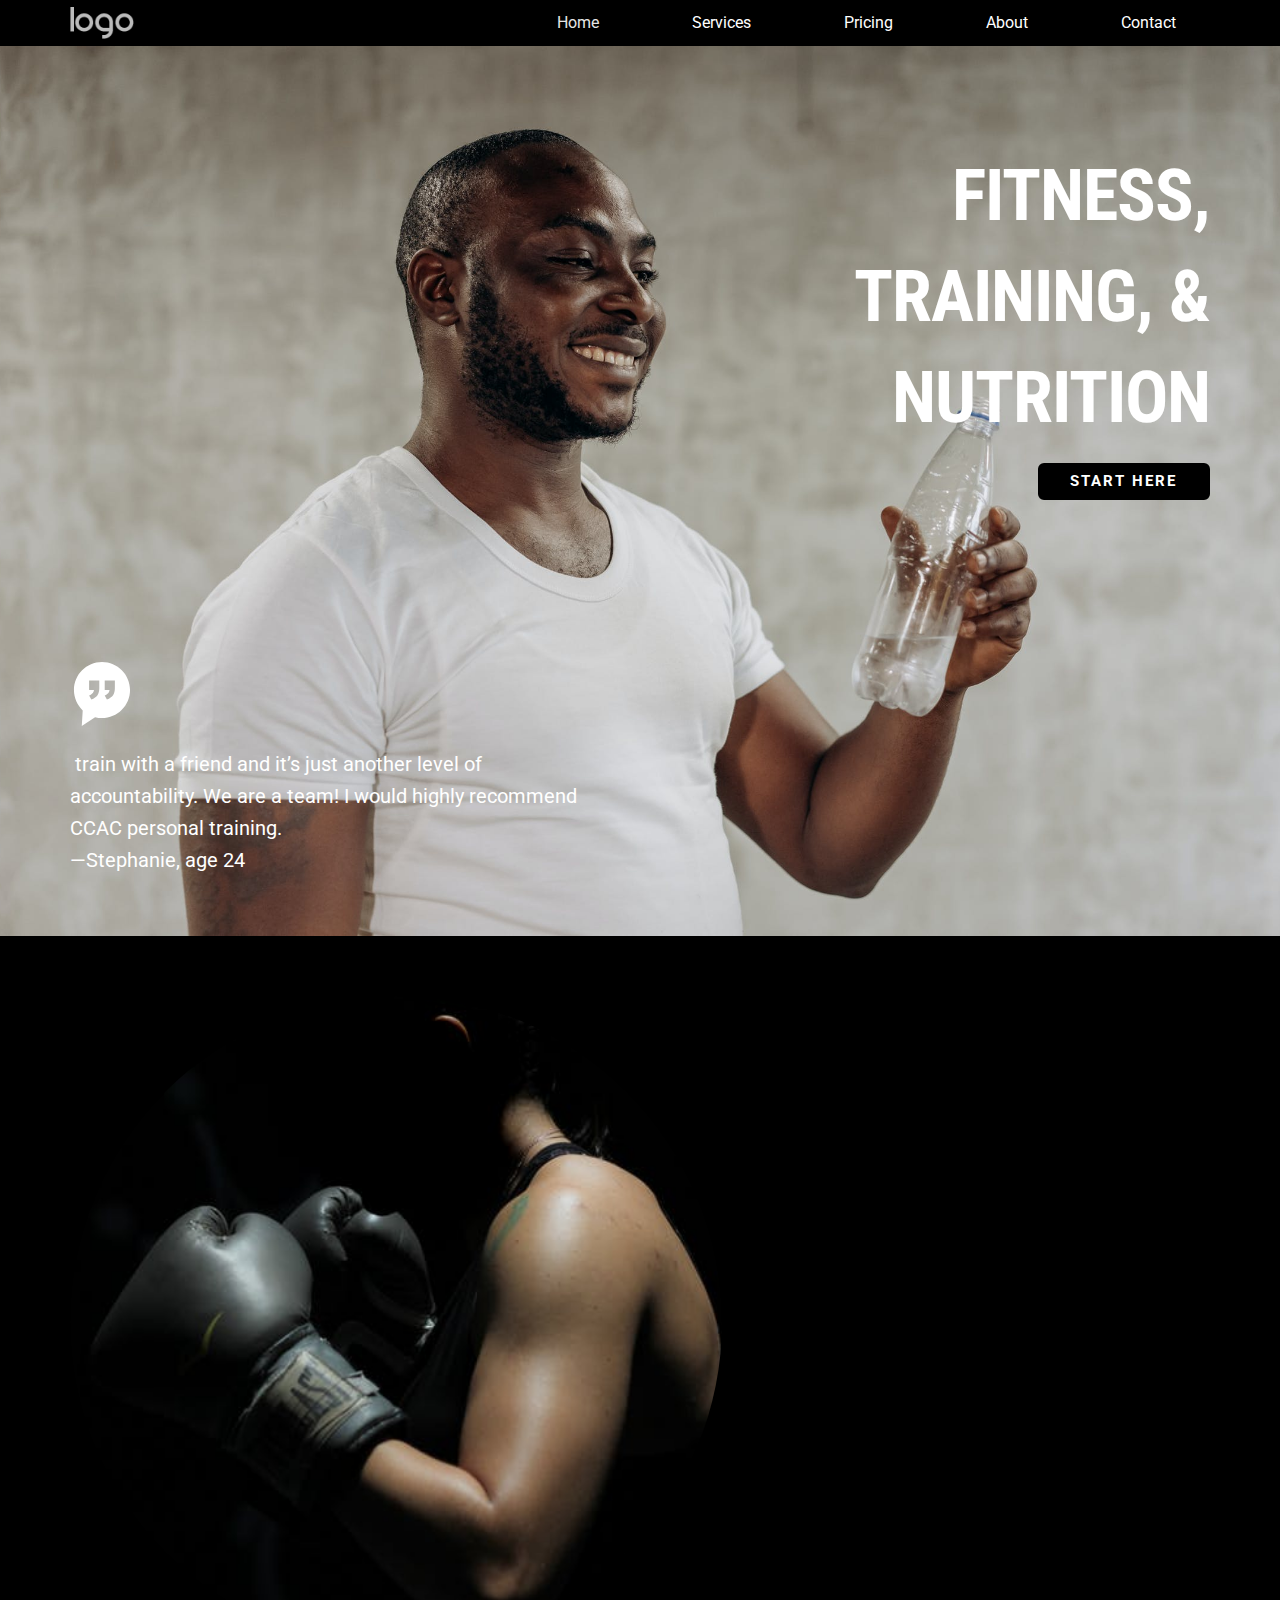
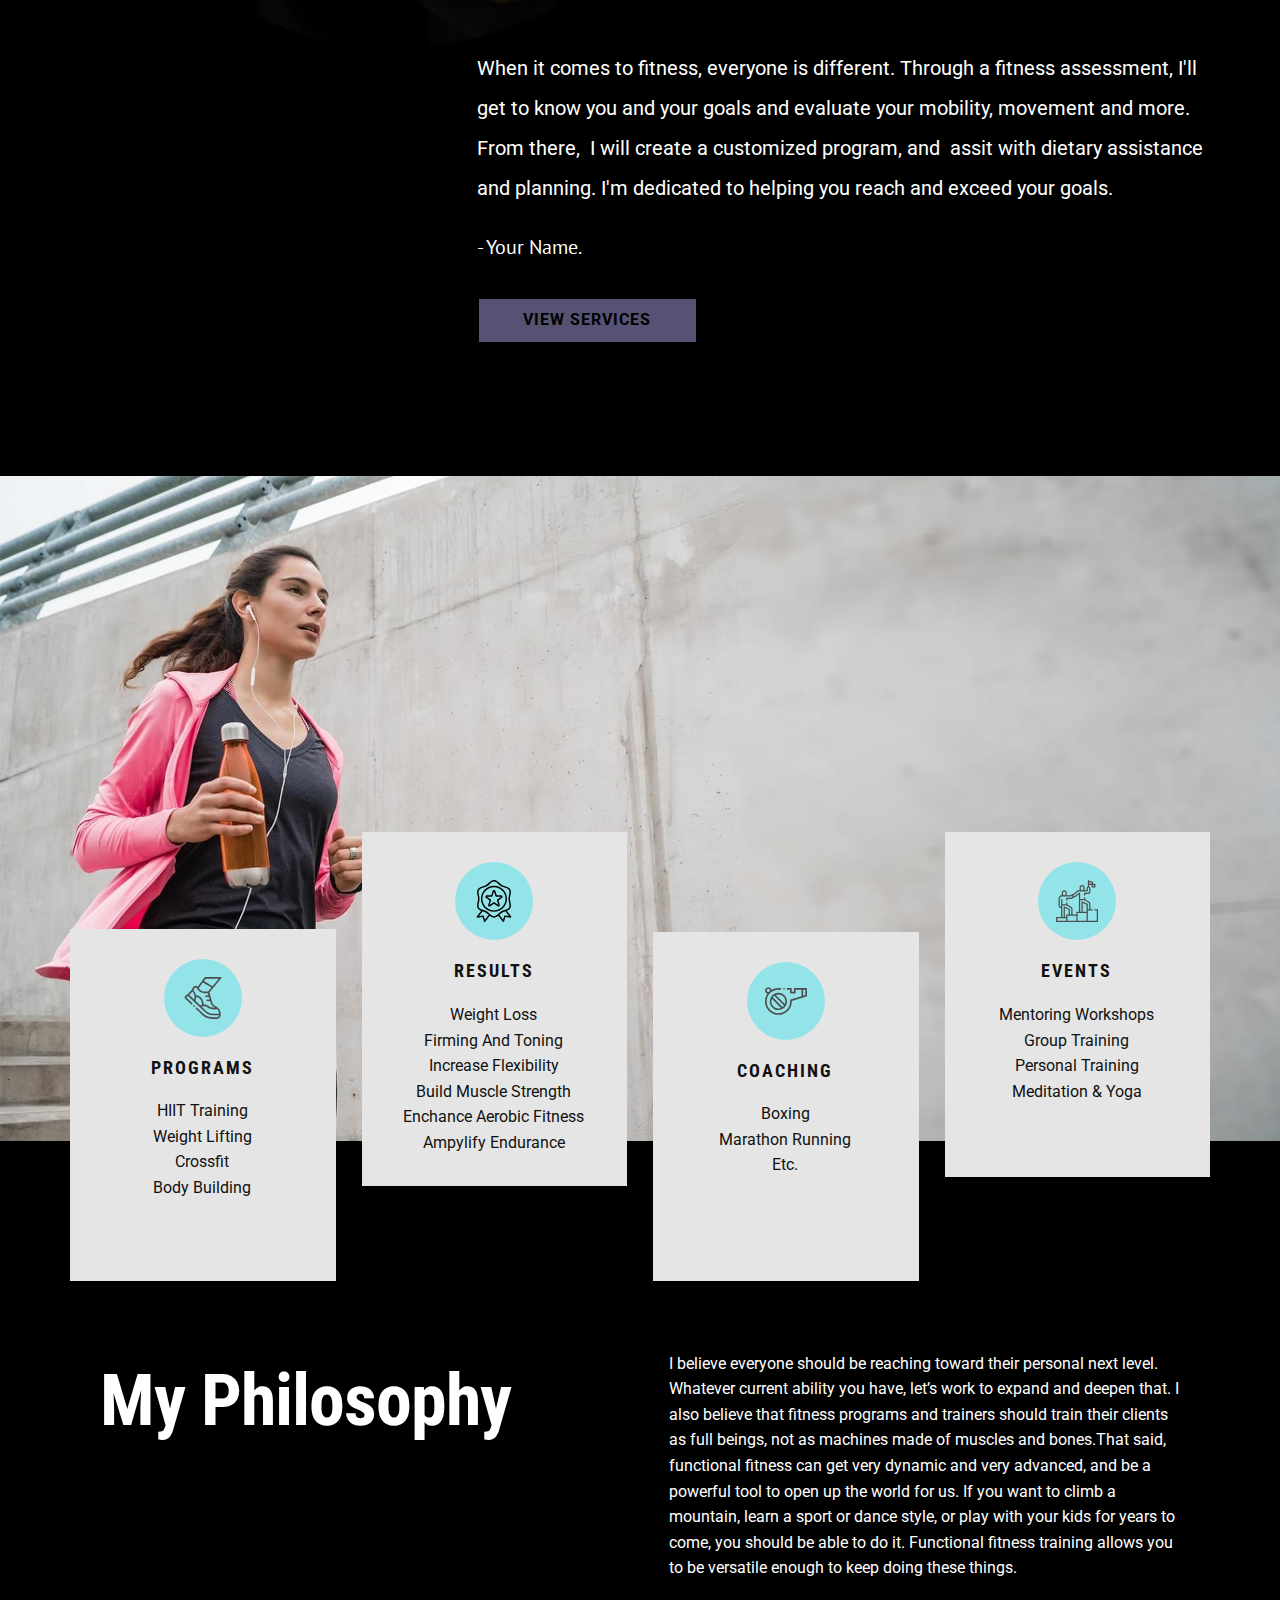
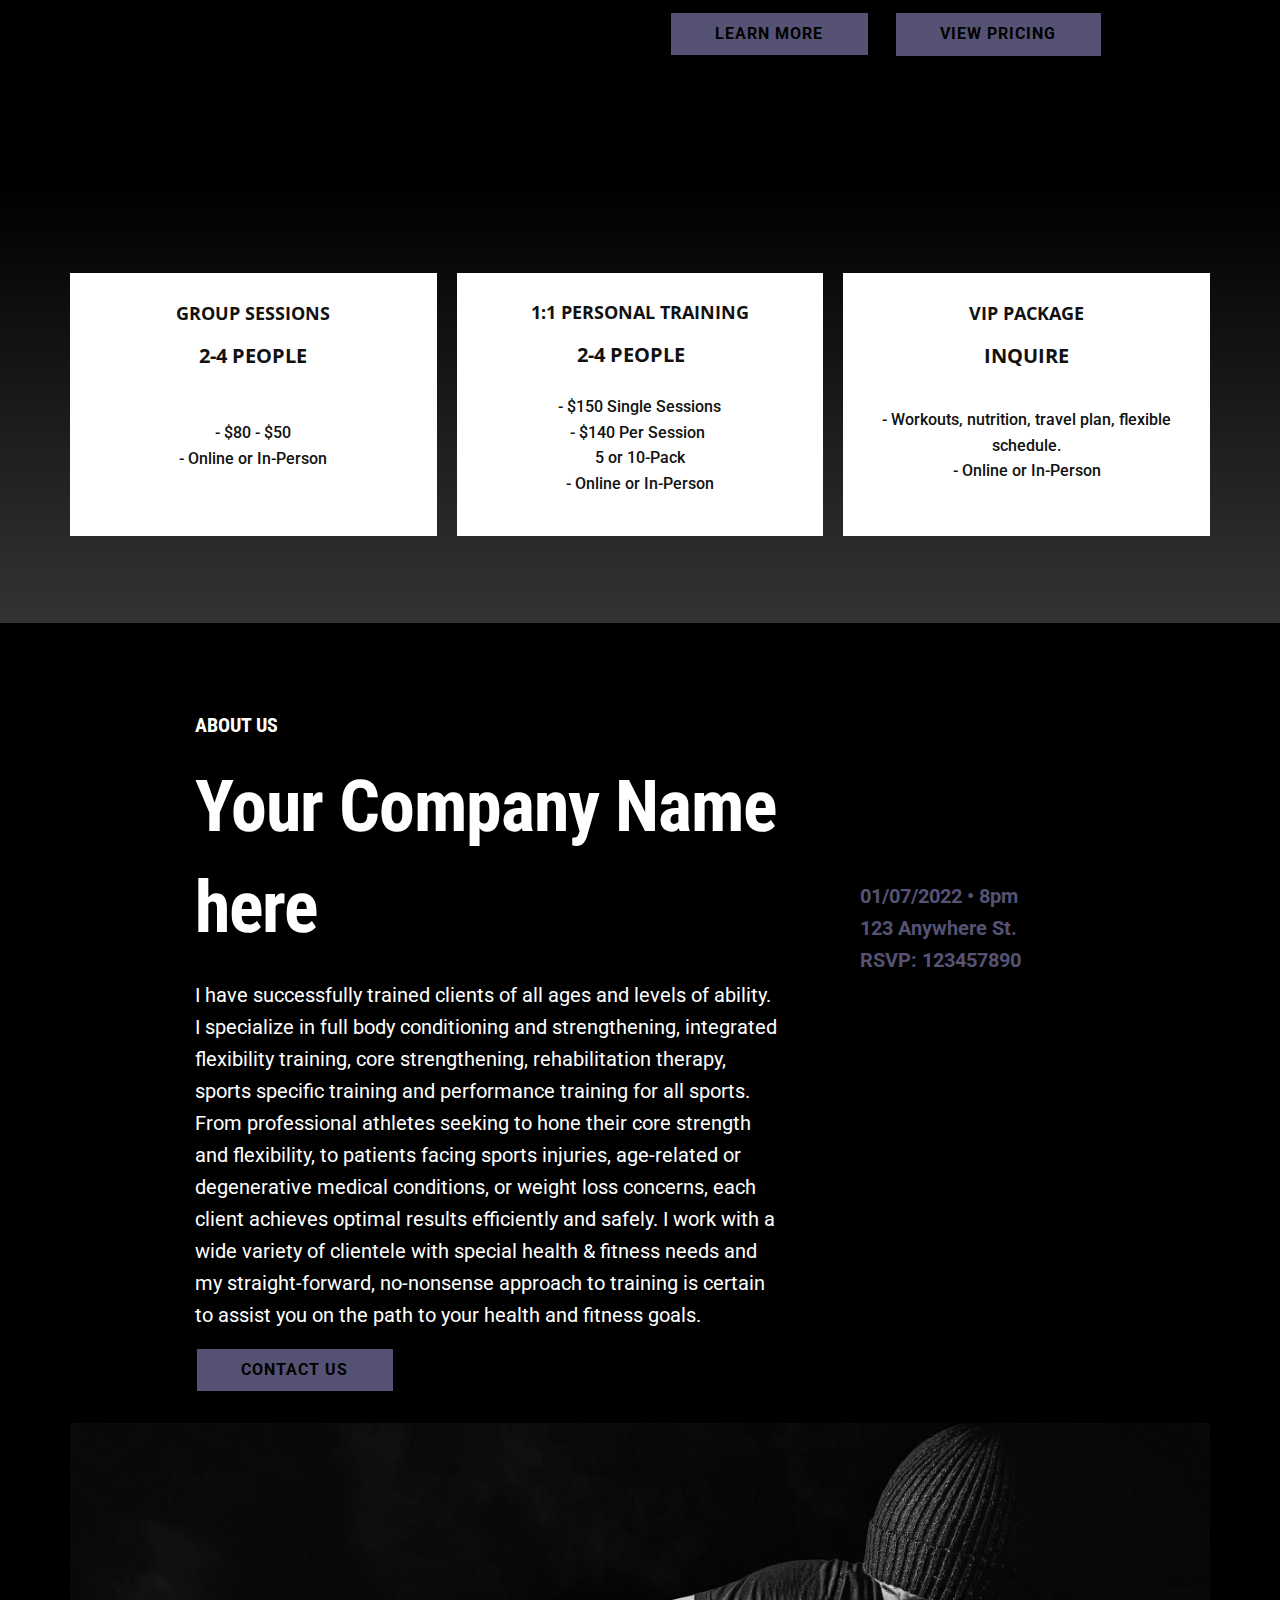
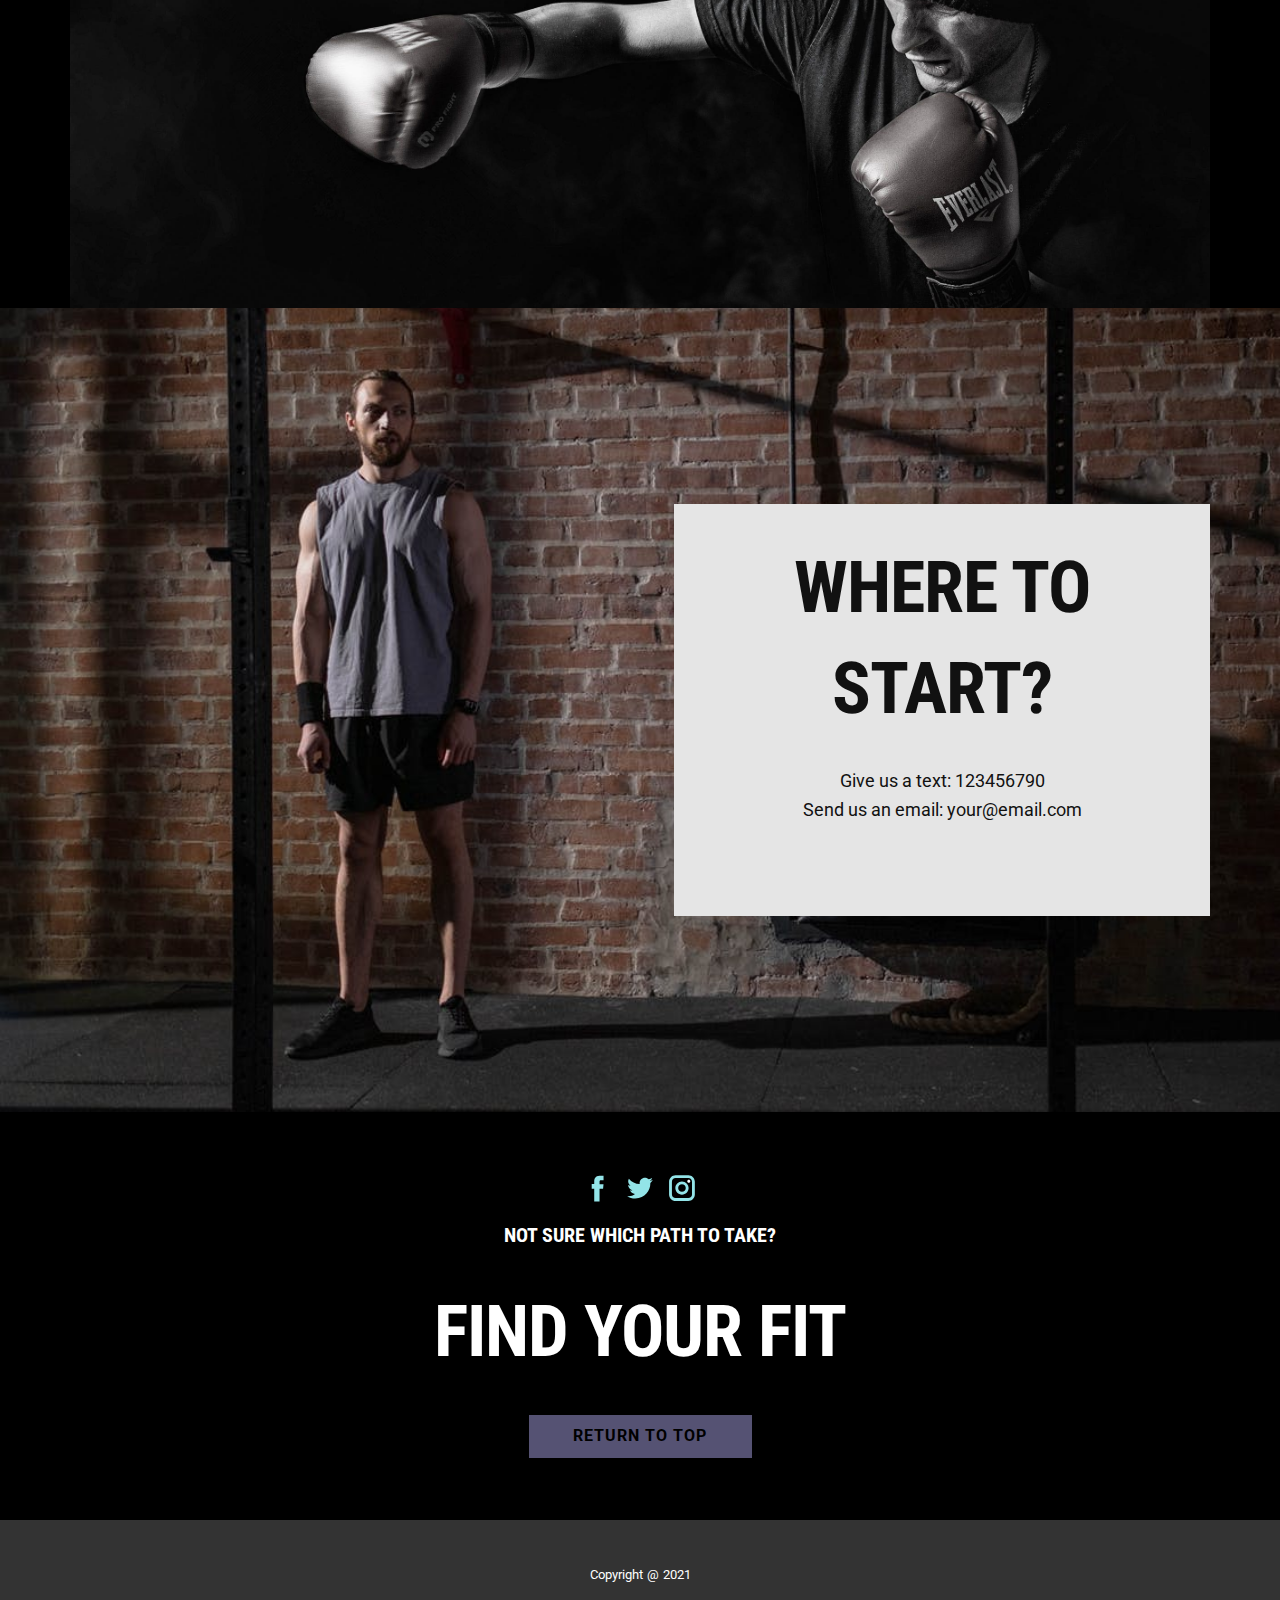
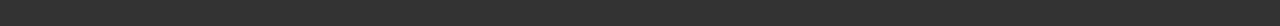
<file: pt/Health.html>
<!DOCTYPE html>
<html style="font-size: 16px;"><head>
    <meta name="viewport" content="width=device-width, initial-scale=1.0">
    <meta charset="utf-8">
    <meta name="keywords" content="Fitness, Training, &amp; Nutrition, Our Programs that Promote Running, Boxing Club, Where to start?, Find Your Fit">
    <meta name="description" content="This would be your description">
    <meta name="page_type" content="np-template-header-footer-from-plugin">
    <title>YourBrandHere</title>
    <link rel="stylesheet" href="nicepage.css" media="screen">
<link rel="stylesheet" href="Health.css" media="screen">
    <script class="u-script" type="text/javascript" src="jquery.js" defer=""></script>
    <script class="u-script" type="text/javascript" src="nicepage.js" defer=""></script>
    <meta name="generator" content="Nicepage 3.30.2, nicepage.com">
    <meta property="og:title" content="YourBrandHere">
    <meta property="og:description" content="This would be your description">
    <meta property="og:image" content="https://espinoza-solutions.com/pt/images/Personal-Training1.jpg">
    <meta property="og:url" content="https://espinoza-solutions.com/pt/Health.com">
    <link id="u-theme-google-font" rel="stylesheet" href="https://fonts.googleapis.com/css?family=Open+Sans:300,300i,400,400i,600,600i,700,700i,800,800i|Roboto:100,100i,300,300i,400,400i,500,500i,700,700i,900,900i">
    <link id="u-page-google-font" rel="stylesheet" href="https://fonts.googleapis.com/css?family=Roboto+Condensed:300,300i,400,400i,700,700i|PT+Sans:400,400i,700,700i">
    
    
    
    
    
    
    
    
    <script type="application/ld+json">{
		"@context": "http://schema.org",
		"@type": "Organization",
		"name": "Personal Trainers",
		"logo": "images/default-logo.png",
		"sameAs": []
}</script>
    <meta name="theme-color" content="#cf233d">
    <meta property="og:type" content="website">
  </head>
  <body class="u-body"><header class="u-black u-clearfix u-header u-sticky u-sticky-d508 u-header" id="sec-a271"><div class="u-clearfix u-sheet u-sheet-1">
        <a href="https://nicepage.com" class="u-image u-logo u-image-1">
          <img src="images/default-logo.png" class="u-logo-image u-logo-image-1">
        </a>
        <nav class="u-menu u-menu-dropdown u-offcanvas u-menu-1">
          <div class="menu-collapse" style="font-size: 1rem; letter-spacing: 0px;">
            <a class="u-button-style u-custom-left-right-menu-spacing u-custom-padding-bottom u-custom-top-bottom-menu-spacing u-nav-link u-text-active-palette-1-base u-text-hover-palette-2-base u-text-white" href="#" style="color: rgb(17, 17, 17) !important; padding: 4px 10px; font-size: calc(1em + 8px);">
              <svg class="u-svg-link" preserveAspectRatio="xMidYMin slice" viewBox="0 0 124 124" style=""><use xmlns:xlink="http://www.w3.org/1999/xlink" xlink:href="#svg-3a9c"></use></svg>
              <svg class="u-svg-content" viewBox="0 0 124 124" x="0px" y="0px" id="svg-3a9c" style="enable-background:new 0 0 124 124;"><g><path d="M112,6H12C5.4,6,0,11.4,0,18s5.4,12,12,12h100c6.6,0,12-5.4,12-12S118.6,6,112,6z"></path><path d="M112,50H12C5.4,50,0,55.4,0,62c0,6.6,5.4,12,12,12h100c6.6,0,12-5.4,12-12C124,55.4,118.6,50,112,50z"></path><path d="M112,94H12c-6.6,0-12,5.4-12,12s5.4,12,12,12h100c6.6,0,12-5.4,12-12S118.6,94,112,94z"></path>
</g></svg>
            </a>
          </div>
          <div class="u-custom-menu u-nav-container">
            <ul class="u-nav u-spacing-25 u-unstyled u-nav-1"><li class="u-nav-item"><a class="u-button-style u-nav-link u-text-body-alt-color" href="Health.html#carousel_d2a0" data-page-id="57092080" style="padding: 1px 34px 2px;">Home</a>
</li><li class="u-nav-item"><a class="u-button-style u-nav-link u-text-body-alt-color" href="Health.html#carousel_688d" data-page-id="57092080" style="padding: 1px 34px 2px;">Services</a>
</li><li class="u-nav-item"><a class="u-button-style u-nav-link u-text-body-alt-color" href="Health.html#sec-9d37" data-page-id="57092080" style="padding: 1px 34px 2px;">Pricing</a>
</li><li class="u-nav-item"><a class="u-button-style u-nav-link u-text-body-alt-color" href="Health.html#carousel_90bd" data-page-id="57092080" style="padding: 1px 34px 2px;">About</a>
</li><li class="u-nav-item"><a class="u-button-style u-nav-link u-text-body-alt-color" href="Health.html#carousel_da6c" data-page-id="57092080" style="padding: 1px 34px 2px;">Contact</a>
</li></ul>
          </div>
          <div class="u-custom-menu u-nav-container-collapse">
            <div class="u-black u-container-style u-inner-container-layout u-opacity u-opacity-90 u-sidenav">
              <div class="u-inner-container-layout u-sidenav-overflow">
                <div class="u-menu-close"></div>
                <ul class="u-align-center u-nav u-popupmenu-items u-spacing-21 u-unstyled u-nav-2"><li class="u-nav-item"><a class="u-button-style u-nav-link" href="Health.html#carousel_d2a0" data-page-id="57092080" style="padding: 1px 34px 2px;">Home</a>
</li><li class="u-nav-item"><a class="u-button-style u-nav-link" href="Health.html#carousel_688d" data-page-id="57092080" style="padding: 1px 34px 2px;">Services</a>
</li><li class="u-nav-item"><a class="u-button-style u-nav-link" href="Health.html#sec-9d37" data-page-id="57092080" style="padding: 1px 34px 2px;">Pricing</a>
</li><li class="u-nav-item"><a class="u-button-style u-nav-link" href="Health.html#carousel_90bd" data-page-id="57092080" style="padding: 1px 34px 2px;">About</a>
</li><li class="u-nav-item"><a class="u-button-style u-nav-link" href="Health.html#carousel_da6c" data-page-id="57092080" style="padding: 1px 34px 2px;">Contact</a>
</li></ul>
              </div>
            </div>
            <div class="u-black u-menu-overlay u-opacity u-opacity-70"></div>
          </div>
        </nav>
      </div></header>
    <section class="u-align-left u-clearfix u-image u-section-1" id="carousel_d2a0">
      <div class="u-clearfix u-sheet u-sheet-1">
        <h1 class="u-align-right u-custom-font u-font-roboto-condensed u-text u-text-body-alt-color u-text-1">Fitness, Training, &amp; Nutrition<br>
        </h1>
        <a href="Health.html#carousel_54fb" data-page-id="57092080" class="u-black u-border-2 u-border-black u-btn u-btn-round u-button-style u-hover-grey-80 u-radius-6 u-text-body-alt-color u-text-hover-white u-btn-1">Start here</a><span class="u-icon u-icon-circle u-text-body-alt-color u-icon-1"><svg class="u-svg-link" preserveAspectRatio="xMidYMin slice" viewBox="0 0 27.555 27.555" style=""><use xmlns:xlink="http://www.w3.org/1999/xlink" xlink:href="#svg-46de"></use></svg><svg xmlns="http://www.w3.org/2000/svg" xmlns:xlink="http://www.w3.org/1999/xlink" version="1.1" xml:space="preserve" class="u-svg-content" viewBox="0 0 27.555 27.555" x="0px" y="0px" id="svg-46de" style="enable-background:new 0 0 27.555 27.555;"><g><path d="M13.777,0C7.108,0,1.701,5.407,1.701,12.076c0,3.45,1.454,6.553,3.773,8.752L5.07,27.555l5.736-3.787   c0.952,0.241,1.944,0.383,2.971,0.383c6.67,0,12.076-5.406,12.076-12.076C25.854,5.407,20.447,0,13.777,0z M12.61,11.342   c0,1.24-0.258,2.219-0.774,2.936s-1.4,1.352-2.654,1.9l-0.945-1.789c0.771-0.361,1.304-0.722,1.598-1.08   c0.295-0.36,0.459-0.784,0.493-1.273H8.237V7.974h4.373V11.342z M19.317,11.342c0,1.24-0.258,2.219-0.774,2.936   c-0.516,0.719-1.4,1.352-2.654,1.9l-0.944-1.789c0.771-0.361,1.304-0.722,1.599-1.08c0.295-0.36,0.459-0.784,0.493-1.273h-2.091   V7.974h4.373L19.317,11.342L19.317,11.342z"></path>
</g></svg></span>
        <p class="u-text u-text-body-alt-color u-text-2">&nbsp;train with a friend and it’s just another level of accountability. We are a team! I would highly recommend CCAC personal training. <br>—Stephanie, age 24
        </p>
      </div>
    </section>
    <section class="u-align-left u-black u-clearfix u-section-2" id="carousel_54fb">
      <div class="u-clearfix u-sheet u-sheet-1">
        <div class="u-align-left u-image u-image-circle u-image-1" data-image-width="500" data-image-height="750"></div>
        <div class="u-align-left u-container-style u-expanded-width-md u-expanded-width-sm u-expanded-width-xs u-group u-group-1">
          <div class="u-container-layout u-container-layout-1">
            <p class="u-text u-text-1"> When it comes to fitness, everyone is different. Through a fitness assessment, I'll get to know you and your goals and evaluate your mobility, movement and more. From there,&nbsp; I will create a customized program, and&nbsp; assit with dietary assistance and planning. I'm dedicated to helping you reach and exceed your goals. </p>
            <p class="u-custom-font u-font-pt-sans u-text u-text-2">- Your Name.</p>
            <a href="Health.html#carousel_688d" data-page-id="57092080" class="u-active-black u-border-2 u-border-black u-btn u-button-style u-hover-black u-palette-2-base u-text-active-white u-text-black u-text-hover-palette-2-base u-btn-1">View services</a>
          </div>
        </div>
      </div>
    </section>
    <section class="u-black u-clearfix u-section-3" id="carousel_688d">
      <img class="u-expanded-width u-image u-image-1" src="images/ffgff-min.jpg" data-image-width="1920" data-image-height="1012">
      <div class="u-clearfix u-gutter-26 u-layout-wrap u-layout-wrap-1">
        <div class="u-layout">
          <div class="u-layout-row">
            <div class="u-size-15 u-size-30-md">
              <div class="u-layout-col">
                <div class="u-container-style u-layout-cell u-size-20 u-layout-cell-1">
                  <div class="u-container-layout u-container-layout-1"></div>
                </div>
                <div class="u-align-center u-container-style u-grey-10 u-layout-cell u-size-40 u-layout-cell-2">
                  <div class="u-container-layout u-container-layout-2"><span class="u-icon u-icon-circle u-palette-5-light-1 u-spacing-18 u-icon-1"><svg class="u-svg-link" preserveAspectRatio="xMidYMin slice" viewBox="0 0 512 512" style=""><use xmlns:xlink="http://www.w3.org/1999/xlink" xlink:href="#svg-c7b0"></use></svg><svg class="u-svg-content" viewBox="0 0 512 512" x="0px" y="0px" id="svg-c7b0" style="enable-background:new 0 0 512 512;"><g><path d="M479.543,5.798C477.882,2.259,474.325,0,470.415,0h-185.76c-3.201,0-6.211,1.52-8.113,4.095l-31.774,43.036   c-0.056,0.072-0.11,0.146-0.164,0.222l-37.581,50.899l-14.469,19.587c-7.807-8.06-16.17-10.303-22.602-10.518   c-15.51-0.519-29.5,10.542-35.94,21.039c-4.235,6.911-7.243,12.577-9.896,17.578c-5.391,10.158-8.645,16.289-17.502,24.111   c-0.279,0.246-0.545,0.508-0.795,0.784l-37.037,40.841c-19.294,7.254-31.38,19.807-36.867,38.33   c-1.073,3.622-0.032,7.54,2.697,10.151l75.358,72.114c4.024,3.851,10.407,3.709,14.258-0.314c3.85-4.023,3.71-10.407-0.314-14.259   l-70.593-67.555c3.72-8.191,9.813-14.008,19.002-18.15l70.374,66.148c0.909,1.5,2.211,2.786,3.87,3.67   c0.021,0.012,0.043,0.019,0.065,0.029l65.099,61.189c0.168,0.361,0.353,0.719,0.568,1.065c1.189,1.919,2.925,3.289,4.879,4.056   l63.52,59.706c27.561,25.888,59.293,39.039,94.317,39.089l75.245,0.1c-1.105,5.366-3.418,11.682-8.206,16.527   c-5.415,5.479-13.345,8.259-23.568,8.259H391.46c-60.171,0-88.199-9.133-129.979-42.445l-78.619-75.702   c-4.012-3.861-10.396-3.741-14.259,0.271c-3.863,4.012-3.742,10.396,0.27,14.26l78.957,76.026c0.224,0.215,0.456,0.42,0.699,0.613   c24.141,19.293,44.613,30.979,66.377,37.89c20.433,6.488,43.327,9.257,76.554,9.257h27.026c15.814,0,28.57-4.794,37.914-14.252   c13.641-13.804,15.061-32.754,15.007-40.587c3.101-63.071-30.147-82.979-59.49-100.546c-19.635-11.755-36.593-21.907-42.854-43.961   L334.25,189.966L478.176,16.524C480.672,13.516,481.205,9.336,479.543,5.798z M223.246,110.235l32.233-43.657   c20.887,12.455,47.664,28.661,73.669,44.399c10.263,6.212,20.283,12.275,29.589,17.896l-40.407,48.693   c-49.448,0.417-88.928-0.019-113.919-41.838L223.246,110.235z M120.391,184.788c2.809-2.508,5.198-4.919,7.291-7.294   c14.345,17.555,22.825,36.746,25.159,56.081c0.004,0.727,0.088,1.432,0.238,2.114c1.304,13.391-0.352,26.817-5.044,39.789   L88.713,219.72L120.391,184.788z M244.244,338.647c-8.763,2.205-15.994,5.135-21.021,7.504l-59.439-55.87   c6.592-14.748,9.899-30.307,9.824-46.061c18.083,2.086,33.313,9.587,45.36,22.418C235.147,283.872,244.35,310.368,244.244,338.647z    M451.42,446.878l-76.377-0.102c-29.735-0.043-56.831-11.354-80.534-33.619l-55.167-51.854c3.95-1.449,8.632-2.881,13.842-3.938   c20.517-4.157,39.339-0.829,55.947,9.897l0.375,0.242c16.778,10.83,28.9,18.655,46.787,23.03c11.78,2.88,25.683,4.236,45.62,4.236   c8.357,0,17.785-0.24,28.549-0.705C442.664,405.56,450.975,420.92,451.42,446.878z M401.558,373.921   c0.383,0.229,0.763,0.456,1.145,0.686c-44.857,0.088-55.868-7.012-82.258-24.047l-0.374-0.241   c-19.383-12.52-38.86-15.7-55.668-14.772c-0.496-32.464-11.406-62.124-30.734-82.713c-16.179-17.233-37.503-27.181-62.064-29.066   c-0.175-0.921-0.335-1.844-0.534-2.766c-4.673-21.642-15.588-42.539-31.684-60.861c0.838-1.542,1.677-3.115,2.542-4.747   c2.516-4.74,5.368-10.114,9.274-16.489c3.476-5.667,11.357-11.635,18.075-11.424c5.284,0.177,10.093,4.32,14.293,12.318   c13.987,26.601,33.931,43.422,60.971,51.428c21.805,6.456,45.692,6.714,70.953,6.534l7.758,27.34l-31.359-0.139   c-0.015,0-0.03,0-0.045,0c-5.548,0-10.059,4.485-10.083,10.039c-0.025,5.57,4.47,10.105,10.039,10.13l37.178,0.165l8.019,28.26   l-31.339-0.139c-0.016,0-0.031,0-0.046,0c-5.548,0-10.059,4.485-10.083,10.039c-0.025,5.57,4.47,10.105,10.039,10.13l37.159,0.165   l6.927,24.411C358.105,347.908,380.196,361.132,401.558,373.921z M371.763,113.177c-10.022-6.051-20.948-12.662-32.172-19.455   c-25.33-15.331-51.389-31.101-72.073-43.448l22.227-30.104h159.197L371.763,113.177z"></path><path d="M153.075,345.146l-0.198-0.171c-4.218-3.638-10.585-3.166-14.223,1.053c-3.636,4.219-3.165,10.587,1.054,14.223   l0.198,0.171c1.905,1.644,4.248,2.446,6.58,2.446c2.832,0,5.648-1.186,7.643-3.499   C157.764,355.149,157.293,348.781,153.075,345.146z"></path>
</g></svg></span>
                    <h5 class="u-custom-font u-font-roboto-condensed u-text u-text-1">Programs</h5>
                    <p class="u-text u-text-2">HIIT Training<br>Weight Lifting<br>Crossfit<br>Body Building
                    </p>
                  </div>
                </div>
              </div>
            </div>
            <div class="u-size-15 u-size-30-md">
              <div class="u-layout-col">
                <div class="u-align-center u-container-style u-grey-10 u-layout-cell u-size-40 u-layout-cell-3">
                  <div class="u-container-layout u-container-layout-3"><span class="u-icon u-icon-circle u-palette-5-light-1 u-spacing-18 u-icon-2"><svg class="u-svg-link" preserveAspectRatio="xMidYMin slice" viewBox="0 0 464 464" style=""><use xmlns:xlink="http://www.w3.org/1999/xlink" xlink:href="#svg-cfb3"></use></svg><svg class="u-svg-content" viewBox="0 0 464 464" x="0px" y="0px" id="svg-cfb3" style="enable-background:new 0 0 464 464;"><g><g><path d="M422.32,403.096l-48.68-62.584c15.774-4.713,29.4-14.801,38.512-28.512c11.464-19.816,6.28-44,1.264-67.36    c-3.033-12-4.848-24.276-5.416-36.64c0.566-12.375,2.38-24.662,5.416-36.672c4.984-23.376,10.2-47.544-1.264-67.328    c-11.872-20.512-35.776-28.104-58.896-35.432c-11.509-3.171-22.655-7.536-33.256-13.024c-9.62-6.24-18.552-13.48-26.648-21.6    C276.2,18.024,256.752,0,232,0s-44.2,18.024-61.36,33.936c-8.093,8.122-17.023,15.365-26.64,21.608    c-10.6,5.477-21.743,9.831-33.248,12.992c-23.12,7.328-47.024,14.92-58.896,35.432c-11.464,19.816-6.28,44-1.264,67.36    C53.625,183.339,55.437,195.625,56,208c-0.566,12.375-2.38,24.662-5.416,36.672c-4.984,23.376-10.2,47.544,1.264,67.328    c9.124,13.716,22.765,23.801,38.552,28.504l-48.72,62.584c-2.712,3.488-2.083,8.514,1.406,11.226    c1.676,1.303,3.8,1.886,5.906,1.622l57.2-7.144l14.12,49.408c0.827,2.896,3.211,5.082,6.168,5.656    c0.501,0.095,1.01,0.144,1.52,0.144c2.47,0.002,4.803-1.138,6.32-3.088l51.088-65.712c12.572,12.239,29.086,19.612,46.592,20.8    c17.506-1.188,34.02-8.561,46.592-20.8l51.088,65.688c1.512,1.959,3.845,3.108,6.32,3.112c0.51,0,1.019-0.049,1.52-0.144    c2.957-0.574,5.341-2.76,6.168-5.656l14.12-49.4l57.2,7.144c4.384,0.55,8.384-2.558,8.934-6.942    C424.206,406.896,423.623,404.772,422.32,403.096z M131.36,438.648L119.688,397.8c-1.085-3.789-4.769-6.223-8.68-5.736l-44.8,5.6    l40.152-51.616l4.424,1.416c11.494,3.163,22.626,7.517,33.216,12.992c9.62,6.24,18.552,13.48,26.648,21.6l2.752,2.544    L131.36,438.648z M232,400c-18.48,0-34.024-14.4-50.488-29.664c-8.957-8.949-18.851-16.906-29.512-23.736    c-11.599-6.072-23.809-10.899-36.424-14.4c-21.144-6.712-41.12-13.048-49.888-28.2c-8.368-14.472-4.048-34.64,0.536-56    c3.299-13.099,5.235-26.503,5.776-40c-0.538-13.497-2.471-26.901-5.768-40c-4.584-21.352-8.904-41.52-0.536-56    c8.8-15.152,28.744-21.488,49.888-28.2c12.613-3.502,24.819-8.329,36.416-14.4c10.658-6.83,20.55-14.788,29.504-23.736    C197.976,30.4,213.52,16,232,16s34.024,14.4,50.488,29.664C291.445,54.613,301.339,62.57,312,69.4    c11.599,6.072,23.809,10.899,36.424,14.4c21.144,6.712,41.12,13.048,49.888,28.2c8.368,14.472,4.048,34.64-0.536,56    c-3.299,13.099-5.235,26.503-5.776,40c0.538,13.497,2.471,26.901,5.768,40c4.584,21.352,8.904,41.52,0.536,56    c-8.8,15.152-28.744,21.488-49.888,28.2c-12.613,3.502-24.819,8.329-36.416,14.4c-10.658,6.83-20.55,14.788-29.504,23.736    C266.024,385.6,250.48,400,232,400z M353.032,392.064c-3.911-0.487-7.595,1.947-8.68,5.736l-11.712,40.848l-42.032-54.04    l2.752-2.544c8.093-8.122,17.023-15.365,26.64-21.608c10.6-5.477,21.743-9.831,33.248-12.992l4.424-1.416l40.16,51.616    L353.032,392.064z"></path>
</g>
</g><g><g><path d="M232,64c-79.529,0-144,64.471-144,144s64.471,144,144,144s144-64.471,144-144C375.908,128.509,311.491,64.093,232,64z     M232,336c-70.692,0-128-57.308-128-128S161.308,80,232,80s128,57.308,128,128C359.916,278.658,302.658,335.916,232,336z"></path>
</g>
</g><g><g><path d="M324.304,174.584c-3.01-4.135-7.814-6.582-12.928-6.584H262.4l-15.2-46.616c-2.759-8.395-11.801-12.963-20.196-10.204    c-4.829,1.587-8.617,5.375-10.204,10.204L201.64,168h-49.016c-8.837-0.004-16.004,7.155-16.008,15.992    c-0.003,5.12,2.445,9.931,6.584,12.944l39.648,28.8l-15.144,46.616c-2.732,8.404,1.867,17.431,10.27,20.162    c4.873,1.584,10.209,0.738,14.354-2.274L232,261.448l39.656,28.8c5.586,4.15,13.23,4.15,18.816,0    c5.669-4.029,8.029-11.297,5.808-17.888l-15.144-46.624l39.648-28.8C327.929,191.736,329.505,181.728,324.304,174.584z     M267.024,216.216c-2.806,2.039-3.979,5.654-2.904,8.952l16.944,52.144l-44.36-32.224c-2.803-2.035-6.597-2.035-9.4,0    l-44.36,32.224l16.936-52.144c1.071-3.296-0.101-6.906-2.904-8.944L152.624,184h54.824c3.466,0,6.537-2.232,7.608-5.528    L232,126.328l16.944,52.136c1.071,3.296,4.142,5.528,7.608,5.528L311.376,184L267.024,216.216z"></path>
</g>
</g></svg></span>
                    <h5 class="u-custom-font u-font-roboto-condensed u-text u-text-3">Results</h5>
                    <p class="u-text u-text-4"> Weight Loss<br>Firming And Toning<br>Increase Flexibility<br>Build Muscle Strength<br>Enchance Aerobic Fitness<br>Ampylify Endurance
                    </p>
                  </div>
                </div>
                <div class="u-container-style u-hidden-sm u-hidden-xs u-layout-cell u-size-20 u-layout-cell-4">
                  <div class="u-container-layout u-container-layout-4"></div>
                </div>
              </div>
            </div>
            <div class="u-size-15 u-size-30-md">
              <div class="u-layout-col">
                <div class="u-container-style u-hidden-sm u-hidden-xs u-layout-cell u-size-20 u-layout-cell-5">
                  <div class="u-container-layout u-container-layout-5"></div>
                </div>
                <div class="u-align-center u-container-style u-grey-10 u-layout-cell u-size-40 u-layout-cell-6">
                  <div class="u-container-layout u-container-layout-6"><span class="u-icon u-icon-circle u-palette-5-light-1 u-spacing-18 u-icon-3"><svg class="u-svg-link" preserveAspectRatio="xMidYMin slice" viewBox="0 0 512 512" style=""><use xmlns:xlink="http://www.w3.org/1999/xlink" xlink:href="#svg-c2fc"></use></svg><svg class="u-svg-content" viewBox="0 0 512 512" id="svg-c2fc"><g><path d="m502 97.527h-139.117c-5.522 0-10 4.478-10 10v36.939h-26.531v-36.939c0-5.522-4.478-10-10-10h-42.841c-5.522 0-10 4.478-10 10s4.478 10 10 10h32.841v36.939c0 5.522 4.478 10 10 10h46.531c5.522 0 10-4.478 10-10v-36.939h72.586v80.509l-132.065 40.74c-4.479 1.382-7.398 5.689-7.021 10.362.326 4.025.491 8.005.491 11.826 0 79.092-64.346 143.438-143.438 143.438s-143.436-64.345-143.436-143.437c0-38.317 14.919-74.339 42.009-101.429s63.111-42.009 101.429-42.009h26.073c5.523 0 10-4.478 10-10s-4.477-10-10-10h-26.073c-30.434 0-59.591 8.269-84.922 23.728-2.65-18.991-18.989-33.658-38.697-33.658-21.55 0-39.082 17.532-39.082 39.082 0 18.604 13.071 34.204 30.51 38.123-20.286 27.765-31.247 61.118-31.247 96.163 0 90.12 73.317 163.438 163.438 163.438s163.438-73.317 163.438-163.438c0-1.771-.031-3.569-.093-5.386l178.165-54.961c4.193-1.293 7.053-5.168 7.053-9.556v-83.535c-.001-5.522-4.479-10-10.001-10zm-481.264 29.153c0-10.521 8.561-19.082 19.082-19.082s19.082 8.561 19.082 19.082-8.561 19.082-19.082 19.082-19.082-8.561-19.082-19.082zm471.264 57.003-26.531 8.185v-74.34h26.531z"></path><circle cx="231.511" cy="107.527" r="10"></circle><path d="m163.438 155.691c-19.068 0-37.75 5.158-54.016 14.913-14.877 8.9-27.445 21.469-36.338 36.334-9.761 16.264-14.92 34.945-14.92 54.026 0 58.048 47.226 105.273 105.273 105.273 19.067 0 37.749-5.158 54.016-14.913 14.878-8.902 27.446-21.471 36.337-36.333 9.762-16.264 14.921-34.945 14.921-54.027 0-58.047-47.226-105.273-105.273-105.273zm-85.274 105.274c0-11.035 2.138-21.896 6.231-32.001l111.042 111.042c-10.107 4.093-20.969 6.233-32 6.233-47.019-.001-85.273-38.255-85.273-85.274zm135.453 68.935-119.115-119.115c5.233-7.176 11.577-13.52 18.755-18.756l119.116 119.116c-5.233 7.175-11.577 13.519-18.756 18.755zm28.862-36.934-111.042-111.042c10.108-4.093 20.97-6.233 32.001-6.233 47.02 0 85.273 38.254 85.273 85.273 0 11.036-2.139 21.898-6.232 32.002z"></path>
</g></svg></span>
                    <h5 class="u-custom-font u-font-roboto-condensed u-text u-text-5">Coaching</h5>
                    <p class="u-text u-text-6">Boxing<br>Marathon Running<br>Etc.
                    </p>
                  </div>
                </div>
              </div>
            </div>
            <div class="u-size-15 u-size-30-md">
              <div class="u-layout-col">
                <div class="u-align-center u-container-style u-grey-10 u-layout-cell u-size-40 u-layout-cell-7">
                  <div class="u-container-layout u-container-layout-7"><span class="u-icon u-icon-circle u-palette-5-light-1 u-spacing-18 u-icon-4"><svg class="u-svg-link" preserveAspectRatio="xMidYMin slice" viewBox="0 0 512 512" style=""><use xmlns:xlink="http://www.w3.org/1999/xlink" xlink:href="#svg-8596"></use></svg><svg class="u-svg-content" viewBox="0 0 512 512" id="svg-8596"><path d="m504.499 357.197h-30.25c-4.142 0-7.5 3.357-7.5 7.5s3.358 7.5 7.5 7.5h22.75v124.803h-109.046l-.003-124.803h53.61c4.142 0 7.5-3.357 7.5-7.5s-3.358-7.5-7.5-7.5h-22.63v-70.157c0-8.751-5.027-16.84-12.843-20.729l-49.397-30.077v-18.218c0-4.143-3.358-7.5-7.5-7.5s-7.5 3.357-7.5 7.5v14.931h-47.13v-70.04c0-4.143-3.358-7.5-7.5-7.5h-9.05c-1.99 0-3.897.791-5.304 2.197l-26.47 26.48c-.615.615-1.329 1.128-2.12 1.523l-29.596 14.801v-18.225l20.035-10.019c.721-.36 1.379-.835 1.949-1.404l29.26-29.261c1.543-1.543 3.591-2.394 5.758-2.394l108.92.12c4.576-.425 7.078-2.925 7.508-7.5v-31.08c0-4.405 3.584-7.989 7.99-7.989s7.99 3.584 7.99 7.989v41.141c-.398 7.749-4.898 12.249-13.5 13.5h-41.24c-4.142 0-7.5 3.357-7.5 7.5v22.55c0 4.143 3.358 7.5 7.5 7.5s7.5-3.357 7.5-7.5v-15.05h33.74c14.997 0 28.5-13.427 28.5-28.5v-41.141c0-10.05-6.485-18.608-15.488-21.726v-17.325h31.432v23.562c0 4.143 3.358 7.5 7.5 7.5h31.062c4.142 0 7.5-3.357 7.5-7.5v-31.062c0-4.143-3.358-7.5-7.5-7.5h-23.562v-23.563c0-4.143-3.358-7.5-7.5-7.5h-38.932v-8.031c0-4.143-3.358-7.5-7.5-7.5s-7.5 3.357-7.5 7.5v71.419c-9.005 3.116-15.492 11.676-15.492 21.727v23.572l-28.378-.031c2.758-4.613 4.349-10.001 4.349-15.755v-15.531c0-16.981-13.815-30.797-30.797-30.797s-30.797 13.815-30.797 30.797v15.531c0 5.73 1.578 11.096 4.315 15.696l-20.113-.022c-6.182 0-11.997 2.411-16.373 6.787l-28.399 28.399-53.882 26.945-45.726.052c2.75-4.608 4.336-9.988 4.336-15.734v-15.531c0-16.981-13.815-30.797-30.797-30.797-16.981 0-30.796 13.815-30.796 30.797v15.531c0 5.77 1.598 11.173 4.371 15.794l-5.113.006c-21.003 0-38.09 17.083-38.09 38.08v88.2c0 17.978 14.667 28.023 31.066 28.502v109.448h-54.625c-4.142 0-7.5 3.357-7.5 7.5v46.411c0 4.143 3.358 7.5 7.5 7.5l496.998.004c4.142 0 7.5-3.357 7.5-7.5v-139.803c0-4.142-3.358-7.5-7.5-7.5zm-38.564-279.542h-16.062v-16.061h16.062zm-31.062-47.124v16.063h-31.432v-16.063zm-132.546 77.902v-15.532c0-8.71 7.086-15.797 15.797-15.797s15.797 7.087 15.797 15.797v15.531c-.001 19.949-31.594 20.677-31.594.001zm70.622 279.825h-47.326v-108.874l47.005 22.298zm-25.867-140.311s51.955 31.618 52.189 31.729c2.83 1.342 4.658 4.232 4.658 7.363v70.156h-16.301v-60.258c0-2.896-1.668-5.535-4.286-6.776l-62.005-29.413c-6.339-2.782-10.756-.032-10.714 6.776v120.732h-16.062v-140.309zm-262.191-77.39v-15.531c0-8.71 7.086-15.797 15.797-15.797 8.71 0 15.796 7.087 15.796 15.797v15.531c0 19.878-31.593 20.736-31.593 0zm-38.832 142.08v-88.2c0-12.727 10.358-23.08 23.099-23.08l105.5-.12c1.161-.001 2.307-.272 3.346-.792l21.516-10.759v18.225l-17.522 8.763c-1.137.565-2.401.864-3.658.864h-46.59c-4.142 0-7.5 3.357-7.5 7.5v21.81c0 4.143 3.358 7.5 7.5 7.5s7.5-3.357 7.5-7.5v-14.31h39.09c3.564 0 7.14-.843 10.354-2.442l62.131-31.07c2.237-1.118 4.262-2.577 6.02-4.335l22.716-22.725.002 216.293h-23.563c-4.142 0-7.5 3.357-7.5 7.5v23.563h-47.006v-70.155c0-8.752-5.027-16.841-12.844-20.729l-49.4-30.08v-18.83c0-4.143-3.358-7.5-7.5-7.5s-7.5 3.357-7.5 7.5v15.54h-47.125v-54.91c0-4.143-3.358-7.5-7.5-7.5s-7.5 3.357-7.5 7.5v85.983c-9.376-.049-16.099-2.924-16.066-13.504zm119.848 39.649-62.005-29.412c-6.278-2.532-10.653.468-10.714 6.776v120.732h-16.063l.003-140.312h52.518s51.955 31.619 52.19 31.73c2.829 1.342 4.657 4.231 4.657 7.363v70.155h-16.301v-60.258c0-2.894-1.668-5.533-4.285-6.774zm-57.719-10.777 47.005 22.297v55.515h-23.443c-4.142 0-7.5 3.357-7.5 7.5v23.767h-16.063v-109.079zm-93.187 124.078h109.249v31.411h-109.249zm124.249-31.267h109.249v62.678h-109.249zm124.249-31.062h109.45v93.74h-109.45z"></path></svg></span>
                    <h5 class="u-custom-font u-font-roboto-condensed u-text u-text-7">Event​s</h5>
                    <p class="u-text u-text-8">Mentoring Workshops<br>Group Training<br>Personal Training<br>Meditation &amp; Yoga
                    </p>
                  </div>
                </div>
                <div class="u-container-style u-hidden-sm u-hidden-xs u-layout-cell u-size-20 u-layout-cell-8">
                  <div class="u-container-layout u-container-layout-8"></div>
                </div>
              </div>
            </div>
          </div>
        </div>
      </div>
      <div class="u-clearfix u-layout-wrap u-layout-wrap-2">
        <div class="u-layout">
          <div class="u-layout-row">
            <div class="u-container-style u-layout-cell u-left-cell u-size-30 u-layout-cell-9">
              <div class="u-container-layout u-container-layout-9">
                <h1 class="u-custom-font u-font-roboto-condensed u-text u-text-9">My Philosophy</h1>
              </div>
            </div>
            <div class="u-align-left u-container-style u-layout-cell u-right-cell u-size-30 u-layout-cell-10">
              <div class="u-container-layout u-container-layout-10">
                <p class="u-text u-text-10"> I believe everyone should be reaching toward their personal next level. Whatever current ability you have, let’s work to expand and deepen that. I also believe that fitness programs and trainers should train their clients as full beings, not as machines made of muscles and bones.That said, functional fitness can get very dynamic and very advanced, and be a powerful tool to open up the world for us. If you want to climb a mountain, learn a sport or dance style, or play with your kids for years to come, you should be able to do it. Functional fitness training allows you to be versatile enough to keep doing these things.</p>
                <a href="Health.html#carousel_90bd" data-page-id="57092080" class="u-active-black u-border-2 u-border-black u-btn u-button-style u-hover-black u-palette-2-base u-text-active-white u-text-black u-text-hover-palette-2-base u-btn-1">Learn more</a>
                <a href="Health.html#sec-9d37" data-page-id="57092080" class="u-active-black u-border-2 u-border-black u-btn u-button-style u-hover-black u-palette-2-base u-text-active-white u-text-black u-text-hover-palette-2-base u-btn-2">View Pricing</a>
              </div>
            </div>
          </div>
        </div>
      </div>
    </section>
    <section class="u-align-center u-clearfix u-gradient u-section-4" id="sec-9d37">
      <div class="u-clearfix u-sheet u-valign-middle u-sheet-1">
        <div class="u-clearfix u-expanded-width u-gutter-20 u-layout-wrap u-layout-wrap-1">
          <div class="u-layout">
            <div class="u-layout-row">
              <div class="u-align-center u-container-style u-layout-cell u-size-20 u-white u-layout-cell-1">
                <div class="u-container-layout u-container-layout-1">
                  <h5 class="u-text u-text-1">Group sessions</h5>
                  <h3 class="u-text u-text-2">2-4 people</h3>
                  <p class="u-text u-text-3"> - $80 - $50<br>- Online or In-Person
                  </p>
                </div>
              </div>
              <div class="u-align-center u-border-no-bottom u-border-no-left u-border-no-right u-border-no-top u-container-style u-layout-cell u-size-20 u-white u-layout-cell-2">
                <div class="u-container-layout u-container-layout-2">
                  <h5 class="u-text u-text-4">1:1 Personal training</h5>
                  <h3 class="u-text u-text-5">2-4 people</h3>
                  <p class="u-text u-text-6"> - $150 Single Sessions<br>- $140 Per Session&nbsp;<br>5&nbsp;or 10-Pack<br>- Online or In-Person
                  </p>
                </div>
              </div>
              <div class="u-align-center u-border-no-bottom u-border-no-left u-border-no-right u-border-no-top u-container-style u-layout-cell u-right-cell u-size-20 u-white u-layout-cell-3">
                <div class="u-container-layout u-container-layout-3">
                  <h5 class="u-text u-text-7">VIP Package</h5>
                  <h3 class="u-text u-text-8">inquire</h3>
                  <p class="u-text u-text-9"> - Workouts, nutrition, travel plan, flexible schedule.<br>- Online or In-Person
                  </p>
                </div>
              </div>
            </div>
          </div>
        </div>
      </div>
    </section>
    <section class="u-black u-clearfix u-section-5" id="carousel_90bd">
      <div class="u-clearfix u-sheet u-valign-bottom-lg u-valign-bottom-xl u-sheet-1">
        <div class="u-clearfix u-expanded-width u-gutter-0 u-layout-spacing-vertical u-layout-wrap u-layout-wrap-1">
          <div class="u-layout">
            <div class="u-layout-col">
              <div class="u-size-30">
                <div class="u-layout-row">
                  <div class="u-container-style u-hidden-sm u-hidden-xs u-layout-cell u-left-cell u-size-5 u-layout-cell-1">
                    <div class="u-container-layout u-valign-middle u-container-layout-1">
                      <div class="u-border-11 u-border-black u-line u-line-vertical u-line-1"></div>
                    </div>
                  </div>
                  <div class="u-align-left u-container-style u-layout-cell u-size-35 u-layout-cell-2">
                    <div class="u-container-layout u-valign-middle u-container-layout-2">
                      <h4 class="u-custom-font u-font-roboto-condensed u-text u-text-1">about us</h4>
                      <h1 class="u-custom-font u-font-roboto-condensed u-text u-text-2">Your Company Name here</h1>
                      <p class="u-text u-text-3">I have successfully trained clients of all ages and levels of ability. I specialize in full body conditioning and strengthening, integrated flexibility training, core strengthening, rehabilitation therapy, sports specific training and performance training for all sports. From professional athletes seeking to hone their core strength and flexibility, to patients facing sports injuries, age-related or degenerative medical conditions, or weight loss concerns, each client achieves optimal results efficiently and safely. I work with a wide variety of clientele with special health &amp; fitness needs and my straight-forward, no-nonsense approach to training is certain to assist you on the path to your health and fitness goals.</p>
                      <a href="Health.html#carousel_da6c" data-page-id="57092080" class="u-active-black u-border-2 u-border-black u-btn u-button-style u-hover-black u-palette-2-base u-text-active-white u-text-black u-text-hover-palette-2-base u-btn-1">Contact us</a>
                    </div>
                  </div>
                  <div class="u-container-style u-layout-cell u-right-cell u-size-20 u-layout-cell-3">
                    <div class="u-container-layout u-valign-top-sm u-valign-top-xs u-container-layout-3">
                      <p class="u-text u-text-palette-2-base u-text-4">01/07/2022&nbsp;• 8pm<br>123 Anywhere St.<br>RSVP: 123457890
                      </p>
                    </div>
                  </div>
                </div>
              </div>
              <div class="u-size-30">
                <div class="u-layout-row">
                  <div class="u-container-style u-image u-layout-cell u-left-cell u-right-cell u-size-60 u-image-1">
                    <div class="u-container-layout u-container-layout-4"></div>
                  </div>
                </div>
              </div>
            </div>
          </div>
        </div>
      </div>
    </section>
    <section class="u-clearfix u-image u-section-6" id="carousel_da6c" data-image-width="1125" data-image-height="750">
      <div class="u-clearfix u-sheet u-valign-middle-lg u-valign-middle-md u-valign-middle-sm u-valign-middle-xl u-sheet-1">
        <div class="u-align-center u-container-style u-expanded-width-xs u-grey-10 u-group u-shape-rectangle u-group-1">
          <div class="u-container-layout u-container-layout-1">
            <h1 class="u-custom-font u-font-roboto-condensed u-text u-text-1">Where to start?<br>
            </h1>
            <p class="u-large-text u-text u-text-variant u-text-2">Give us a text: 123456790<br>Send us an email: your@email.com
            </p>
          </div>
        </div>
      </div>
    </section>
    <section class="u-align-center u-black u-clearfix u-section-7" id="carousel_3a3c">
      <div class="u-clearfix u-sheet u-sheet-1">
        <div class="u-social-icons u-spacing-10 u-social-icons-1">
          <a class="u-social-url" title="facebook" target="_blank" href="https://facebook.com/name"><span class="u-icon u-social-facebook u-social-icon u-text-palette-5-base"><svg class="u-svg-link" preserveAspectRatio="xMidYMin slice" viewBox="0 0 112 112" style=""><use xmlns:xlink="http://www.w3.org/1999/xlink" xlink:href="#svg-1710"></use></svg><svg class="u-svg-content" viewBox="0 0 112 112" x="0" y="0" id="svg-1710"><path fill="currentColor" d="M75.5,28.8H65.4c-1.5,0-4,0.9-4,4.3v9.4h13.9l-1.5,15.8H61.4v45.1H42.8V58.3h-8.8V42.4h8.8V32.2
c0-7.4,3.4-18.8,18.8-18.8h13.8v15.4H75.5z"></path></svg></span>
          </a>
          <a class="u-social-url" title="twitter" target="_blank" href="https://twitter.com/name"><span class="u-icon u-social-icon u-social-twitter u-text-palette-5-base"><svg class="u-svg-link" preserveAspectRatio="xMidYMin slice" viewBox="0 0 112 112" style=""><use xmlns:xlink="http://www.w3.org/1999/xlink" xlink:href="#svg-dcec"></use></svg><svg class="u-svg-content" viewBox="0 0 112 112" x="0" y="0" id="svg-dcec"><path fill="currentColor" d="M92.2,38.2c0,0.8,0,1.6,0,2.3c0,24.3-18.6,52.4-52.6,52.4c-10.6,0.1-20.2-2.9-28.5-8.2
	c1.4,0.2,2.9,0.2,4.4,0.2c8.7,0,16.7-2.9,23-7.9c-8.1-0.2-14.9-5.5-17.3-12.8c1.1,0.2,2.4,0.2,3.4,0.2c1.6,0,3.3-0.2,4.8-0.7
	c-8.4-1.6-14.9-9.2-14.9-18c0-0.2,0-0.2,0-0.2c2.5,1.4,5.4,2.2,8.4,2.3c-5-3.3-8.3-8.9-8.3-15.4c0-3.4,1-6.5,2.5-9.2
	c9.1,11.1,22.7,18.5,38,19.2c-0.2-1.4-0.4-2.8-0.4-4.3c0.1-10,8.3-18.2,18.5-18.2c5.4,0,10.1,2.2,13.5,5.7c4.3-0.8,8.1-2.3,11.7-4.5
	c-1.4,4.3-4.3,7.9-8.1,10.1c3.7-0.4,7.3-1.4,10.6-2.9C98.9,32.3,95.7,35.5,92.2,38.2z"></path></svg></span>
          </a>
          <a class="u-social-url" title="instagram" target="_blank" href="https://instagram.com/name"><span class="u-icon u-social-icon u-social-instagram u-text-palette-5-base"><svg class="u-svg-link" preserveAspectRatio="xMidYMin slice" viewBox="0 0 112 112" style=""><use xmlns:xlink="http://www.w3.org/1999/xlink" xlink:href="#svg-6d6d"></use></svg><svg class="u-svg-content" viewBox="0 0 112 112" x="0" y="0" id="svg-6d6d"><path fill="currentColor" d="M55.9,32.9c-12.8,0-23.2,10.4-23.2,23.2s10.4,23.2,23.2,23.2s23.2-10.4,23.2-23.2S68.7,32.9,55.9,32.9z
	 M55.9,69.4c-7.4,0-13.3-6-13.3-13.3c-0.1-7.4,6-13.3,13.3-13.3s13.3,6,13.3,13.3C69.3,63.5,63.3,69.4,55.9,69.4z"></path><path fill="#FFFFFF" d="M79.7,26.8c-3,0-5.4,2.5-5.4,5.4s2.5,5.4,5.4,5.4c3,0,5.4-2.5,5.4-5.4S82.7,26.8,79.7,26.8z"></path><path fill="currentColor" d="M78.2,11H33.5C21,11,10.8,21.3,10.8,33.7v44.7c0,12.6,10.2,22.8,22.7,22.8h44.7c12.6,0,22.7-10.2,22.7-22.7
	V33.7C100.8,21.1,90.6,11,78.2,11z M91,78.4c0,7.1-5.8,12.8-12.8,12.8H33.5c-7.1,0-12.8-5.8-12.8-12.8V33.7
	c0-7.1,5.8-12.8,12.8-12.8h44.7c7.1,0,12.8,5.8,12.8,12.8V78.4z"></path></svg></span>
          </a>
        </div>
        <h3 class="u-custom-font u-font-roboto-condensed u-text u-text-default u-text-1">Not sure which path to take?</h3>
        <h1 class="u-custom-font u-font-roboto-condensed u-text u-text-2">Find Your Fit</h1>
        <a href="Health.html#carousel_d2a0" data-page-id="57092080" class="u-active-black u-border-2 u-border-black u-btn u-button-style u-hover-black u-palette-2-base u-text-active-white u-text-black u-text-hover-palette-2-base u-btn-1">Return to top</a>
      </div>
    </section>
    
    
    
    <section class="u-backlink u-clearfix u-grey-80">
        <span>Copyright</span>
      <p class="u-text">
        <span>@</span>
      </p>
        <span>2021</span>
    </section>
  
</body></html>
</file>
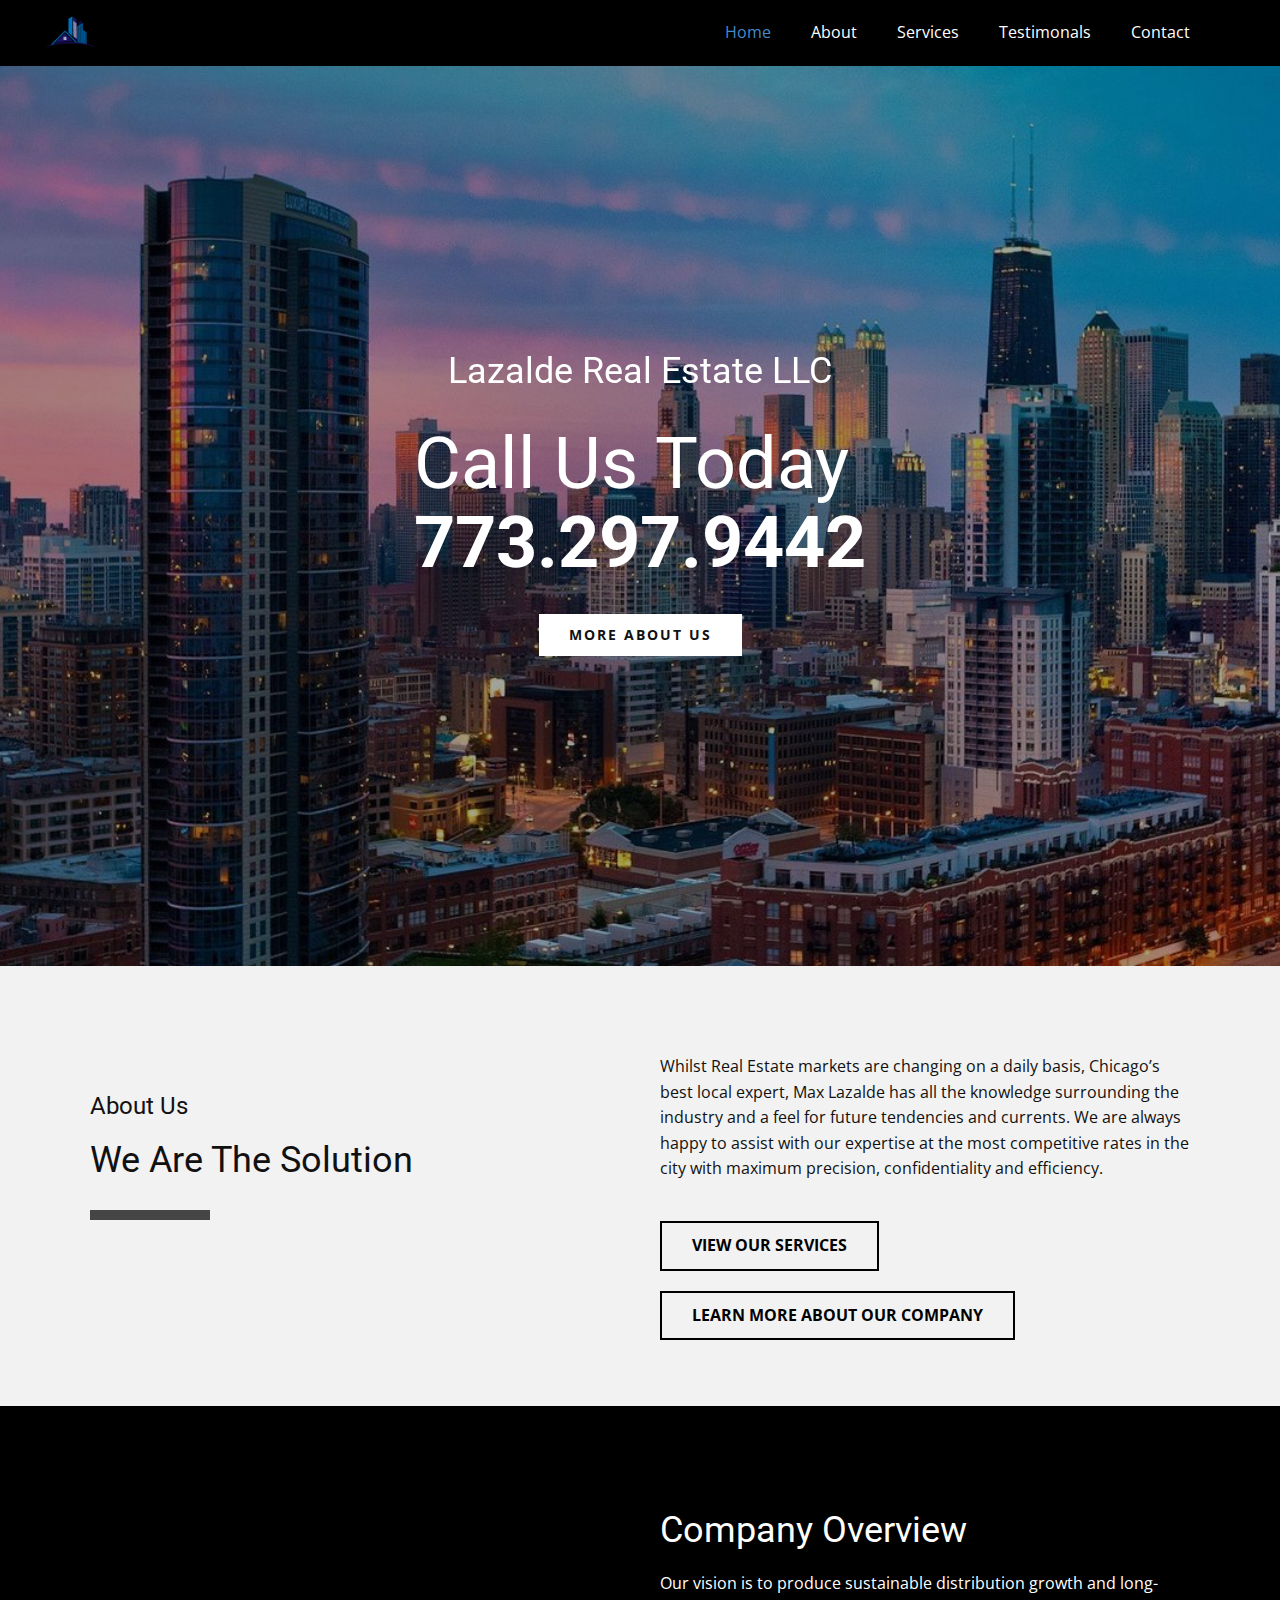
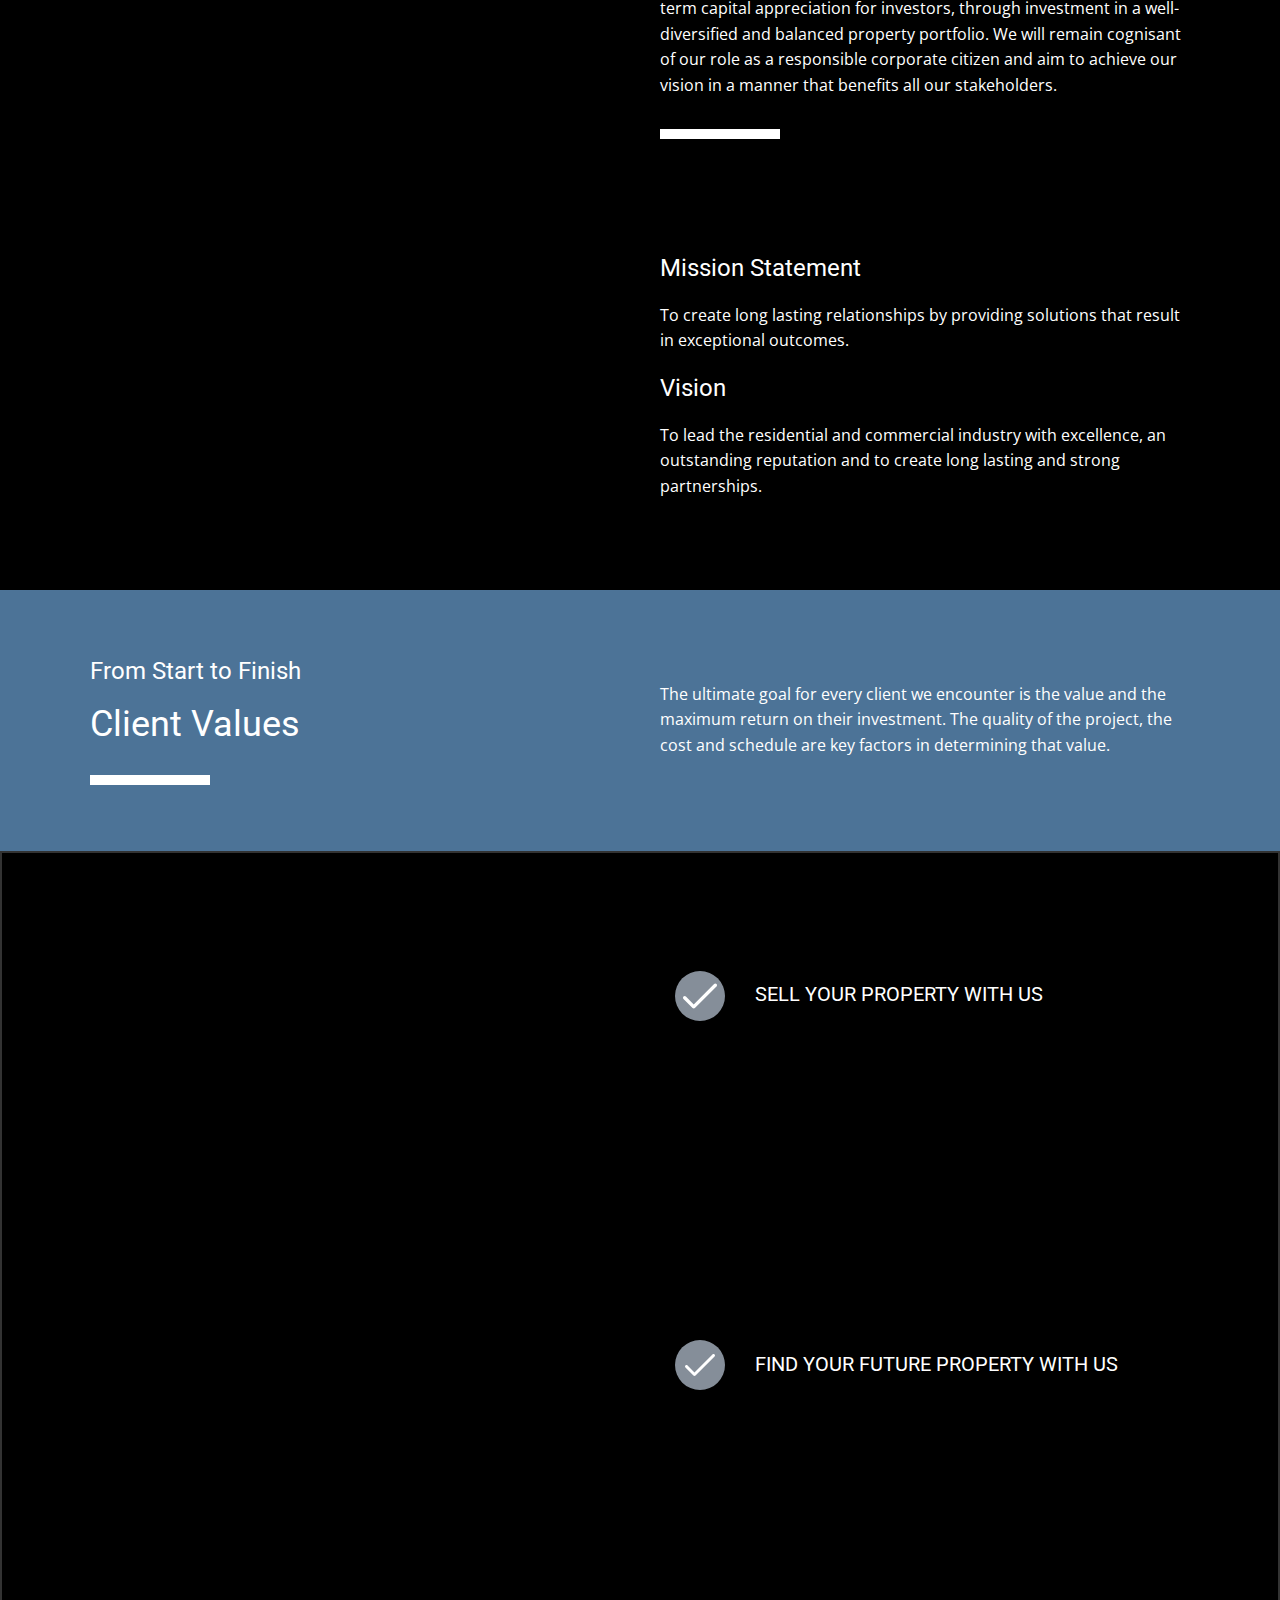
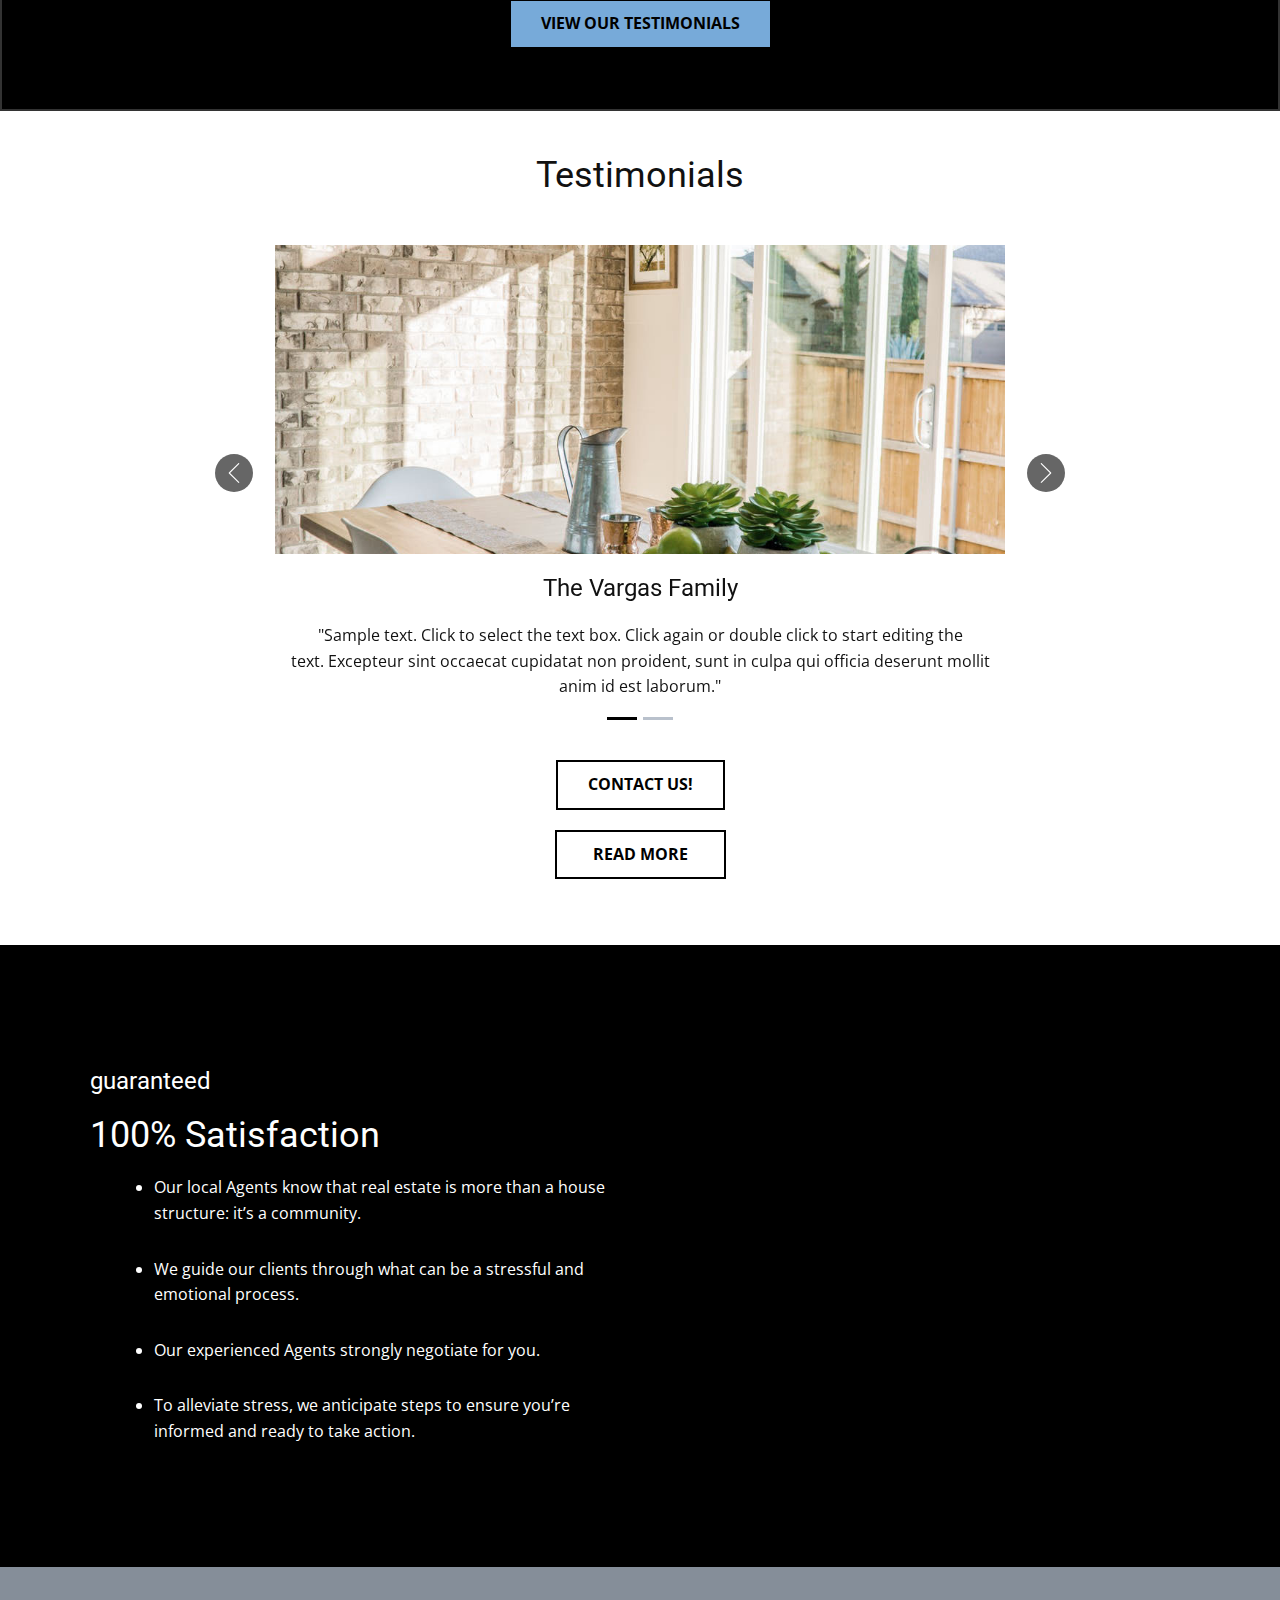
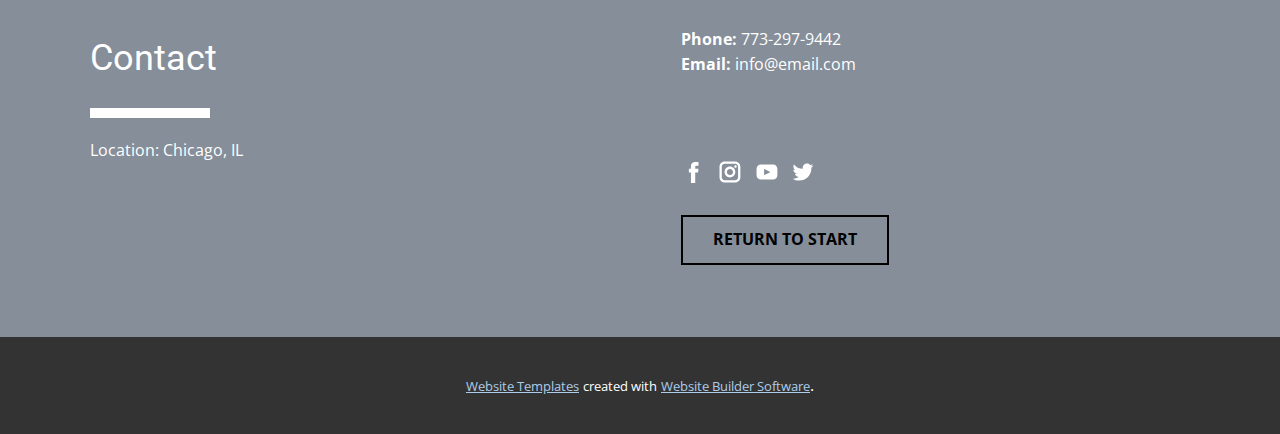
<file: RealEstate/Lazalde-LLC.html>
<!DOCTYPE html>
<html style="font-size: 16px;"><head>
    <meta name="viewport" content="width=device-width, initial-scale=1.0">
    <meta charset="utf-8">
    <meta name="keywords" content="Welcome to the Construction Agency, Call Us Today&nbsp;403.334.7689, We Are The Solution, Company Overview, Client Values, 100% Satisfaction, Contact">
    <meta name="description" content="">
    <meta name="page_type" content="np-template-header-footer-from-plugin">
    <title>Lazalde LLC</title>
    <link rel="stylesheet" href="nicepage.css" media="screen">
<link rel="stylesheet" href="Lazalde-LLC.css" media="screen">
    <script class="u-script" type="text/javascript" src="jquery.js" defer=""></script>
    <script class="u-script" type="text/javascript" src="nicepage.js" defer=""></script>
    <meta name="generator" content="Nicepage 3.30.2, nicepage.com">
    <meta property="og:title" content="Lazalde Real Estate Broker">
    <meta property="og:description" content="this would be your description">
    <meta property="og:image" content="images/LAZALDE1.png">
    <link id="u-theme-google-font" rel="stylesheet" href="https://fonts.googleapis.com/css?family=Roboto:100,100i,300,300i,400,400i,500,500i,700,700i,900,900i|Open+Sans:300,300i,400,400i,600,600i,700,700i,800,800i">
    
    
    
    
    
    
    
    
    
    
    <script type="application/ld+json">{
		"@context": "http://schema.org",
		"@type": "Organization",
		"name": "Lazalde LLC",
		"logo": "images/logo.png"
}</script>
    <meta name="theme-color" content="#478ac9">
    <meta property="og:type" content="website">
  </head>
  <body class="u-body"><header class="u-black u-clearfix u-header u-sticky u-sticky-c615 u-header" id="sec-5eff"><div class="u-clearfix u-sheet u-sheet-1">
        <a href="Lazalde-LLC.html#sec-615a" data-page-id="68690231" class="u-image u-logo u-image-1" data-image-width="1200" data-image-height="1200" title="Home">
          <img src="images/logo.png" class="u-logo-image u-logo-image-1">
        </a>
        <nav class="u-menu u-menu-dropdown u-offcanvas u-menu-1">
          <div class="menu-collapse" style="font-size: 1rem; letter-spacing: 0px;">
            <a class="u-button-style u-custom-left-right-menu-spacing u-custom-padding-bottom u-custom-top-bottom-menu-spacing u-nav-link u-text-active-palette-1-base u-text-hover-palette-2-base" href="#" style="color: rgb(255, 255, 255) !important;">
              <svg class="u-svg-link" preserveAspectRatio="xMidYMin slice" viewBox="0 0 512 512" style=""><use xmlns:xlink="http://www.w3.org/1999/xlink" xlink:href="#svg-cc68"></use></svg>
              <svg class="u-svg-content" viewBox="0 0 512 512" id="svg-cc68"><path d="m464.883 64.267h-417.766c-25.98 0-47.117 21.136-47.117 47.149 0 25.98 21.137 47.117 47.117 47.117h417.766c25.98 0 47.117-21.137 47.117-47.117 0-26.013-21.137-47.149-47.117-47.149z"></path><path d="m464.883 208.867h-417.766c-25.98 0-47.117 21.136-47.117 47.149 0 25.98 21.137 47.117 47.117 47.117h417.766c25.98 0 47.117-21.137 47.117-47.117 0-26.013-21.137-47.149-47.117-47.149z"></path><path d="m464.883 353.467h-417.766c-25.98 0-47.117 21.137-47.117 47.149 0 25.98 21.137 47.117 47.117 47.117h417.766c25.98 0 47.117-21.137 47.117-47.117 0-26.012-21.137-47.149-47.117-47.149z"></path></svg>
            </a>
          </div>
          <div class="u-custom-menu u-nav-container">
            <ul class="u-nav u-unstyled u-nav-1"><li class="u-nav-item"><a class="u-button-style u-nav-link u-text-active-palette-1-base u-text-hover-palette-1-light-2" href="Lazalde-LLC.html#sec-615a" data-page-id="68690231" style="padding: 10px 20px;">Home</a>
</li><li class="u-nav-item"><a class="u-button-style u-nav-link u-text-active-palette-1-base u-text-hover-palette-1-light-2" href="Lazalde-LLC.html#sec-b90a" data-page-id="68690231" style="padding: 10px 20px;">About</a>
</li><li class="u-nav-item"><a class="u-button-style u-nav-link u-text-active-palette-1-base u-text-hover-palette-1-light-2" href="Lazalde-LLC.html#carousel_770e" data-page-id="68690231" style="padding: 10px 20px;">Services</a>
</li><li class="u-nav-item"><a class="u-button-style u-nav-link u-text-active-palette-1-base u-text-hover-palette-1-light-2" href="Lazalde-LLC.html#sec-05a8" data-page-id="68690231" style="padding: 10px 20px;">Testimonals</a>
</li><li class="u-nav-item"><a class="u-button-style u-nav-link u-text-active-palette-1-base u-text-hover-palette-1-light-2" href="Lazalde-LLC.html#carousel_45dd" data-page-id="68690231" style="padding: 10px 20px;">Contact</a>
</li></ul>
          </div>
          <div class="u-custom-menu u-nav-container-collapse">
            <div class="u-black u-container-style u-inner-container-layout u-opacity u-opacity-95 u-sidenav">
              <div class="u-inner-container-layout u-sidenav-overflow">
                <div class="u-menu-close"></div>
                <ul class="u-align-center u-nav u-popupmenu-items u-unstyled u-nav-2"><li class="u-nav-item"><a class="u-button-style u-nav-link" href="Lazalde-LLC.html#sec-615a" data-page-id="68690231" style="padding: 10px 20px;">Home</a>
</li><li class="u-nav-item"><a class="u-button-style u-nav-link" href="Lazalde-LLC.html#sec-b90a" data-page-id="68690231" style="padding: 10px 20px;">About</a>
</li><li class="u-nav-item"><a class="u-button-style u-nav-link" href="Lazalde-LLC.html#carousel_770e" data-page-id="68690231" style="padding: 10px 20px;">Services</a>
</li><li class="u-nav-item"><a class="u-button-style u-nav-link" href="Lazalde-LLC.html#sec-05a8" data-page-id="68690231" style="padding: 10px 20px;">Testimonals</a>
</li><li class="u-nav-item"><a class="u-button-style u-nav-link" href="Lazalde-LLC.html#carousel_45dd" data-page-id="68690231" style="padding: 10px 20px;">Contact</a>
</li></ul>
              </div>
            </div>
            <div class="u-black u-menu-overlay u-opacity u-opacity-70"></div>
          </div>
        </nav>
      </div><style class="u-sticky-style" data-style-id="c615">.u-sticky-fixed.u-sticky-c615:before, .u-body.u-sticky-fixed .u-sticky-c615:before {
borders: top right bottom left !important
}</style></header> 
    <section class="u-clearfix u-image u-shading u-section-1" id="sec-615a" data-image-width="1200" data-image-height="750">
      <div class="u-clearfix u-sheet u-sheet-1">
        <div class="u-clearfix u-expanded-width u-layout-wrap u-layout-wrap-1">
          <div class="u-layout">
            <div class="u-layout-col">
              <div class="u-size-60">
                <div class="u-layout-row">
                  <div class="u-container-style u-layout-cell u-left-cell u-right-cell u-size-60 u-layout-cell-1">
                    <div class="u-container-layout u-container-layout-1">
                      <h2 class="u-align-center u-heading-font u-subtitle u-text u-text-1" data-animation-name="fadeIn" data-animation-duration="2000" data-animation-direction="">Lazalde Real Estate LLC</h2>
                      <h1 class="u-align-center u-heading-font u-text u-title u-text-2" data-animation-name="fadeIn" data-animation-duration="2250" data-animation-direction="">Call Us Today&nbsp;<br><b style="">773.297.9442</b>
                      </h1>
                      <a href="Lazalde-LLC.html#sec-b90a" data-page-id="68690231" class="u-btn u-button-style u-white u-btn-1" data-animation-name="fadeIn" data-animation-duration="2500" data-animation-direction="">more about us</a>
                    </div>
                  </div>
                </div>
              </div>
            </div>
          </div>
        </div>
      </div>
    </section>
    <section class="u-clearfix u-grey-5 u-section-2" id="sec-b90a">
      <div class="u-clearfix u-sheet u-sheet-1">
        <div class="u-clearfix u-expanded-width u-layout-wrap u-layout-wrap-1">
          <div class="u-layout">
            <div class="u-layout-row">
              <div class="u-container-style u-layout-cell u-left-cell u-size-30 u-layout-cell-1">
                <div class="u-container-layout u-valign-middle u-container-layout-1">
                  <h4 class="u-align-left-xs u-text u-text-1">About Us</h4>
                  <h2 class="u-text u-text-2">We Are The Solution</h2>
                  <div class="u-border-10 u-border-grey-dark-1 u-line u-line-horizontal u-line-1"></div>
                </div>
              </div>
              <div class="u-container-style u-layout-cell u-right-cell u-size-30 u-layout-cell-2">
                <div class="u-container-layout u-container-layout-2">
                  <p class="u-text u-text-3"> Whilst Real Estate markets are changing on a daily basis, Chicago’s best local expert, Max Lazalde has all the knowledge surrounding the industry and a feel for future tendencies and currents. We are always happy to assist with our expertise at the most competitive rates in the city with maximum precision, confidentiality and efficiency.</p>
                  <a href="Lazalde-LLC.html#carousel_770e" data-page-id="68690231" class="u-border-2 u-border-black u-btn u-button-style u-hover-black u-none u-text-black u-text-hover-white u-btn-1">View our Services</a>
                  <a href="Lazalde-LLC.html#sec-de5f" data-page-id="68690231" class="u-border-2 u-border-black u-btn u-button-style u-hover-black u-none u-text-black u-text-hover-white u-btn-2">Learn more about our company</a>
                </div>
              </div>
            </div>
          </div>
        </div>
      </div>
    </section>
    <section class="u-black u-border-no-bottom u-border-no-left u-border-no-right u-border-no-top u-clearfix u-section-3" id="sec-de5f">
      <div class="u-clearfix u-sheet u-sheet-1">
        <div class="u-clearfix u-expanded-width u-layout-wrap u-layout-wrap-1">
          <div class="u-layout">
            <div class="u-layout-row">
              <div class="u-size-30">
                <div class="u-layout-row">
                  <div class="u-container-style u-image u-layout-cell u-left-cell u-size-60 u-image-1">
                    <div class="u-container-layout u-container-layout-1"></div>
                  </div>
                </div>
              </div>
              <div class="u-size-30">
                <div class="u-layout-col">
                  <div class="u-container-style u-layout-cell u-right-cell u-size-30 u-layout-cell-2">
                    <div class="u-container-layout u-container-layout-2">
                      <h2 class="u-text u-text-1">Company Overview</h2>
                      <p class="u-text u-text-2"> Our vision is to produce sustainable distribution growth and long-term capital appreciation for investors, through investment in a well-diversified and balanced property portfolio. We will remain cognisant of our role as a responsible corporate citizen and aim to achieve our vision in a manner that benefits all our stakeholders.<br>
                      </p>
                      <div class="u-border-10 u-border-white u-line u-line-horizontal u-line-1"></div>
                    </div>
                  </div>
                  <div class="u-container-style u-layout-cell u-right-cell u-size-30 u-layout-cell-3">
                    <div class="u-container-layout u-container-layout-3">
                      <h4 class="u-text u-text-3">Mission Statement</h4>
                      <p class="u-text u-text-4">To create long lasting relationships by providing solutions that result in exceptional outcomes.</p>
                      <h4 class="u-text u-text-5">Vision</h4>
                      <p class="u-text u-text-6">To lead the residential and commercial industry with excellence, an outstanding reputation and to create long lasting and strong partnerships.</p>
                    </div>
                  </div>
                </div>
              </div>
            </div>
          </div>
        </div>
      </div>
    </section>
    <section class="u-clearfix u-palette-1-dark-1 u-section-4" id="carousel_31cf">
      <div class="u-clearfix u-sheet u-sheet-1">
        <div class="u-clearfix u-expanded-width u-layout-wrap u-layout-wrap-1">
          <div class="u-layout">
            <div class="u-layout-row">
              <div class="u-container-style u-layout-cell u-left-cell u-size-30 u-layout-cell-1">
                <div class="u-container-layout u-container-layout-1">
                  <h4 class="u-text u-text-1">From Start to Finish</h4>
                  <h2 class="u-text u-text-2">Client Values</h2>
                  <div class="u-border-10 u-border-white u-line u-line-horizontal u-line-1"></div>
                </div>
              </div>
              <div class="u-container-style u-layout-cell u-right-cell u-size-30 u-layout-cell-2">
                <div class="u-container-layout u-valign-middle-lg u-valign-middle-md u-valign-middle-sm u-valign-middle-xl u-container-layout-2">
                  <p class="u-text u-text-3">The ultimate goal for every client we encounter is the value and the maximum return on their investment. The quality of the project, the cost and schedule are key factors in determining that value.</p>
                </div>
              </div>
            </div>
          </div>
        </div>
      </div>
    </section>
    <section class="u-black u-border-2 u-border-grey-80 u-clearfix u-section-5" id="carousel_770e">
      <div class="u-clearfix u-sheet u-sheet-1">
        <h2 class="u-align-center u-text u-text-default u-text-1" data-animation-name="pulse" data-animation-duration="2000" data-animation-direction="">Our Services</h2>
        <div class="u-clearfix u-expanded-width u-gutter-30 u-layout-wrap u-layout-wrap-1">
          <div class="u-gutter-0 u-layout">
            <div class="u-layout-row">
              <div class="u-size-30">
                <div class="u-layout-row">
                  <div class="u-container-style u-hidden-md u-hidden-sm u-hidden-xs u-image u-layout-cell u-left-cell u-size-60 u-image-1">
                    <div class="u-container-layout u-container-layout-1"></div>
                  </div>
                </div>
              </div>
              <div class="u-size-30">
                <div class="u-layout-col">
                  <div class="u-container-style u-hidden-md u-hidden-sm u-hidden-xs u-layout-cell u-right-cell u-size-30 u-layout-cell-2">
                    <div class="u-container-layout u-container-layout-2"><span class="u-icon u-icon-circle u-palette-5-dark-1 u-spacing-8 u-icon-1"><svg class="u-svg-link" preserveAspectRatio="xMidYMin slice" viewBox="0 0 512 512" style=""><use xmlns:xlink="http://www.w3.org/1999/xlink" xlink:href="#svg-8c64"></use></svg><svg xmlns="http://www.w3.org/2000/svg" xmlns:xlink="http://www.w3.org/1999/xlink" version="1.1" id="svg-8c64" x="0px" y="0px" viewBox="0 0 512 512" style="enable-background:new 0 0 512 512;" xml:space="preserve" class="u-svg-content"><g><g><path d="M504.502,75.496c-9.997-9.998-26.205-9.998-36.204,0L161.594,382.203L43.702,264.311c-9.997-9.998-26.205-9.997-36.204,0    c-9.998,9.997-9.998,26.205,0,36.203l135.994,135.992c9.994,9.997,26.214,9.99,36.204,0L504.502,111.7    C514.5,101.703,514.499,85.494,504.502,75.496z"></path>
</g>
</g><g></g><g></g><g></g><g></g><g></g><g></g><g></g><g></g><g></g><g></g><g></g><g></g><g></g><g></g><g></g></svg></span>
                      <h5 class="u-text u-text-2"> SELL YOUR PROPERTY WITH US</h5>
                      <p class="u-text u-text-3" data-animation-name="fadeIn" data-animation-duration="1500" data-animation-direction=""> Owners who want to sell a property with us can count on an effective sales process. The precise valuation of your property lays the foundation for an offer price in line with the market that directly appeals to the buyers you want. Professional local, national and international marketing for maximum coverage of your property targeting the best buyers. We take care of all-round support for you and your prospective buyers when it comes to queries, viewings and all matters that arise</p>
                    </div>
                  </div>
                  <div class="u-container-style u-hidden-md u-hidden-sm u-hidden-xs u-layout-cell u-right-cell u-size-30 u-layout-cell-3">
                    <div class="u-container-layout u-container-layout-3"><span class="u-icon u-icon-circle u-palette-5-dark-1 u-spacing-10 u-icon-2"><svg class="u-svg-link" preserveAspectRatio="xMidYMin slice" viewBox="0 0 512 512" style=""><use xmlns:xlink="http://www.w3.org/1999/xlink" xlink:href="#svg-832e"></use></svg><svg xmlns="http://www.w3.org/2000/svg" xmlns:xlink="http://www.w3.org/1999/xlink" version="1.1" id="svg-832e" x="0px" y="0px" viewBox="0 0 512 512" style="enable-background:new 0 0 512 512;" xml:space="preserve" class="u-svg-content"><g><g><path d="M504.502,75.496c-9.997-9.998-26.205-9.998-36.204,0L161.594,382.203L43.702,264.311c-9.997-9.998-26.205-9.997-36.204,0    c-9.998,9.997-9.998,26.205,0,36.203l135.994,135.992c9.994,9.997,26.214,9.99,36.204,0L504.502,111.7    C514.5,101.703,514.499,85.494,504.502,75.496z"></path>
</g>
</g><g></g><g></g><g></g><g></g><g></g><g></g><g></g><g></g><g></g><g></g><g></g><g></g><g></g><g></g><g></g></svg></span>
                      <h5 class="u-text u-text-4"> FIND YOUR FUTURE PROPERTY WITH US</h5>
                      <p class="u-text u-text-5" data-animation-name="fadeIn" data-animation-duration="1500" data-animation-direction=""> The properties that make up our portfolio are carefully selected to match research on current property investment trends and tastes worldwide. We believe that contact is key and looking after our clients is top priority under any circumstances. Contact us to hear about our additional properties we offer off-market.</p>
                    </div>
                  </div>
                </div>
              </div>
            </div>
          </div>
        </div>
        <a href="Lazalde-LLC.html#sec-05a8" data-page-id="68690231" class="u-border-2 u-border-black u-btn u-button-style u-hidden-md u-hidden-sm u-hidden-xs u-palette-1-light-1 u-text-black u-text-hover-white u-btn-1">View our testimonials</a>
      </div>
    </section>
    <section class="u-align-center u-clearfix u-hidden-lg u-hidden-xl u-image u-shading u-section-6" id="carousel_5136" data-image-width="1125" data-image-height="1500">
      <div class="u-clearfix u-sheet u-valign-top-lg u-valign-top-xl u-sheet-1">
        <div class="u-accordion u-expanded-width-xs u-spacing-30 u-accordion-1">
          <div class="u-accordion-item">
            <a class="active u-accordion-link u-active-grey-80 u-black u-border-3 u-border-black u-button-style u-radius-50 u-text-active-white u-accordion-link-1" id="link-accordion-0781" aria-controls="accordion-0781" aria-selected="true">
              <span class="u-accordion-link-text">Sell your house with us!</span><span class="u-accordion-link-icon u-icon u-icon-circle u-text-palette-1-base u-icon-1"><svg class="u-svg-link" preserveAspectRatio="xMidYMin slice" viewBox="0 0 16 16" style=""><use xmlns:xlink="http://www.w3.org/1999/xlink" xlink:href="#svg-f116"></use></svg><svg class="u-svg-content" viewBox="0 0 16 16" x="0px" y="0px" id="svg-f116"><path d="M8,10.7L1.6,5.3c-0.4-0.4-1-0.4-1.3,0c-0.4,0.4-0.4,0.9,0,1.3l7.2,6.1c0.1,0.1,0.4,0.2,0.6,0.2s0.4-0.1,0.6-0.2l7.1-6
	c0.4-0.4,0.4-0.9,0-1.3c-0.4-0.4-1-0.4-1.3,0L8,10.7z"></path></svg></span>
            </a>
            <div class="u-accordion-active u-accordion-pane u-container-style u-grey-90 u-opacity u-opacity-90 u-accordion-pane-1" id="accordion-0781" aria-labelledby="link-accordion-0781">
              <div class="u-container-layout u-valign-top u-container-layout-1">
                <p class="u-text u-text-body-alt-color u-text-1">Sample text. Click to select the text box. Click again or double click to start editing the text. Duis aute irure dolor in reprehenderit in voluptate velit esse cillum dolore eu fugiat nulla pariatur. Excepteur sint occaecat cupidatat non proident, sunt in culpa qui officia deserunt mollit anim id est laborum.</p>
              </div>
            </div>
          </div>
          <div class="u-accordion-item">
            <a class="u-accordion-link u-active-grey-80 u-black u-border-3 u-border-black u-button-style u-radius-50 u-text-active-white u-accordion-link-2" id="link-accordion-4c47" aria-controls="accordion-4c47" aria-selected="false">
              <span class="u-accordion-link-text">buy your property with us!</span><span class="u-accordion-link-icon u-icon u-icon-circle u-text-palette-1-base u-icon-2"><svg class="u-svg-link" preserveAspectRatio="xMidYMin slice" viewBox="0 0 16 16" style=""><use xmlns:xlink="http://www.w3.org/1999/xlink" xlink:href="#svg-30ce"></use></svg><svg class="u-svg-content" viewBox="0 0 16 16" x="0px" y="0px" id="svg-30ce"><path d="M8,10.7L1.6,5.3c-0.4-0.4-1-0.4-1.3,0c-0.4,0.4-0.4,0.9,0,1.3l7.2,6.1c0.1,0.1,0.4,0.2,0.6,0.2s0.4-0.1,0.6-0.2l7.1-6
	c0.4-0.4,0.4-0.9,0-1.3c-0.4-0.4-1-0.4-1.3,0L8,10.7z"></path></svg></span>
            </a>
            <div class="u-accordion-pane u-container-style u-grey-90 u-opacity u-opacity-90 u-accordion-pane-2" id="accordion-4c47" aria-labelledby="link-accordion-4c47">
              <div class="u-container-layout u-valign-top u-container-layout-2">
                <p class="u-text u-text-body-alt-color u-text-2">Sample text. Click to select the text box. Click again or double click to start editing the text. Duis aute irure dolor in reprehenderit in voluptate velit esse cillum dolore eu fugiat nulla pariatur. Excepteur sint occaecat cupidatat non proident, sunt in culpa qui officia deserunt mollit anim id est laborum.</p>
              </div>
            </div>
          </div>
          <div class="u-accordion-item">
            <a class="u-accordion-link u-active-grey-80 u-black u-border-3 u-border-black u-button-style u-radius-50 u-text-active-white u-accordion-link-3" id="link-accordion-a910" aria-controls="accordion-a910" aria-selected="false">
              <span class="u-accordion-link-text">Service 3</span><span class="u-accordion-link-icon u-icon u-icon-circle u-text-palette-1-base u-icon-3"><svg class="u-svg-link" preserveAspectRatio="xMidYMin slice" viewBox="0 0 16 16" style=""><use xmlns:xlink="http://www.w3.org/1999/xlink" xlink:href="#svg-adef"></use></svg><svg class="u-svg-content" viewBox="0 0 16 16" x="0px" y="0px" id="svg-adef"><path d="M8,10.7L1.6,5.3c-0.4-0.4-1-0.4-1.3,0c-0.4,0.4-0.4,0.9,0,1.3l7.2,6.1c0.1,0.1,0.4,0.2,0.6,0.2s0.4-0.1,0.6-0.2l7.1-6
	c0.4-0.4,0.4-0.9,0-1.3c-0.4-0.4-1-0.4-1.3,0L8,10.7z"></path></svg></span>
            </a>
            <div class="u-accordion-pane u-container-style u-grey-90 u-opacity u-opacity-90 u-accordion-pane-3" id="accordion-a910" aria-labelledby="link-accordion-a910">
              <div class="u-container-layout u-container-layout-3">
                <p class="u-text u-text-body-alt-color u-text-3">Sample text. Click to select the text box. Click again or double click to start editing the text. Duis aute irure dolor i​n reprehenderit in voluptate velit esse cillum dolore eu fugiat nulla pariatur. Excepteur sint occaecat cupidatat non proident, sunt in culpa qui officia deserunt mollit anim id est laborum.</p>
              </div>
            </div>
          </div>
        </div>
        <a href="Lazalde-LLC.html#sec-05a8" data-page-id="68690231" class="u-black u-border-none u-btn u-button-style u-hover-palette-5-dark-1 u-text-body-alt-color u-text-hover-white u-btn-1">View testimonials</a>
      </div>
    </section>
    <section class="u-align-center u-clearfix u-section-7" id="sec-05a8">
      <div class="u-clearfix u-sheet u-sheet-1">
        <h2 class="u-text u-text-default u-text-1">Testimonials</h2>
        <div id="carousel-bd35" data-interval="5000" data-u-ride="carousel" class="pointer-event u-carousel u-carousel-duration-750 u-carousel-fade u-expanded-width-xs u-slider u-slider-1">
          <ol class="u-absolute-hcenter u-carousel-indicators u-carousel-indicators-1">
            <li data-u-target="#carousel-bd35" class="u-active u-active-black u-palette-5-base" data-u-slide-to="0" style="background-image: none;"></li>
            <li data-u-target="#carousel-bd35" class="u-active-black u-palette-5-base" data-u-slide-to="1" style="background-image: none;"></li>
          </ol>
          <div class="u-carousel-inner" role="listbox">
            <div class="u-active u-align-center u-carousel-item u-container-style u-slide">
              <div class="u-container-layout u-valign-bottom u-container-layout-1">
                <img alt="" class="u-expanded-width u-image u-image-default u-image-1" data-image-width="1000" data-image-height="1500" src="images/pexelsphoto10806962.jpg">
                <h4 class="u-text u-text-default u-text-2">The Vargas Family</h4>
                <p class="u-text u-text-3">"Sample text. Click to select the text box. Click again or double click to start editing the text.&nbsp;Excepteur sint occaecat cupidatat non proident, sunt in culpa qui officia deserunt mollit anim id est laborum."</p>
              </div>
            </div>
            <div class="u-align-center u-carousel-item u-container-style u-slide">
              <div class="u-container-layout u-valign-top-lg u-valign-top-md u-valign-top-sm u-valign-top-xl u-container-layout-2">
                <img alt="" class="u-expanded-width u-image u-image-default u-image-2" data-image-width="1200" data-image-height="900" src="images/IMG_0930.jpg">
                <h4 class="u-text u-text-default u-text-4">The Gudino Family</h4>
                <p class="u-text u-text-5">"Sample text. Click to select the text box. Click again or double click to start editing the text.&nbsp;Excepteur sint occaecat cupidatat non proident, sunt in culpa qui officia deserunt mollit anim id est laborum."</p>
              </div>
            </div>
          </div>
          <a class="u-absolute-vcenter-lg u-absolute-vcenter-md u-absolute-vcenter-sm u-absolute-vcenter-xl u-carousel-control u-carousel-control-prev u-grey-60 u-icon-circle u-spacing-9 u-carousel-control-1" href="#carousel-bd35" role="button" data-u-slide="prev">
            <span aria-hidden="true">
              <svg viewBox="0 0 477.175 477.175"><path d="M145.188,238.575l215.5-215.5c5.3-5.3,5.3-13.8,0-19.1s-13.8-5.3-19.1,0l-225.1,225.1c-5.3,5.3-5.3,13.8,0,19.1l225.1,225
                    c2.6,2.6,6.1,4,9.5,4s6.9-1.3,9.5-4c5.3-5.3,5.3-13.8,0-19.1L145.188,238.575z"></path></svg>
            </span>
            <span class="sr-only">+Previous</span>
          </a>
          <a class="u-absolute-vcenter-lg u-absolute-vcenter-md u-absolute-vcenter-sm u-absolute-vcenter-xl u-carousel-control u-carousel-control-next u-grey-60 u-icon-circle u-spacing-9 u-carousel-control-2" href="#carousel-bd35" role="button" data-u-slide="next">
            <span aria-hidden="true">
              <svg viewBox="0 0 477.175 477.175"><path d="M360.731,229.075l-225.1-225.1c-5.3-5.3-13.8-5.3-19.1,0s-5.3,13.8,0,19.1l215.5,215.5l-215.5,215.5
                    c-5.3,5.3-5.3,13.8,0,19.1c2.6,2.6,6.1,4,9.5,4c3.4,0,6.9-1.3,9.5-4l225.1-225.1C365.931,242.875,365.931,234.275,360.731,229.075z"></path></svg>
            </span>
            <span class="sr-only">+Next</span>
          </a>
        </div>
        <a href="Lazalde-LLC.html#carousel_45dd" data-page-id="68690231" class="u-border-2 u-border-black u-btn u-button-style u-hover-black u-none u-text-black u-text-hover-white u-btn-1">Contact Us!</a>
        <a href="Lazalde-LLC.html#sec-3f6f" data-page-id="68690231" class="u-border-2 u-border-black u-btn u-button-style u-hover-black u-none u-text-black u-text-hover-white u-btn-2">Read More</a>
      </div>
    </section>
    <section class="u-black u-clearfix u-section-8" id="sec-3f6f">
      <div class="u-clearfix u-sheet u-sheet-1">
        <div class="u-clearfix u-expanded-width u-layout-wrap u-layout-wrap-1">
          <div class="u-layout">
            <div class="u-layout-row">
              <div class="u-container-style u-layout-cell u-left-cell u-size-30 u-layout-cell-1">
                <div class="u-container-layout u-valign-middle u-container-layout-1">
                  <h4 class="u-text u-text-1">guaranteed</h4>
                  <h2 class="u-text u-text-2">100% Satisfaction</h2>
                  <ul class="u-indent-44 u-spacing-30 u-text u-text-3">
                    <li>Our local Agents know&nbsp;that&nbsp;real estate is more than a house structure: it’s a community.</li>
                    <li> We guide our clients&nbsp;through what can be a stressful and emotional process.</li>
                    <li>Our experienced Agents&nbsp;strongly negotiate for you.<br>
                    </li>
                    <li><i></i> To alleviate stress, we anticipate steps to&nbsp;ensure you’re informed and ready to take action.
                    </li>
                  </ul>
                </div>
              </div>
              <div class="u-container-style u-image u-layout-cell u-right-cell u-size-30 u-image-1">
                <div class="u-container-layout u-container-layout-2"></div>
              </div>
            </div>
          </div>
        </div>
      </div>
    </section>
    <section class="u-clearfix u-palette-5-dark-1 u-section-9" id="carousel_45dd">
      <div class="u-clearfix u-sheet u-valign-middle-xs u-sheet-1">
        <div class="u-clearfix u-expanded-width u-layout-wrap u-layout-wrap-1">
          <div class="u-layout">
            <div class="u-layout-row">
              <div class="u-container-style u-layout-cell u-left-cell u-size-30 u-layout-cell-1">
                <div class="u-container-layout u-valign-middle-lg u-valign-middle-md u-valign-middle-sm u-valign-middle-xl u-container-layout-1">
                  <h2 class="u-align-left-xs u-text u-text-1">Contact</h2>
                  <div class="u-border-10 u-border-white u-line u-line-horizontal u-line-1"></div>
                  <p class="u-text u-text-2">Location: Chicago, IL<br>
                    <br>
                  </p>
                </div>
              </div>
              <div class="u-container-style u-layout-cell u-right-cell u-size-30 u-layout-cell-2">
                <div class="u-container-layout u-container-layout-2">
                  <p class="u-text u-text-3"><b>Phone:</b> 773-297-9442<br><b>Email:</b> info@email.com<br>
                    <br>
                    <br>
                  </p>
                  <div class="u-social-icons u-spacing-10 u-social-icons-1">
                    <a class="u-social-url" target="_blank" href=""><span class="u-icon u-icon-circle u-social-facebook u-social-icon u-icon-1"><svg class="u-svg-link" preserveAspectRatio="xMidYMin slice" viewBox="0 0 112.2 112.2" style="width: 26px;"><use xmlns:xlink="http://www.w3.org/1999/xlink" xlink:href="#svg-e14c"></use></svg><svg x="0px" y="0px" viewBox="0 0 112.2 112.2" enable-background="new 0 0 112.2 112.2" xml:space="preserve" id="svg-e14c" class="u-svg-content"><path d="M75.5,28.8H65.4c-1.5,0-4,0.9-4,4.3v9.4h13.9l-1.5,15.8H61.4v45.1H42.8V58.3h-8.8V42.4h8.8V32.2 c0-7.4,3.4-18.8,18.8-18.8h13.8v15.4H75.5z"></path></svg></span>
                    </a>
                    <a class="u-social-url" target="_blank" href=""><span class="u-icon u-icon-circle u-social-icon u-social-instagram u-icon-2"><svg class="u-svg-link" preserveAspectRatio="xMidYMin slice" viewBox="0 0 112.2 112.2" style="width: 26px;"><use xmlns:xlink="http://www.w3.org/1999/xlink" xlink:href="#svg-74cb"></use></svg><svg x="0px" y="0px" viewBox="0 0 112.2 112.2" enable-background="new 0 0 112.2 112.2" xml:space="preserve" id="svg-74cb" class="u-svg-content"><path d="M55.9,32.9c-12.8,0-23.2,10.4-23.2,23.2s10.4,23.2,23.2,23.2s23.2-10.4,23.2-23.2S68.7,32.9,55.9,32.9z M55.9,69.4c-7.4,0-13.3-6-13.3-13.3c-0.1-7.4,6-13.3,13.3-13.3s13.3,6,13.3,13.3C69.3,63.5,63.3,69.4,55.9,69.4z"></path><path d="M79.7,26.8c-3,0-5.4,2.5-5.4,5.4s2.5,5.4,5.4,5.4c3,0,5.4-2.5,5.4-5.4S82.7,26.8,79.7,26.8z"></path><path d="M78.2,11H33.5C21,11,10.8,21.3,10.8,33.7v44.7c0,12.6,10.2,22.8,22.7,22.8h44.7c12.6,0,22.7-10.2,22.7-22.7 V33.7C100.8,21.1,90.6,11,78.2,11z M91,78.4c0,7.1-5.8,12.8-12.8,12.8H33.5c-7.1,0-12.8-5.8-12.8-12.8V33.7 c0-7.1,5.8-12.8,12.8-12.8h44.7c7.1,0,12.8,5.8,12.8,12.8V78.4z"></path></svg></span>
                    </a>
                    <a class="u-social-url" target="_blank" href="#"><span class="u-icon u-icon-circle u-social-icon u-social-youtube u-icon-3"><svg class="u-svg-link" preserveAspectRatio="xMidYMin slice" viewBox="0 0 112.2 112.2" style="width: 26px;"><use xmlns:xlink="http://www.w3.org/1999/xlink" xlink:href="#svg-6908"></use></svg><svg x="0px" y="0px" viewBox="0 0 112.2 112.2" enable-background="new 0 0 112.2 112.2" xml:space="preserve" id="svg-6908" class="u-svg-content"><path d="M82.3,24H29.7C19.3,24,11,32.5,11,43v26.7c0,10.5,8.3,19,18.7,19h52.5c10.3,0,18.7-8.5,18.7-19V43 C101,32.5,92.7,24,82.3,24L82.3,24z M69.7,57.6L45.1,69.5c-0.7,0.2-1.4-0.2-1.4-0.8V44.1c0-0.7,0.8-1.3,1.4-0.8l24.6,12.6 C70.4,56.2,70.4,57.3,69.7,57.6L69.7,57.6z"></path></svg></span>
                    </a>
                    <a class="u-social-url" target="_blank" href="#"><span class="u-icon u-icon-circle u-social-icon u-social-twitter u-icon-4"><svg class="u-svg-link" preserveAspectRatio="xMidYMin slice" viewBox="0 0 112.2 112.2" style="width: 26px;"><use xmlns:xlink="http://www.w3.org/1999/xlink" xlink:href="#svg-9de0"></use></svg><svg x="0px" y="0px" viewBox="0 0 112.2 112.2" enable-background="new 0 0 112.2 112.2" xml:space="preserve" id="svg-9de0" class="u-svg-content"><path d="M92.2,38.2c0,0.8,0,1.6,0,2.3c0,24.3-18.6,52.4-52.6,52.4c-10.6,0.1-20.2-2.9-28.5-8.2 c1.4,0.2,2.9,0.2,4.4,0.2c8.7,0,16.7-2.9,23-7.9c-8.1-0.2-14.9-5.5-17.3-12.8c1.1,0.2,2.4,0.2,3.4,0.2c1.6,0,3.3-0.2,4.8-0.7 c-8.4-1.6-14.9-9.2-14.9-18c0-0.2,0-0.2,0-0.2c2.5,1.4,5.4,2.2,8.4,2.3c-5-3.3-8.3-8.9-8.3-15.4c0-3.4,1-6.5,2.5-9.2 c9.1,11.1,22.7,18.5,38,19.2c-0.2-1.4-0.4-2.8-0.4-4.3c0.1-10,8.3-18.2,18.5-18.2c5.4,0,10.1,2.2,13.5,5.7c4.3-0.8,8.1-2.3,11.7-4.5 c-1.4,4.3-4.3,7.9-8.1,10.1c3.7-0.4,7.3-1.4,10.6-2.9C98.9,32.3,95.7,35.5,92.2,38.2z"></path></svg></span>
                    </a>
                  </div>
                  <a href="Lazalde-LLC.html#sec-615a" data-page-id="68690231" class="u-border-2 u-border-black u-btn u-button-style u-hover-black u-none u-text-black u-text-hover-white u-btn-1">return to start</a>
                </div>
              </div>
            </div>
          </div>
        </div>
      </div>
    </section>
    <style class="u-overlap-style">.u-overlap:not(.u-sticky-scroll) .u-header {
background-color: #000000 !important
}</style>
    
    
    
    <section class="u-backlink u-clearfix u-grey-80">
      <a class="u-link" href="https://nicepage.com/website-templates" target="_blank">
        <span>Website Templates</span>
      </a>
      <p class="u-text">
        <span>created with</span>
      </p>
      <a class="u-link" href="" target="_blank">
        <span>Website Builder Software</span>
      </a>. 
    </section>
  
</body></html>
</file>
